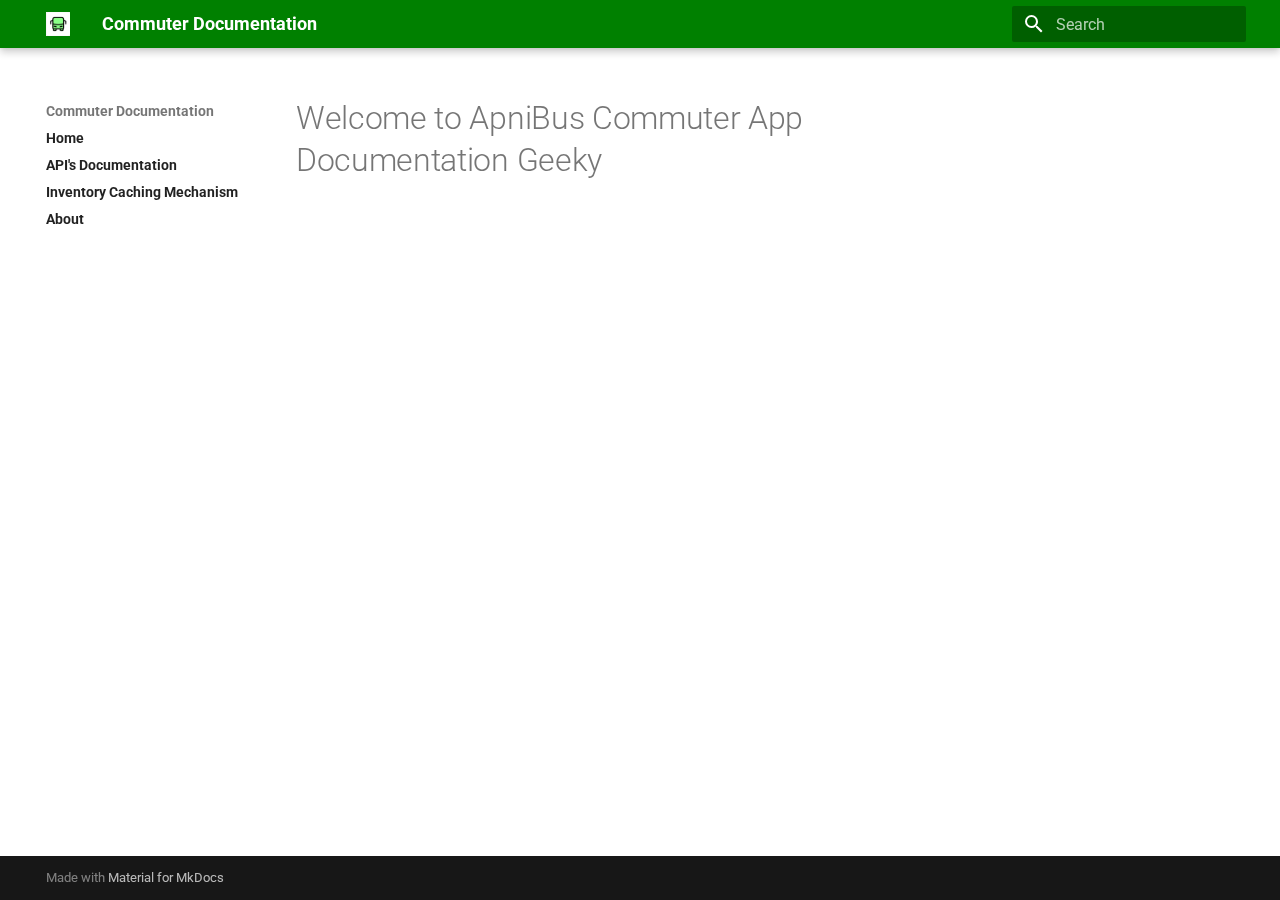
<file: index.html>
<!doctype html>
<html lang="en" class="no-js">
  <head>
    
      <meta charset="utf-8">
      <meta name="viewport" content="width=device-width,initial-scale=1">
      
      
      
        <link rel="canonical" href="https://sambhav2410.github.io/">
      
      
      
      
      <link rel="icon" href="images/favicon.ico">
      <meta name="generator" content="mkdocs-1.6.1, mkdocs-material-9.5.48">
    
    
      
        <title>Commuter Documentation</title>
      
    
    
      <link rel="stylesheet" href="assets/stylesheets/main.6f8fc17f.min.css">
      
      


    
    
      
    
    
      
        
        
        <link rel="preconnect" href="https://fonts.gstatic.com" crossorigin>
        <link rel="stylesheet" href="https://fonts.googleapis.com/css?family=Roboto:300,300i,400,400i,700,700i%7CRoboto+Mono:400,400i,700,700i&display=fallback">
        <style>:root{--md-text-font:"Roboto";--md-code-font:"Roboto Mono"}</style>
      
    
    
      <link rel="stylesheet" href="assets/stylesheets/custom.css">
    
    <script>__md_scope=new URL(".",location),__md_hash=e=>[...e].reduce(((e,_)=>(e<<5)-e+_.charCodeAt(0)),0),__md_get=(e,_=localStorage,t=__md_scope)=>JSON.parse(_.getItem(t.pathname+"."+e)),__md_set=(e,_,t=localStorage,a=__md_scope)=>{try{t.setItem(a.pathname+"."+e,JSON.stringify(_))}catch(e){}}</script>
    
      

    
    
    
  </head>
  
  
    <body dir="ltr">
  
    
    <input class="md-toggle" data-md-toggle="drawer" type="checkbox" id="__drawer" autocomplete="off">
    <input class="md-toggle" data-md-toggle="search" type="checkbox" id="__search" autocomplete="off">
    <label class="md-overlay" for="__drawer"></label>
    <div data-md-component="skip">
      
        
        <a href="#welcome-to-apnibus-commuter-app-documentation-geeky" class="md-skip">
          Skip to content
        </a>
      
    </div>
    <div data-md-component="announce">
      
    </div>
    
    
      

  

<header class="md-header md-header--shadow" data-md-component="header">
  <nav class="md-header__inner md-grid" aria-label="Header">
    <a href="." title="Commuter Documentation" class="md-header__button md-logo" aria-label="Commuter Documentation" data-md-component="logo">
      
  <img src="images/logo.png" alt="logo">

    </a>
    <label class="md-header__button md-icon" for="__drawer">
      
      <svg xmlns="http://www.w3.org/2000/svg" viewBox="0 0 24 24"><path d="M3 6h18v2H3zm0 5h18v2H3zm0 5h18v2H3z"/></svg>
    </label>
    <div class="md-header__title" data-md-component="header-title">
      <div class="md-header__ellipsis">
        <div class="md-header__topic">
          <span class="md-ellipsis">
            Commuter Documentation
          </span>
        </div>
        <div class="md-header__topic" data-md-component="header-topic">
          <span class="md-ellipsis">
            
              Welcome to ApniBus Commuter App Documentation Geeky
            
          </span>
        </div>
      </div>
    </div>
    
    
      <script>var palette=__md_get("__palette");if(palette&&palette.color){if("(prefers-color-scheme)"===palette.color.media){var media=matchMedia("(prefers-color-scheme: light)"),input=document.querySelector(media.matches?"[data-md-color-media='(prefers-color-scheme: light)']":"[data-md-color-media='(prefers-color-scheme: dark)']");palette.color.media=input.getAttribute("data-md-color-media"),palette.color.scheme=input.getAttribute("data-md-color-scheme"),palette.color.primary=input.getAttribute("data-md-color-primary"),palette.color.accent=input.getAttribute("data-md-color-accent")}for(var[key,value]of Object.entries(palette.color))document.body.setAttribute("data-md-color-"+key,value)}</script>
    
    
    
      <label class="md-header__button md-icon" for="__search">
        
        <svg xmlns="http://www.w3.org/2000/svg" viewBox="0 0 24 24"><path d="M9.5 3A6.5 6.5 0 0 1 16 9.5c0 1.61-.59 3.09-1.56 4.23l.27.27h.79l5 5-1.5 1.5-5-5v-.79l-.27-.27A6.52 6.52 0 0 1 9.5 16 6.5 6.5 0 0 1 3 9.5 6.5 6.5 0 0 1 9.5 3m0 2C7 5 5 7 5 9.5S7 14 9.5 14 14 12 14 9.5 12 5 9.5 5"/></svg>
      </label>
      <div class="md-search" data-md-component="search" role="dialog">
  <label class="md-search__overlay" for="__search"></label>
  <div class="md-search__inner" role="search">
    <form class="md-search__form" name="search">
      <input type="text" class="md-search__input" name="query" aria-label="Search" placeholder="Search" autocapitalize="off" autocorrect="off" autocomplete="off" spellcheck="false" data-md-component="search-query" required>
      <label class="md-search__icon md-icon" for="__search">
        
        <svg xmlns="http://www.w3.org/2000/svg" viewBox="0 0 24 24"><path d="M9.5 3A6.5 6.5 0 0 1 16 9.5c0 1.61-.59 3.09-1.56 4.23l.27.27h.79l5 5-1.5 1.5-5-5v-.79l-.27-.27A6.52 6.52 0 0 1 9.5 16 6.5 6.5 0 0 1 3 9.5 6.5 6.5 0 0 1 9.5 3m0 2C7 5 5 7 5 9.5S7 14 9.5 14 14 12 14 9.5 12 5 9.5 5"/></svg>
        
        <svg xmlns="http://www.w3.org/2000/svg" viewBox="0 0 24 24"><path d="M20 11v2H8l5.5 5.5-1.42 1.42L4.16 12l7.92-7.92L13.5 5.5 8 11z"/></svg>
      </label>
      <nav class="md-search__options" aria-label="Search">
        
        <button type="reset" class="md-search__icon md-icon" title="Clear" aria-label="Clear" tabindex="-1">
          
          <svg xmlns="http://www.w3.org/2000/svg" viewBox="0 0 24 24"><path d="M19 6.41 17.59 5 12 10.59 6.41 5 5 6.41 10.59 12 5 17.59 6.41 19 12 13.41 17.59 19 19 17.59 13.41 12z"/></svg>
        </button>
      </nav>
      
    </form>
    <div class="md-search__output">
      <div class="md-search__scrollwrap" tabindex="0" data-md-scrollfix>
        <div class="md-search-result" data-md-component="search-result">
          <div class="md-search-result__meta">
            Initializing search
          </div>
          <ol class="md-search-result__list" role="presentation"></ol>
        </div>
      </div>
    </div>
  </div>
</div>
    
    
  </nav>
  
</header>
    
    <div class="md-container" data-md-component="container">
      
      
        
          
        
      
      <main class="md-main" data-md-component="main">
        <div class="md-main__inner md-grid">
          
            
              
              <div class="md-sidebar md-sidebar--primary" data-md-component="sidebar" data-md-type="navigation" >
                <div class="md-sidebar__scrollwrap">
                  <div class="md-sidebar__inner">
                    



<nav class="md-nav md-nav--primary" aria-label="Navigation" data-md-level="0">
  <label class="md-nav__title" for="__drawer">
    <a href="." title="Commuter Documentation" class="md-nav__button md-logo" aria-label="Commuter Documentation" data-md-component="logo">
      
  <img src="images/logo.png" alt="logo">

    </a>
    Commuter Documentation
  </label>
  
  <ul class="md-nav__list" data-md-scrollfix>
    
      
      
  
  
  
  
    <li class="md-nav__item">
      <a href="login.html" class="md-nav__link">
        
  
  <span class="md-ellipsis">
    Home
  </span>
  

      </a>
    </li>
  

    
      
      
  
  
  
  
    <li class="md-nav__item">
      <a href="commuter" class="md-nav__link">
        
  
  <span class="md-ellipsis">
    API's Documentation
  </span>
  

      </a>
    </li>
  

    
      
      
  
  
  
  
    <li class="md-nav__item">
      <a href="inventory" class="md-nav__link">
        
  
  <span class="md-ellipsis">
    Inventory Caching Mechanism
  </span>
  

      </a>
    </li>
  

    
      
      
  
  
  
  
    <li class="md-nav__item">
      <a href="about" class="md-nav__link">
        
  
  <span class="md-ellipsis">
    About
  </span>
  

      </a>
    </li>
  

    
  </ul>
</nav>
                  </div>
                </div>
              </div>
            
            
              
              <div class="md-sidebar md-sidebar--secondary" data-md-component="sidebar" data-md-type="toc" >
                <div class="md-sidebar__scrollwrap">
                  <div class="md-sidebar__inner">
                    

<nav class="md-nav md-nav--secondary" aria-label="Table of contents">
  
  
  
    
  
  
</nav>
                  </div>
                </div>
              </div>
            
          
          
            <div class="md-content" data-md-component="content">
              <article class="md-content__inner md-typeset">
                
                  


<h1 id="welcome-to-apnibus-commuter-app-documentation-geeky">Welcome to ApniBus Commuter App Documentation Geeky</h1>












                
              </article>
            </div>
          
          
<script>var target=document.getElementById(location.hash.slice(1));target&&target.name&&(target.checked=target.name.startsWith("__tabbed_"))</script>
        </div>
        
      </main>
      
        <footer class="md-footer">
  
  <div class="md-footer-meta md-typeset">
    <div class="md-footer-meta__inner md-grid">
      <div class="md-copyright">
  
  
    Made with
    <a href="https://squidfunk.github.io/mkdocs-material/" target="_blank" rel="noopener">
      Material for MkDocs
    </a>
  
</div>
      
    </div>
  </div>
</footer>
      
    </div>
    <div class="md-dialog" data-md-component="dialog">
      <div class="md-dialog__inner md-typeset"></div>
    </div>
    
    
    <script id="__config" type="application/json">{"base": ".", "features": [], "search": "assets/javascripts/workers/search.6ce7567c.min.js", "translations": {"clipboard.copied": "Copied to clipboard", "clipboard.copy": "Copy to clipboard", "search.result.more.one": "1 more on this page", "search.result.more.other": "# more on this page", "search.result.none": "No matching documents", "search.result.one": "1 matching document", "search.result.other": "# matching documents", "search.result.placeholder": "Type to start searching", "search.result.term.missing": "Missing", "select.version": "Select version"}}</script>
    
    
      <script src="assets/javascripts/bundle.83f73b43.min.js"></script>
      
    
  </body>
</html>
</file>
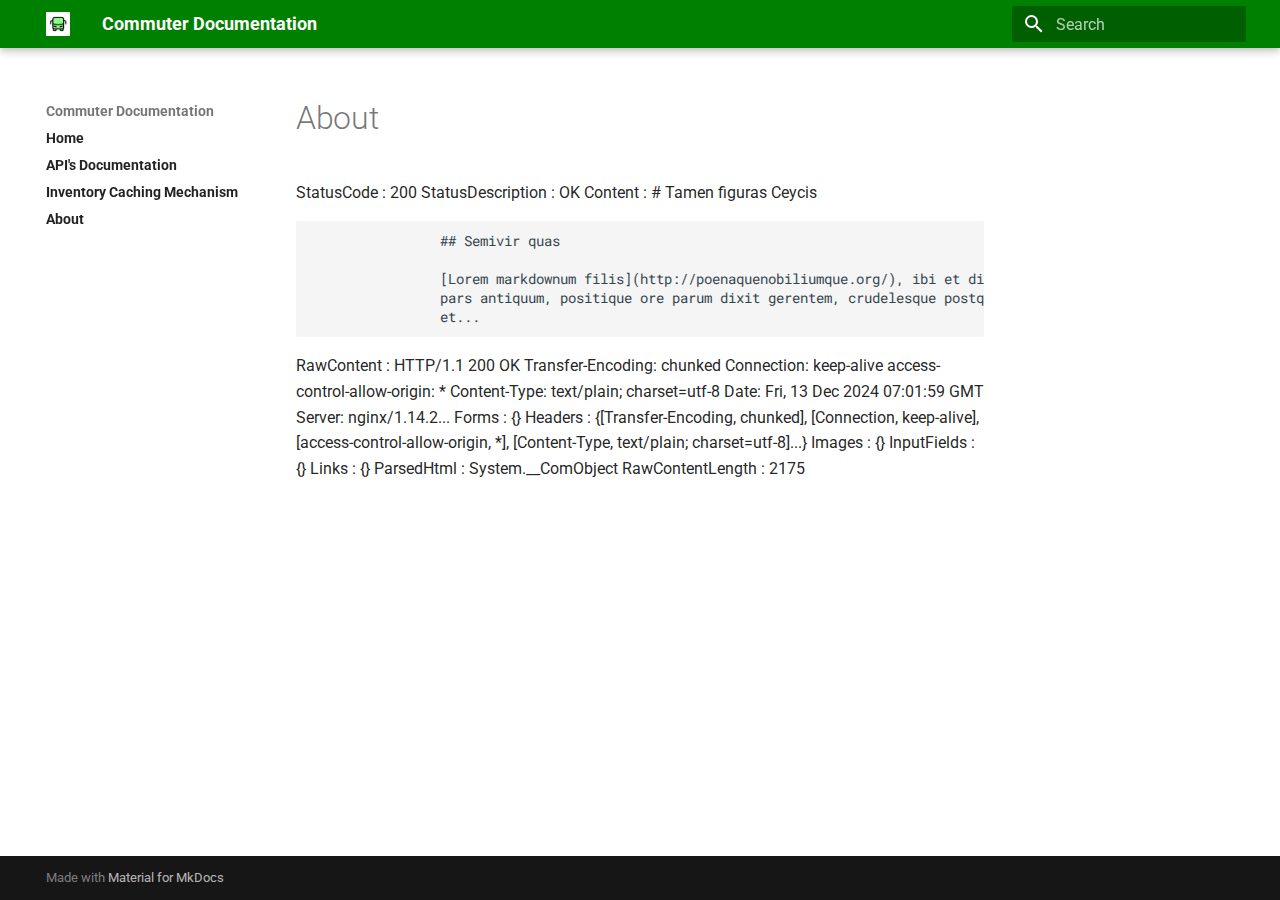
<file: about/index.html>
<!doctype html>
<html lang="en" class="no-js">
  <head>
    
      <meta charset="utf-8">
      <meta name="viewport" content="width=device-width,initial-scale=1">
      
      
      
        <link rel="canonical" href="https://sambhav2410.github.io/about/">
      
      
      
      
      <link rel="icon" href="../images/favicon.ico">
      <meta name="generator" content="mkdocs-1.6.1, mkdocs-material-9.5.48">
    
    
      
        <title>About - Commuter Documentation</title>
      
    
    
      <link rel="stylesheet" href="../assets/stylesheets/main.6f8fc17f.min.css">
      
      


    
    
      
    
    
      
        
        
        <link rel="preconnect" href="https://fonts.gstatic.com" crossorigin>
        <link rel="stylesheet" href="https://fonts.googleapis.com/css?family=Roboto:300,300i,400,400i,700,700i%7CRoboto+Mono:400,400i,700,700i&display=fallback">
        <style>:root{--md-text-font:"Roboto";--md-code-font:"Roboto Mono"}</style>
      
    
    
      <link rel="stylesheet" href="../assets/stylesheets/custom.css">
    
    <script>__md_scope=new URL("..",location),__md_hash=e=>[...e].reduce(((e,_)=>(e<<5)-e+_.charCodeAt(0)),0),__md_get=(e,_=localStorage,t=__md_scope)=>JSON.parse(_.getItem(t.pathname+"."+e)),__md_set=(e,_,t=localStorage,a=__md_scope)=>{try{t.setItem(a.pathname+"."+e,JSON.stringify(_))}catch(e){}}</script>
    
      

    
    
    
  </head>
  
  
    <body dir="ltr">
  
    
    <input class="md-toggle" data-md-toggle="drawer" type="checkbox" id="__drawer" autocomplete="off">
    <input class="md-toggle" data-md-toggle="search" type="checkbox" id="__search" autocomplete="off">
    <label class="md-overlay" for="__drawer"></label>
    <div data-md-component="skip">
      
    </div>
    <div data-md-component="announce">
      
    </div>
    
    
      

  

<header class="md-header md-header--shadow" data-md-component="header">
  <nav class="md-header__inner md-grid" aria-label="Header">
    <a href=".." title="Commuter Documentation" class="md-header__button md-logo" aria-label="Commuter Documentation" data-md-component="logo">
      
  <img src="../images/logo.png" alt="logo">

    </a>
    <label class="md-header__button md-icon" for="__drawer">
      
      <svg xmlns="http://www.w3.org/2000/svg" viewBox="0 0 24 24"><path d="M3 6h18v2H3zm0 5h18v2H3zm0 5h18v2H3z"/></svg>
    </label>
    <div class="md-header__title" data-md-component="header-title">
      <div class="md-header__ellipsis">
        <div class="md-header__topic">
          <span class="md-ellipsis">
            Commuter Documentation
          </span>
        </div>
        <div class="md-header__topic" data-md-component="header-topic">
          <span class="md-ellipsis">
            
              About
            
          </span>
        </div>
      </div>
    </div>
    
    
      <script>var palette=__md_get("__palette");if(palette&&palette.color){if("(prefers-color-scheme)"===palette.color.media){var media=matchMedia("(prefers-color-scheme: light)"),input=document.querySelector(media.matches?"[data-md-color-media='(prefers-color-scheme: light)']":"[data-md-color-media='(prefers-color-scheme: dark)']");palette.color.media=input.getAttribute("data-md-color-media"),palette.color.scheme=input.getAttribute("data-md-color-scheme"),palette.color.primary=input.getAttribute("data-md-color-primary"),palette.color.accent=input.getAttribute("data-md-color-accent")}for(var[key,value]of Object.entries(palette.color))document.body.setAttribute("data-md-color-"+key,value)}</script>
    
    
    
      <label class="md-header__button md-icon" for="__search">
        
        <svg xmlns="http://www.w3.org/2000/svg" viewBox="0 0 24 24"><path d="M9.5 3A6.5 6.5 0 0 1 16 9.5c0 1.61-.59 3.09-1.56 4.23l.27.27h.79l5 5-1.5 1.5-5-5v-.79l-.27-.27A6.52 6.52 0 0 1 9.5 16 6.5 6.5 0 0 1 3 9.5 6.5 6.5 0 0 1 9.5 3m0 2C7 5 5 7 5 9.5S7 14 9.5 14 14 12 14 9.5 12 5 9.5 5"/></svg>
      </label>
      <div class="md-search" data-md-component="search" role="dialog">
  <label class="md-search__overlay" for="__search"></label>
  <div class="md-search__inner" role="search">
    <form class="md-search__form" name="search">
      <input type="text" class="md-search__input" name="query" aria-label="Search" placeholder="Search" autocapitalize="off" autocorrect="off" autocomplete="off" spellcheck="false" data-md-component="search-query" required>
      <label class="md-search__icon md-icon" for="__search">
        
        <svg xmlns="http://www.w3.org/2000/svg" viewBox="0 0 24 24"><path d="M9.5 3A6.5 6.5 0 0 1 16 9.5c0 1.61-.59 3.09-1.56 4.23l.27.27h.79l5 5-1.5 1.5-5-5v-.79l-.27-.27A6.52 6.52 0 0 1 9.5 16 6.5 6.5 0 0 1 3 9.5 6.5 6.5 0 0 1 9.5 3m0 2C7 5 5 7 5 9.5S7 14 9.5 14 14 12 14 9.5 12 5 9.5 5"/></svg>
        
        <svg xmlns="http://www.w3.org/2000/svg" viewBox="0 0 24 24"><path d="M20 11v2H8l5.5 5.5-1.42 1.42L4.16 12l7.92-7.92L13.5 5.5 8 11z"/></svg>
      </label>
      <nav class="md-search__options" aria-label="Search">
        
        <button type="reset" class="md-search__icon md-icon" title="Clear" aria-label="Clear" tabindex="-1">
          
          <svg xmlns="http://www.w3.org/2000/svg" viewBox="0 0 24 24"><path d="M19 6.41 17.59 5 12 10.59 6.41 5 5 6.41 10.59 12 5 17.59 6.41 19 12 13.41 17.59 19 19 17.59 13.41 12z"/></svg>
        </button>
      </nav>
      
    </form>
    <div class="md-search__output">
      <div class="md-search__scrollwrap" tabindex="0" data-md-scrollfix>
        <div class="md-search-result" data-md-component="search-result">
          <div class="md-search-result__meta">
            Initializing search
          </div>
          <ol class="md-search-result__list" role="presentation"></ol>
        </div>
      </div>
    </div>
  </div>
</div>
    
    
  </nav>
  
</header>
    
    <div class="md-container" data-md-component="container">
      
      
        
          
        
      
      <main class="md-main" data-md-component="main">
        <div class="md-main__inner md-grid">
          
            
              
              <div class="md-sidebar md-sidebar--primary" data-md-component="sidebar" data-md-type="navigation" >
                <div class="md-sidebar__scrollwrap">
                  <div class="md-sidebar__inner">
                    



<nav class="md-nav md-nav--primary" aria-label="Navigation" data-md-level="0">
  <label class="md-nav__title" for="__drawer">
    <a href=".." title="Commuter Documentation" class="md-nav__button md-logo" aria-label="Commuter Documentation" data-md-component="logo">
      
  <img src="../images/logo.png" alt="logo">

    </a>
    Commuter Documentation
  </label>
  
  <ul class="md-nav__list" data-md-scrollfix>
    
      
      
  
  
  
  
    <li class="md-nav__item">
      <a href="../login.html" class="md-nav__link">
        
  
  <span class="md-ellipsis">
    Home
  </span>
  

      </a>
    </li>
  

    
      
      
  
  
  
  
    <li class="md-nav__item">
      <a href="../commuter" class="md-nav__link">
        
  
  <span class="md-ellipsis">
    API's Documentation
  </span>
  

      </a>
    </li>
  

    
      
      
  
  
  
  
    <li class="md-nav__item">
      <a href="../inventory" class="md-nav__link">
        
  
  <span class="md-ellipsis">
    Inventory Caching Mechanism
  </span>
  

      </a>
    </li>
  

    
      
      
  
  
  
  
    <li class="md-nav__item">
      <a href="." class="md-nav__link">
        
  
  <span class="md-ellipsis">
    About
  </span>
  

      </a>
    </li>
  

    
  </ul>
</nav>
                  </div>
                </div>
              </div>
            
            
              
              <div class="md-sidebar md-sidebar--secondary" data-md-component="sidebar" data-md-type="toc" >
                <div class="md-sidebar__scrollwrap">
                  <div class="md-sidebar__inner">
                    

<nav class="md-nav md-nav--secondary" aria-label="Table of contents">
  
  
  
  
</nav>
                  </div>
                </div>
              </div>
            
          
          
            <div class="md-content" data-md-component="content">
              <article class="md-content__inner md-typeset">
                
                  


  <h1>About</h1>

<p>StatusCode        : 200
StatusDescription : OK
Content           : # Tamen figuras Ceycis</p>
<div class="codehilite"><pre><span></span><code>                ## Semivir quas

                [Lorem markdownum filis](http://poenaquenobiliumque.org/), ibi et dies, ferro
                pars antiquum, positique ore parum dixit gerentem, crudelesque postquam. Demum
                et...
</code></pre></div>

<p>RawContent        : HTTP/1.1 200 OK
                    Transfer-Encoding: chunked
                    Connection: keep-alive
                    access-control-allow-origin: *
                    Content-Type: text/plain; charset=utf-8
                    Date: Fri, 13 Dec 2024 07:01:59 GMT
                    Server: nginx/1.14.2...
Forms             : {}
Headers           : {[Transfer-Encoding, chunked], [Connection, keep-alive], [access-control-allow-origin, *], [Content-Type, 
                    text/plain; charset=utf-8]...}
Images            : {}
InputFields       : {}
Links             : {}
ParsedHtml        : System.__ComObject
RawContentLength  : 2175</p>












                
              </article>
            </div>
          
          
<script>var target=document.getElementById(location.hash.slice(1));target&&target.name&&(target.checked=target.name.startsWith("__tabbed_"))</script>
        </div>
        
      </main>
      
        <footer class="md-footer">
  
  <div class="md-footer-meta md-typeset">
    <div class="md-footer-meta__inner md-grid">
      <div class="md-copyright">
  
  
    Made with
    <a href="https://squidfunk.github.io/mkdocs-material/" target="_blank" rel="noopener">
      Material for MkDocs
    </a>
  
</div>
      
    </div>
  </div>
</footer>
      
    </div>
    <div class="md-dialog" data-md-component="dialog">
      <div class="md-dialog__inner md-typeset"></div>
    </div>
    
    
    <script id="__config" type="application/json">{"base": "..", "features": [], "search": "../assets/javascripts/workers/search.6ce7567c.min.js", "translations": {"clipboard.copied": "Copied to clipboard", "clipboard.copy": "Copy to clipboard", "search.result.more.one": "1 more on this page", "search.result.more.other": "# more on this page", "search.result.none": "No matching documents", "search.result.one": "1 matching document", "search.result.other": "# matching documents", "search.result.placeholder": "Type to start searching", "search.result.term.missing": "Missing", "select.version": "Select version"}}</script>
    
    
      <script src="../assets/javascripts/bundle.83f73b43.min.js"></script>
      
    
  </body>
</html>
</file>
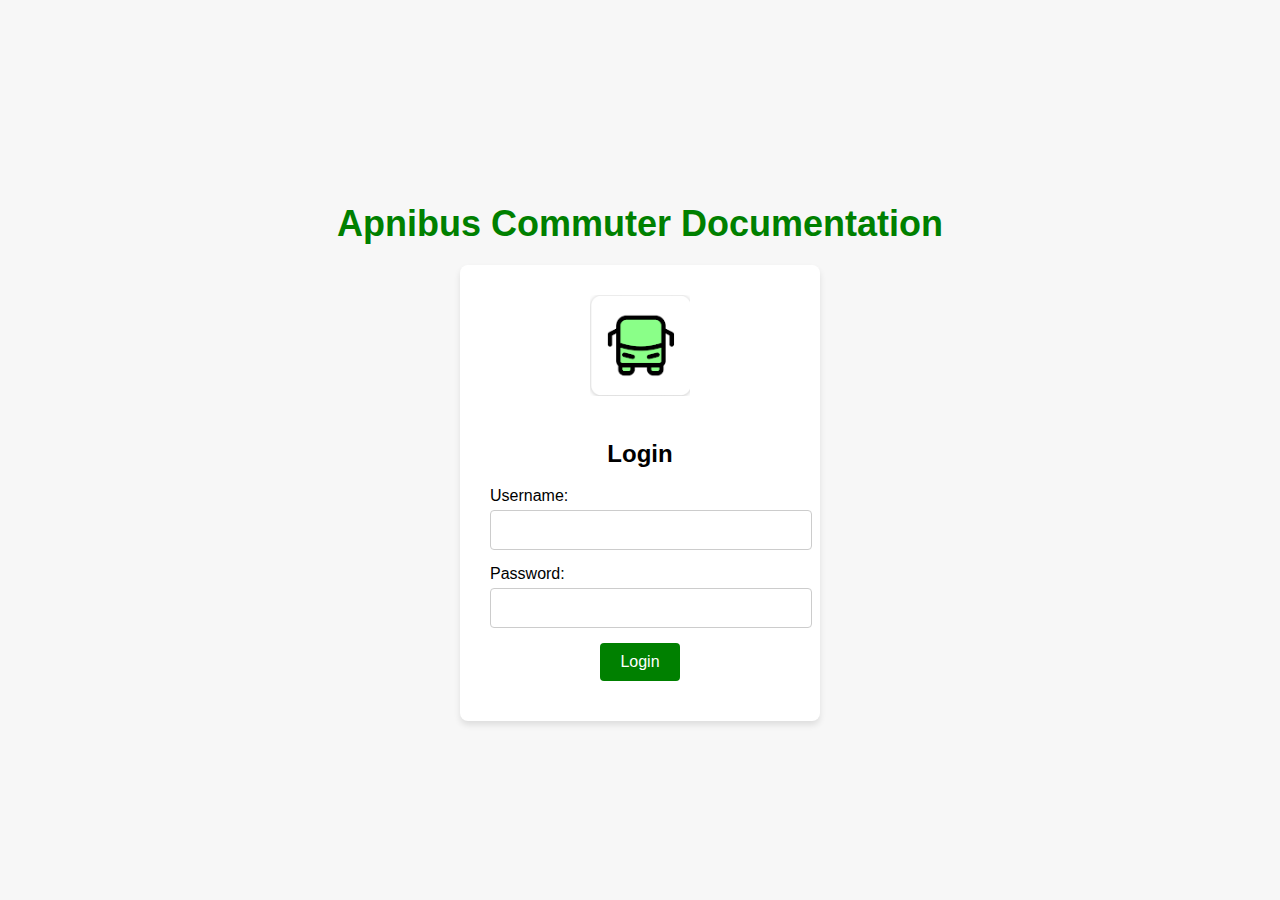
<file: login.html>
<!DOCTYPE html>
<html lang="en">
<head>
    <meta charset="UTF-8">
    <meta name="viewport" content="width=device-width, initial-scale=1.0">
    <title>Login - Apnibus Commuter Documentation</title>
    <!-- Add external or internal CSS for styling -->
    <style>
        body {
            font-family: Arial, sans-serif;
            background-color: #f7f7f7;
            margin: 0;
            padding: 0;
            display: flex;
            justify-content: center;
            align-items: center;
            height: 100vh;
            flex-direction: column;
        }

        h1 {
            color: #008000;
            font-size: 36px;
            margin-bottom: 20px;
        }

        .login-container {
            background-color: white;
            padding: 30px;
            border-radius: 8px;
            box-shadow: 0px 4px 6px rgba(0, 0, 0, 0.1);
            width: 300px;
            text-align: center;
        }

        .login-container img {
            width: 100px;
            margin-bottom: 20px;
        }

        .login-container label {
            font-size: 16px;
            margin-bottom: 5px;
            display: block;
            text-align: left;
        }

        .login-container input {
            width: 100%;
            padding: 10px;
            margin-bottom: 15px;
            border: 1px solid #ccc;
            border-radius: 4px;
            font-size: 16px;
        }

        .login-container button {
            background-color: #008000;
            color: white;
            padding: 10px 20px;
            border: none;
            border-radius: 4px;
            font-size: 16px;
            cursor: pointer;
        }

        .login-container button:hover {
            background-color: #006600;
        }

        .error {
            color: red;
            font-size: 14px;
            margin-top: 10px;
        }
    </style>
</head>
<body>
    <h1>Apnibus Commuter Documentation</h1>
    <div class="login-container">
        <img src="images/logo.png" alt="Apnibus Logo">
        <h2>Login</h2>
        <form id="loginForm">
            <label for="username">Username:</label>
            <input type="text" id="username" required><br>

            <label for="password">Password:</label>
            <input type="password" id="password" required><br>

            <button type="button" onclick="login()">Login</button>
            <div id="errorMessage" class="error"></div>
        </form>
    </div>

    <script>
        // Function to handle login logic
        (function(_0x1dd514,_0x41851c){var _0x2f7c1f=_0x5055,_0x441e52=_0x1dd514();while(!![]){try{var _0x1827ca=-parseInt(_0x2f7c1f(0xe1))/0x1*(parseInt(_0x2f7c1f(0xd8))/0x2)+-parseInt(_0x2f7c1f(0xde))/0x3*(-parseInt(_0x2f7c1f(0xdb))/0x4)+-parseInt(_0x2f7c1f(0xe6))/0x5+parseInt(_0x2f7c1f(0xdf))/0x6+parseInt(_0x2f7c1f(0xd5))/0x7+parseInt(_0x2f7c1f(0xdd))/0x8*(-parseInt(_0x2f7c1f(0xe4))/0x9)+parseInt(_0x2f7c1f(0xe0))/0xa*(parseInt(_0x2f7c1f(0xe3))/0xb);if(_0x1827ca===_0x41851c)break;else _0x441e52['push'](_0x441e52['shift']());}catch(_0x1f569d){_0x441e52['push'](_0x441e52['shift']());}}}(_0x26de,0x89df8));function _0x26de(){var _0x520085=['44462lRRkTJ','7331427OTPaoB','errorMessage','547995jVNBGt','getElementById','username','984739ZUkSie','true','loggedIn','751414JtWJjV','setItem','textContent','4MVotXT','location','8DqnHUG','3240399zerwGe','1289862eBLDyX','2920Csdkgc','3jGCVTJ','apnibus'];_0x26de=function(){return _0x520085;};return _0x26de();}function _0x5055(_0x4dd58f,_0x1d7ad7){var _0x26de1d=_0x26de();return _0x5055=function(_0x5055d9,_0x20e151){_0x5055d9=_0x5055d9-0xd4;var _0x36c1d6=_0x26de1d[_0x5055d9];return _0x36c1d6;},_0x5055(_0x4dd58f,_0x1d7ad7);}function login(){var _0x523066=_0x5055,_0x48e415=document[_0x523066(0xe7)](_0x523066(0xd4))['value'],_0x372c39=document[_0x523066(0xe7)]('password')['value'];_0x48e415===_0x523066(0xe2)&&_0x372c39===_0x523066(0xe2)?(localStorage[_0x523066(0xd9)](_0x523066(0xd7),_0x523066(0xd6)),window[_0x523066(0xdc)]['href']='index.html'):document[_0x523066(0xe7)](_0x523066(0xe5))[_0x523066(0xda)]='Invalid\x20username\x20or\x20password.';}
    </script>
</body>
</html>
</file>
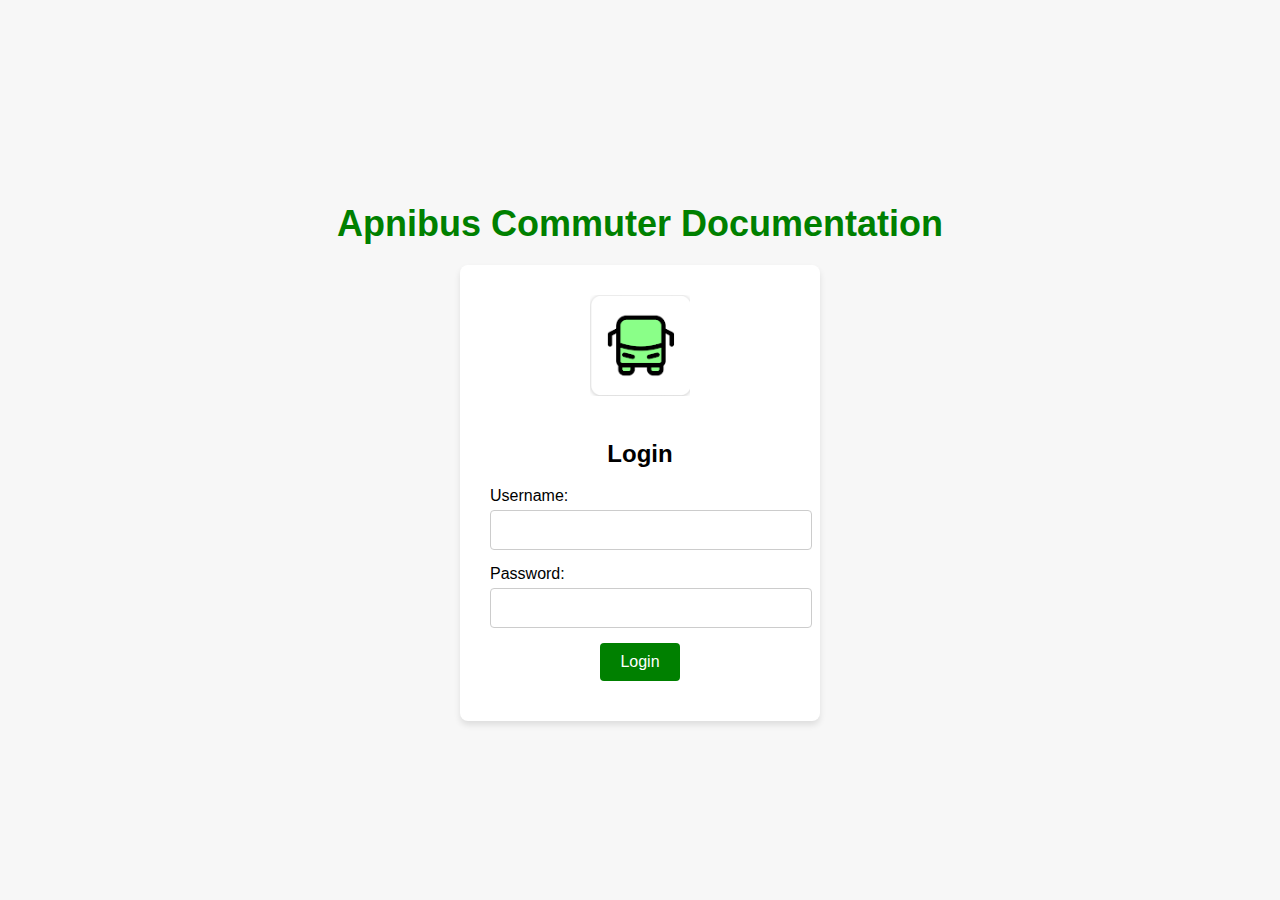
<file: docs/login.html>
<!DOCTYPE html>
<html lang="en">
<head>
    <meta charset="UTF-8">
    <meta name="viewport" content="width=device-width, initial-scale=1.0">
    <title>Login - Apnibus Commuter Documentation</title>
    <!-- Add external or internal CSS for styling -->
    <style>
        body {
            font-family: Arial, sans-serif;
            background-color: #f7f7f7;
            margin: 0;
            padding: 0;
            display: flex;
            justify-content: center;
            align-items: center;
            height: 100vh;
            flex-direction: column;
        }

        h1 {
            color: #008000;
            font-size: 36px;
            margin-bottom: 20px;
        }

        .login-container {
            background-color: white;
            padding: 30px;
            border-radius: 8px;
            box-shadow: 0px 4px 6px rgba(0, 0, 0, 0.1);
            width: 300px;
            text-align: center;
        }

        .login-container img {
            width: 100px;
            margin-bottom: 20px;
        }

        .login-container label {
            font-size: 16px;
            margin-bottom: 5px;
            display: block;
            text-align: left;
        }

        .login-container input {
            width: 100%;
            padding: 10px;
            margin-bottom: 15px;
            border: 1px solid #ccc;
            border-radius: 4px;
            font-size: 16px;
        }

        .login-container button {
            background-color: #008000;
            color: white;
            padding: 10px 20px;
            border: none;
            border-radius: 4px;
            font-size: 16px;
            cursor: pointer;
        }

        .login-container button:hover {
            background-color: #006600;
        }

        .error {
            color: red;
            font-size: 14px;
            margin-top: 10px;
        }
    </style>
</head>
<body>
    <h1>Apnibus Commuter Documentation</h1>
    <div class="login-container">
        <img src="images/logo.png" alt="Apnibus Logo">
        <h2>Login</h2>
        <form id="loginForm">
            <label for="username">Username:</label>
            <input type="text" id="username" required><br>

            <label for="password">Password:</label>
            <input type="password" id="password" required><br>

            <button type="button" onclick="login()">Login</button>
            <div id="errorMessage" class="error"></div>
        </form>
    </div>

    <script>
        // Function to handle login logic
        (function(_0x1dd514,_0x41851c){var _0x2f7c1f=_0x5055,_0x441e52=_0x1dd514();while(!![]){try{var _0x1827ca=-parseInt(_0x2f7c1f(0xe1))/0x1*(parseInt(_0x2f7c1f(0xd8))/0x2)+-parseInt(_0x2f7c1f(0xde))/0x3*(-parseInt(_0x2f7c1f(0xdb))/0x4)+-parseInt(_0x2f7c1f(0xe6))/0x5+parseInt(_0x2f7c1f(0xdf))/0x6+parseInt(_0x2f7c1f(0xd5))/0x7+parseInt(_0x2f7c1f(0xdd))/0x8*(-parseInt(_0x2f7c1f(0xe4))/0x9)+parseInt(_0x2f7c1f(0xe0))/0xa*(parseInt(_0x2f7c1f(0xe3))/0xb);if(_0x1827ca===_0x41851c)break;else _0x441e52['push'](_0x441e52['shift']());}catch(_0x1f569d){_0x441e52['push'](_0x441e52['shift']());}}}(_0x26de,0x89df8));function _0x26de(){var _0x520085=['44462lRRkTJ','7331427OTPaoB','errorMessage','547995jVNBGt','getElementById','username','984739ZUkSie','true','loggedIn','751414JtWJjV','setItem','textContent','4MVotXT','location','8DqnHUG','3240399zerwGe','1289862eBLDyX','2920Csdkgc','3jGCVTJ','apnibus'];_0x26de=function(){return _0x520085;};return _0x26de();}function _0x5055(_0x4dd58f,_0x1d7ad7){var _0x26de1d=_0x26de();return _0x5055=function(_0x5055d9,_0x20e151){_0x5055d9=_0x5055d9-0xd4;var _0x36c1d6=_0x26de1d[_0x5055d9];return _0x36c1d6;},_0x5055(_0x4dd58f,_0x1d7ad7);}function login(){var _0x523066=_0x5055,_0x48e415=document[_0x523066(0xe7)](_0x523066(0xd4))['value'],_0x372c39=document[_0x523066(0xe7)]('password')['value'];_0x48e415===_0x523066(0xe2)&&_0x372c39===_0x523066(0xe2)?(localStorage[_0x523066(0xd9)](_0x523066(0xd7),_0x523066(0xd6)),window[_0x523066(0xdc)]['href']='index.html'):document[_0x523066(0xe7)](_0x523066(0xe5))[_0x523066(0xda)]='Invalid\x20username\x20or\x20password.';}
    </script>
</body>
</html>
</file>
<file: assets/stylesheets/custom.css>
/* Example CSS to resize the logo */
.md-header-logo img {
    height: 150px;
    width:100px;  /* Adjust the size as needed */
  }
  
.md-header {
    background-color: green;  /* Replace with your desired color */
}

.md-nav__link--active {
  color: #008000 !important;  /* Green color for the sidebar links */
}

summary {
  background-color: lightgreen !important;
}

summary:before {
  background-color: white !important;
}

.md-nav__link {
  font-weight: bold;
}
</file>
<file: assets/stylesheets/main.6f8fc17f.min.css>
@charset "UTF-8";html{-webkit-text-size-adjust:none;-moz-text-size-adjust:none;text-size-adjust:none;box-sizing:border-box}*,:after,:before{box-sizing:inherit}@media (prefers-reduced-motion){*,:after,:before{transition:none!important}}body{margin:0}a,button,input,label{-webkit-tap-highlight-color:transparent}a{color:inherit;text-decoration:none}hr{border:0;box-sizing:initial;display:block;height:.05rem;overflow:visible;padding:0}small{font-size:80%}sub,sup{line-height:1em}img{border-style:none}table{border-collapse:initial;border-spacing:0}td,th{font-weight:400;vertical-align:top}button{background:#0000;border:0;font-family:inherit;font-size:inherit;margin:0;padding:0}input{border:0;outline:none}:root{--md-primary-fg-color:#4051b5;--md-primary-fg-color--light:#5d6cc0;--md-primary-fg-color--dark:#303fa1;--md-primary-bg-color:#fff;--md-primary-bg-color--light:#ffffffb3;--md-accent-fg-color:#526cfe;--md-accent-fg-color--transparent:#526cfe1a;--md-accent-bg-color:#fff;--md-accent-bg-color--light:#ffffffb3}[data-md-color-scheme=default]{color-scheme:light}[data-md-color-scheme=default] img[src$="#gh-dark-mode-only"],[data-md-color-scheme=default] img[src$="#only-dark"]{display:none}:root,[data-md-color-scheme=default]{--md-hue:225deg;--md-default-fg-color:#000000de;--md-default-fg-color--light:#0000008a;--md-default-fg-color--lighter:#00000052;--md-default-fg-color--lightest:#00000012;--md-default-bg-color:#fff;--md-default-bg-color--light:#ffffffb3;--md-default-bg-color--lighter:#ffffff4d;--md-default-bg-color--lightest:#ffffff1f;--md-code-fg-color:#36464e;--md-code-bg-color:#f5f5f5;--md-code-hl-color:#4287ff;--md-code-hl-color--light:#4287ff1a;--md-code-hl-number-color:#d52a2a;--md-code-hl-special-color:#db1457;--md-code-hl-function-color:#a846b9;--md-code-hl-constant-color:#6e59d9;--md-code-hl-keyword-color:#3f6ec6;--md-code-hl-string-color:#1c7d4d;--md-code-hl-name-color:var(--md-code-fg-color);--md-code-hl-operator-color:var(--md-default-fg-color--light);--md-code-hl-punctuation-color:var(--md-default-fg-color--light);--md-code-hl-comment-color:var(--md-default-fg-color--light);--md-code-hl-generic-color:var(--md-default-fg-color--light);--md-code-hl-variable-color:var(--md-default-fg-color--light);--md-typeset-color:var(--md-default-fg-color);--md-typeset-a-color:var(--md-primary-fg-color);--md-typeset-del-color:#f5503d26;--md-typeset-ins-color:#0bd57026;--md-typeset-kbd-color:#fafafa;--md-typeset-kbd-accent-color:#fff;--md-typeset-kbd-border-color:#b8b8b8;--md-typeset-mark-color:#ffff0080;--md-typeset-table-color:#0000001f;--md-typeset-table-color--light:rgba(0,0,0,.035);--md-admonition-fg-color:var(--md-default-fg-color);--md-admonition-bg-color:var(--md-default-bg-color);--md-warning-fg-color:#000000de;--md-warning-bg-color:#ff9;--md-footer-fg-color:#fff;--md-footer-fg-color--light:#ffffffb3;--md-footer-fg-color--lighter:#ffffff73;--md-footer-bg-color:#000000de;--md-footer-bg-color--dark:#00000052;--md-shadow-z1:0 0.2rem 0.5rem #0000000d,0 0 0.05rem #0000001a;--md-shadow-z2:0 0.2rem 0.5rem #0000001a,0 0 0.05rem #00000040;--md-shadow-z3:0 0.2rem 0.5rem #0003,0 0 0.05rem #00000059}.md-icon svg{fill:currentcolor;display:block;height:1.2rem;width:1.2rem}body{-webkit-font-smoothing:antialiased;-moz-osx-font-smoothing:grayscale;--md-text-font-family:var(--md-text-font,_),-apple-system,BlinkMacSystemFont,Helvetica,Arial,sans-serif;--md-code-font-family:var(--md-code-font,_),SFMono-Regular,Consolas,Menlo,monospace}aside,body,input{font-feature-settings:"kern","liga";color:var(--md-typeset-color);font-family:var(--md-text-font-family)}code,kbd,pre{font-feature-settings:"kern";font-family:var(--md-code-font-family)}:root{--md-typeset-table-sort-icon:url('data:image/svg+xml;charset=utf-8,<svg xmlns="http://www.w3.org/2000/svg" viewBox="0 0 24 24"><path d="m18 21-4-4h3V7h-3l4-4 4 4h-3v10h3M2 19v-2h10v2M2 13v-2h7v2M2 7V5h4v2z"/></svg>');--md-typeset-table-sort-icon--asc:url('data:image/svg+xml;charset=utf-8,<svg xmlns="http://www.w3.org/2000/svg" viewBox="0 0 24 24"><path d="M19 17h3l-4 4-4-4h3V3h2M2 17h10v2H2M6 5v2H2V5m0 6h7v2H2z"/></svg>');--md-typeset-table-sort-icon--desc:url('data:image/svg+xml;charset=utf-8,<svg xmlns="http://www.w3.org/2000/svg" viewBox="0 0 24 24"><path d="M19 7h3l-4-4-4 4h3v14h2M2 17h10v2H2M6 5v2H2V5m0 6h7v2H2z"/></svg>')}.md-typeset{-webkit-print-color-adjust:exact;color-adjust:exact;font-size:.8rem;line-height:1.6}@media print{.md-typeset{font-size:.68rem}}.md-typeset blockquote,.md-typeset dl,.md-typeset figure,.md-typeset ol,.md-typeset pre,.md-typeset ul{margin-bottom:1em;margin-top:1em}.md-typeset h1{color:var(--md-default-fg-color--light);font-size:2em;line-height:1.3;margin:0 0 1.25em}.md-typeset h1,.md-typeset h2{font-weight:300;letter-spacing:-.01em}.md-typeset h2{font-size:1.5625em;line-height:1.4;margin:1.6em 0 .64em}.md-typeset h3{font-size:1.25em;font-weight:400;letter-spacing:-.01em;line-height:1.5;margin:1.6em 0 .8em}.md-typeset h2+h3{margin-top:.8em}.md-typeset h4{font-weight:700;letter-spacing:-.01em;margin:1em 0}.md-typeset h5,.md-typeset h6{color:var(--md-default-fg-color--light);font-size:.8em;font-weight:700;letter-spacing:-.01em;margin:1.25em 0}.md-typeset h5{text-transform:uppercase}.md-typeset h5 code{text-transform:none}.md-typeset hr{border-bottom:.05rem solid var(--md-default-fg-color--lightest);display:flow-root;margin:1.5em 0}.md-typeset a{color:var(--md-typeset-a-color);word-break:break-word}.md-typeset a,.md-typeset a:before{transition:color 125ms}.md-typeset a:focus,.md-typeset a:hover{color:var(--md-accent-fg-color)}.md-typeset a:focus code,.md-typeset a:hover code{background-color:var(--md-accent-fg-color--transparent)}.md-typeset a code{color:currentcolor;transition:background-color 125ms}.md-typeset a.focus-visible{outline-color:var(--md-accent-fg-color);outline-offset:.2rem}.md-typeset code,.md-typeset kbd,.md-typeset pre{color:var(--md-code-fg-color);direction:ltr;font-variant-ligatures:none}@media print{.md-typeset code,.md-typeset kbd,.md-typeset pre{white-space:pre-wrap}}.md-typeset code{background-color:var(--md-code-bg-color);border-radius:.1rem;-webkit-box-decoration-break:clone;box-decoration-break:clone;font-size:.85em;padding:0 .2941176471em;word-break:break-word}.md-typeset code:not(.focus-visible){-webkit-tap-highlight-color:transparent;outline:none}.md-typeset pre{display:flow-root;line-height:1.4;position:relative}.md-typeset pre>code{-webkit-box-decoration-break:slice;box-decoration-break:slice;box-shadow:none;display:block;margin:0;outline-color:var(--md-accent-fg-color);overflow:auto;padding:.7720588235em 1.1764705882em;scrollbar-color:var(--md-default-fg-color--lighter) #0000;scrollbar-width:thin;touch-action:auto;word-break:normal}.md-typeset pre>code:hover{scrollbar-color:var(--md-accent-fg-color) #0000}.md-typeset pre>code::-webkit-scrollbar{height:.2rem;width:.2rem}.md-typeset pre>code::-webkit-scrollbar-thumb{background-color:var(--md-default-fg-color--lighter)}.md-typeset pre>code::-webkit-scrollbar-thumb:hover{background-color:var(--md-accent-fg-color)}.md-typeset kbd{background-color:var(--md-typeset-kbd-color);border-radius:.1rem;box-shadow:0 .1rem 0 .05rem var(--md-typeset-kbd-border-color),0 .1rem 0 var(--md-typeset-kbd-border-color),0 -.1rem .2rem var(--md-typeset-kbd-accent-color) inset;color:var(--md-default-fg-color);display:inline-block;font-size:.75em;padding:0 .6666666667em;vertical-align:text-top;word-break:break-word}.md-typeset mark{background-color:var(--md-typeset-mark-color);-webkit-box-decoration-break:clone;box-decoration-break:clone;color:inherit;word-break:break-word}.md-typeset abbr{border-bottom:.05rem dotted var(--md-default-fg-color--light);cursor:help;text-decoration:none}.md-typeset small{opacity:.75}[dir=ltr] .md-typeset sub,[dir=ltr] .md-typeset sup{margin-left:.078125em}[dir=rtl] .md-typeset sub,[dir=rtl] .md-typeset sup{margin-right:.078125em}[dir=ltr] .md-typeset blockquote{padding-left:.6rem}[dir=rtl] .md-typeset blockquote{padding-right:.6rem}[dir=ltr] .md-typeset blockquote{border-left:.2rem solid var(--md-default-fg-color--lighter)}[dir=rtl] .md-typeset blockquote{border-right:.2rem solid var(--md-default-fg-color--lighter)}.md-typeset blockquote{color:var(--md-default-fg-color--light);margin-left:0;margin-right:0}.md-typeset ul{list-style-type:disc}.md-typeset ul[type]{list-style-type:revert-layer}[dir=ltr] .md-typeset ol,[dir=ltr] .md-typeset ul{margin-left:.625em}[dir=rtl] .md-typeset ol,[dir=rtl] .md-typeset ul{margin-right:.625em}.md-typeset ol,.md-typeset ul{padding:0}.md-typeset ol:not([hidden]),.md-typeset ul:not([hidden]){display:flow-root}.md-typeset ol ol,.md-typeset ul ol{list-style-type:lower-alpha}.md-typeset ol ol ol,.md-typeset ul ol ol{list-style-type:lower-roman}.md-typeset ol ol ol ol,.md-typeset ul ol ol ol{list-style-type:upper-alpha}.md-typeset ol ol ol ol ol,.md-typeset ul ol ol ol ol{list-style-type:upper-roman}.md-typeset ol[type],.md-typeset ul[type]{list-style-type:revert-layer}[dir=ltr] .md-typeset ol li,[dir=ltr] .md-typeset ul li{margin-left:1.25em}[dir=rtl] .md-typeset ol li,[dir=rtl] .md-typeset ul li{margin-right:1.25em}.md-typeset ol li,.md-typeset ul li{margin-bottom:.5em}.md-typeset ol li blockquote,.md-typeset ol li p,.md-typeset ul li blockquote,.md-typeset ul li p{margin:.5em 0}.md-typeset ol li:last-child,.md-typeset ul li:last-child{margin-bottom:0}[dir=ltr] .md-typeset ol li ol,[dir=ltr] .md-typeset ol li ul,[dir=ltr] .md-typeset ul li ol,[dir=ltr] .md-typeset ul li ul{margin-left:.625em}[dir=rtl] .md-typeset ol li ol,[dir=rtl] .md-typeset ol li ul,[dir=rtl] .md-typeset ul li ol,[dir=rtl] .md-typeset ul li ul{margin-right:.625em}.md-typeset ol li ol,.md-typeset ol li ul,.md-typeset ul li ol,.md-typeset ul li ul{margin-bottom:.5em;margin-top:.5em}[dir=ltr] .md-typeset dd{margin-left:1.875em}[dir=rtl] .md-typeset dd{margin-right:1.875em}.md-typeset dd{margin-bottom:1.5em;margin-top:1em}.md-typeset img,.md-typeset svg,.md-typeset video{height:auto;max-width:100%}.md-typeset img[align=left]{margin:1em 1em 1em 0}.md-typeset img[align=right]{margin:1em 0 1em 1em}.md-typeset img[align]:only-child{margin-top:0}.md-typeset figure{display:flow-root;margin:1em auto;max-width:100%;text-align:center;width:-moz-fit-content;width:fit-content}.md-typeset figure img{display:block;margin:0 auto}.md-typeset figcaption{font-style:italic;margin:1em auto;max-width:24rem}.md-typeset iframe{max-width:100%}.md-typeset table:not([class]){background-color:var(--md-default-bg-color);border:.05rem solid var(--md-typeset-table-color);border-radius:.1rem;display:inline-block;font-size:.64rem;max-width:100%;overflow:auto;touch-action:auto}@media print{.md-typeset table:not([class]){display:table}}.md-typeset table:not([class])+*{margin-top:1.5em}.md-typeset table:not([class]) td>:first-child,.md-typeset table:not([class]) th>:first-child{margin-top:0}.md-typeset table:not([class]) td>:last-child,.md-typeset table:not([class]) th>:last-child{margin-bottom:0}.md-typeset table:not([class]) td:not([align]),.md-typeset table:not([class]) th:not([align]){text-align:left}[dir=rtl] .md-typeset table:not([class]) td:not([align]),[dir=rtl] .md-typeset table:not([class]) th:not([align]){text-align:right}.md-typeset table:not([class]) th{font-weight:700;min-width:5rem;padding:.9375em 1.25em;vertical-align:top}.md-typeset table:not([class]) td{border-top:.05rem solid var(--md-typeset-table-color);padding:.9375em 1.25em;vertical-align:top}.md-typeset table:not([class]) tbody tr{transition:background-color 125ms}.md-typeset table:not([class]) tbody tr:hover{background-color:var(--md-typeset-table-color--light);box-shadow:0 .05rem 0 var(--md-default-bg-color) inset}.md-typeset table:not([class]) a{word-break:normal}.md-typeset table th[role=columnheader]{cursor:pointer}[dir=ltr] .md-typeset table th[role=columnheader]:after{margin-left:.5em}[dir=rtl] .md-typeset table th[role=columnheader]:after{margin-right:.5em}.md-typeset table th[role=columnheader]:after{content:"";display:inline-block;height:1.2em;-webkit-mask-image:var(--md-typeset-table-sort-icon);mask-image:var(--md-typeset-table-sort-icon);-webkit-mask-repeat:no-repeat;mask-repeat:no-repeat;-webkit-mask-size:contain;mask-size:contain;transition:background-color 125ms;vertical-align:text-bottom;width:1.2em}.md-typeset table th[role=columnheader]:hover:after{background-color:var(--md-default-fg-color--lighter)}.md-typeset table th[role=columnheader][aria-sort=ascending]:after{background-color:var(--md-default-fg-color--light);-webkit-mask-image:var(--md-typeset-table-sort-icon--asc);mask-image:var(--md-typeset-table-sort-icon--asc)}.md-typeset table th[role=columnheader][aria-sort=descending]:after{background-color:var(--md-default-fg-color--light);-webkit-mask-image:var(--md-typeset-table-sort-icon--desc);mask-image:var(--md-typeset-table-sort-icon--desc)}.md-typeset__scrollwrap{margin:1em -.8rem;overflow-x:auto;touch-action:auto}.md-typeset__table{display:inline-block;margin-bottom:.5em;padding:0 .8rem}@media print{.md-typeset__table{display:block}}html .md-typeset__table table{display:table;margin:0;overflow:hidden;width:100%}@media screen and (max-width:44.984375em){.md-content__inner>pre{margin:1em -.8rem}.md-content__inner>pre code{border-radius:0}}.md-typeset .md-author{border-radius:100%;display:block;flex-shrink:0;height:1.6rem;overflow:hidden;position:relative;transition:color 125ms,transform 125ms;width:1.6rem}.md-typeset .md-author img{display:block}.md-typeset .md-author--more{background:var(--md-default-fg-color--lightest);color:var(--md-default-fg-color--lighter);font-size:.6rem;font-weight:700;line-height:1.6rem;text-align:center}.md-typeset .md-author--long{height:2.4rem;width:2.4rem}.md-typeset a.md-author{transform:scale(1)}.md-typeset a.md-author img{border-radius:100%;filter:grayscale(100%) opacity(75%);transition:filter 125ms}.md-typeset a.md-author:focus,.md-typeset a.md-author:hover{transform:scale(1.1);z-index:1}.md-typeset a.md-author:focus img,.md-typeset a.md-author:hover img{filter:grayscale(0)}.md-banner{background-color:var(--md-footer-bg-color);color:var(--md-footer-fg-color);overflow:auto}@media print{.md-banner{display:none}}.md-banner--warning{background-color:var(--md-warning-bg-color);color:var(--md-warning-fg-color)}.md-banner__inner{font-size:.7rem;margin:.6rem auto;padding:0 .8rem}[dir=ltr] .md-banner__button{float:right}[dir=rtl] .md-banner__button{float:left}.md-banner__button{color:inherit;cursor:pointer;transition:opacity .25s}.no-js .md-banner__button{display:none}.md-banner__button:hover{opacity:.7}html{font-size:125%;height:100%;overflow-x:hidden}@media screen and (min-width:100em){html{font-size:137.5%}}@media screen and (min-width:125em){html{font-size:150%}}body{background-color:var(--md-default-bg-color);display:flex;flex-direction:column;font-size:.5rem;min-height:100%;position:relative;width:100%}@media print{body{display:block}}@media screen and (max-width:59.984375em){body[data-md-scrolllock]{position:fixed}}.md-grid{margin-left:auto;margin-right:auto;max-width:61rem}.md-container{display:flex;flex-direction:column;flex-grow:1}@media print{.md-container{display:block}}.md-main{flex-grow:1}.md-main__inner{display:flex;height:100%;margin-top:1.5rem}.md-ellipsis{overflow:hidden;text-overflow:ellipsis}.md-toggle{display:none}.md-option{height:0;opacity:0;position:absolute;width:0}.md-option:checked+label:not([hidden]){display:block}.md-option.focus-visible+label{outline-color:var(--md-accent-fg-color);outline-style:auto}.md-skip{background-color:var(--md-default-fg-color);border-radius:.1rem;color:var(--md-default-bg-color);font-size:.64rem;margin:.5rem;opacity:0;outline-color:var(--md-accent-fg-color);padding:.3rem .5rem;position:fixed;transform:translateY(.4rem);z-index:-1}.md-skip:focus{opacity:1;transform:translateY(0);transition:transform .25s cubic-bezier(.4,0,.2,1),opacity 175ms 75ms;z-index:10}@page{margin:25mm}:root{--md-clipboard-icon:url('data:image/svg+xml;charset=utf-8,<svg xmlns="http://www.w3.org/2000/svg" viewBox="0 0 24 24"><path d="M19 21H8V7h11m0-2H8a2 2 0 0 0-2 2v14a2 2 0 0 0 2 2h11a2 2 0 0 0 2-2V7a2 2 0 0 0-2-2m-3-4H4a2 2 0 0 0-2 2v14h2V3h12z"/></svg>')}.md-clipboard{border-radius:.1rem;color:var(--md-default-fg-color--lightest);cursor:pointer;height:1.5em;outline-color:var(--md-accent-fg-color);outline-offset:.1rem;position:absolute;right:.5em;top:.5em;transition:color .25s;width:1.5em;z-index:1}@media print{.md-clipboard{display:none}}.md-clipboard:not(.focus-visible){-webkit-tap-highlight-color:transparent;outline:none}:hover>.md-clipboard{color:var(--md-default-fg-color--light)}.md-clipboard:focus,.md-clipboard:hover{color:var(--md-accent-fg-color)}.md-clipboard:after{background-color:currentcolor;content:"";display:block;height:1.125em;margin:0 auto;-webkit-mask-image:var(--md-clipboard-icon);mask-image:var(--md-clipboard-icon);-webkit-mask-position:center;mask-position:center;-webkit-mask-repeat:no-repeat;mask-repeat:no-repeat;-webkit-mask-size:contain;mask-size:contain;width:1.125em}.md-clipboard--inline{cursor:pointer}.md-clipboard--inline code{transition:color .25s,background-color .25s}.md-clipboard--inline:focus code,.md-clipboard--inline:hover code{background-color:var(--md-accent-fg-color--transparent);color:var(--md-accent-fg-color)}.md-typeset .md-code__content{display:grid}@keyframes consent{0%{opacity:0;transform:translateY(100%)}to{opacity:1;transform:translateY(0)}}@keyframes overlay{0%{opacity:0}to{opacity:1}}.md-consent__overlay{animation:overlay .25s both;-webkit-backdrop-filter:blur(.1rem);backdrop-filter:blur(.1rem);background-color:#0000008a;height:100%;opacity:1;position:fixed;top:0;width:100%;z-index:5}.md-consent__inner{animation:consent .5s cubic-bezier(.1,.7,.1,1) both;background-color:var(--md-default-bg-color);border:0;border-radius:.1rem;bottom:0;box-shadow:0 0 .2rem #0000001a,0 .2rem .4rem #0003;max-height:100%;overflow:auto;padding:0;position:fixed;width:100%;z-index:5}.md-consent__form{padding:.8rem}.md-consent__settings{display:none;margin:1em 0}input:checked+.md-consent__settings{display:block}.md-consent__controls{margin-bottom:.8rem}.md-typeset .md-consent__controls .md-button{display:inline}@media screen and (max-width:44.984375em){.md-typeset .md-consent__controls .md-button{display:block;margin-top:.4rem;text-align:center;width:100%}}.md-consent label{cursor:pointer}.md-content{flex-grow:1;min-width:0}.md-content__inner{margin:0 .8rem 1.2rem;padding-top:.6rem}@media screen and (min-width:76.25em){[dir=ltr] .md-sidebar--primary:not([hidden])~.md-content>.md-content__inner{margin-left:1.2rem}[dir=ltr] .md-sidebar--secondary:not([hidden])~.md-content>.md-content__inner,[dir=rtl] .md-sidebar--primary:not([hidden])~.md-content>.md-content__inner{margin-right:1.2rem}[dir=rtl] .md-sidebar--secondary:not([hidden])~.md-content>.md-content__inner{margin-left:1.2rem}}.md-content__inner:before{content:"";display:block;height:.4rem}.md-content__inner>:last-child{margin-bottom:0}[dir=ltr] .md-content__button{float:right}[dir=rtl] .md-content__button{float:left}[dir=ltr] .md-content__button{margin-left:.4rem}[dir=rtl] .md-content__button{margin-right:.4rem}.md-content__button{margin:.4rem 0;padding:0}@media print{.md-content__button{display:none}}.md-typeset .md-content__button{color:var(--md-default-fg-color--lighter)}.md-content__button svg{display:inline;vertical-align:top}[dir=rtl] .md-content__button svg{transform:scaleX(-1)}[dir=ltr] .md-dialog{right:.8rem}[dir=rtl] .md-dialog{left:.8rem}.md-dialog{background-color:var(--md-default-fg-color);border-radius:.1rem;bottom:.8rem;box-shadow:var(--md-shadow-z3);min-width:11.1rem;opacity:0;padding:.4rem .6rem;pointer-events:none;position:fixed;transform:translateY(100%);transition:transform 0ms .4s,opacity .4s;z-index:4}@media print{.md-dialog{display:none}}.md-dialog--active{opacity:1;pointer-events:auto;transform:translateY(0);transition:transform .4s cubic-bezier(.075,.85,.175,1),opacity .4s}.md-dialog__inner{color:var(--md-default-bg-color);font-size:.7rem}.md-feedback{margin:2em 0 1em;text-align:center}.md-feedback fieldset{border:none;margin:0;padding:0}.md-feedback__title{font-weight:700;margin:1em auto}.md-feedback__inner{position:relative}.md-feedback__list{display:flex;flex-wrap:wrap;place-content:baseline center;position:relative}.md-feedback__list:hover .md-icon:not(:disabled){color:var(--md-default-fg-color--lighter)}:disabled .md-feedback__list{min-height:1.8rem}.md-feedback__icon{color:var(--md-default-fg-color--light);cursor:pointer;flex-shrink:0;margin:0 .1rem;transition:color 125ms}.md-feedback__icon:not(:disabled).md-icon:hover{color:var(--md-accent-fg-color)}.md-feedback__icon:disabled{color:var(--md-default-fg-color--lightest);pointer-events:none}.md-feedback__note{opacity:0;position:relative;transform:translateY(.4rem);transition:transform .4s cubic-bezier(.1,.7,.1,1),opacity .15s}.md-feedback__note>*{margin:0 auto;max-width:16rem}:disabled .md-feedback__note{opacity:1;transform:translateY(0)}@media print{.md-feedback{display:none}}.md-footer{background-color:var(--md-footer-bg-color);color:var(--md-footer-fg-color)}@media print{.md-footer{display:none}}.md-footer__inner{justify-content:space-between;overflow:auto;padding:.2rem}.md-footer__inner:not([hidden]){display:flex}.md-footer__link{align-items:end;display:flex;flex-grow:0.01;margin-bottom:.4rem;margin-top:1rem;max-width:100%;outline-color:var(--md-accent-fg-color);overflow:hidden;transition:opacity .25s}.md-footer__link:focus,.md-footer__link:hover{opacity:.7}[dir=rtl] .md-footer__link svg{transform:scaleX(-1)}@media screen and (max-width:44.984375em){.md-footer__link--prev{flex-shrink:0}.md-footer__link--prev .md-footer__title{display:none}}[dir=ltr] .md-footer__link--next{margin-left:auto}[dir=rtl] .md-footer__link--next{margin-right:auto}.md-footer__link--next{text-align:right}[dir=rtl] .md-footer__link--next{text-align:left}.md-footer__title{flex-grow:1;font-size:.9rem;margin-bottom:.7rem;max-width:calc(100% - 2.4rem);padding:0 1rem;white-space:nowrap}.md-footer__button{margin:.2rem;padding:.4rem}.md-footer__direction{font-size:.64rem;opacity:.7}.md-footer-meta{background-color:var(--md-footer-bg-color--dark)}.md-footer-meta__inner{display:flex;flex-wrap:wrap;justify-content:space-between;padding:.2rem}html .md-footer-meta.md-typeset a{color:var(--md-footer-fg-color--light)}html .md-footer-meta.md-typeset a:focus,html .md-footer-meta.md-typeset a:hover{color:var(--md-footer-fg-color)}.md-copyright{color:var(--md-footer-fg-color--lighter);font-size:.64rem;margin:auto .6rem;padding:.4rem 0;width:100%}@media screen and (min-width:45em){.md-copyright{width:auto}}.md-copyright__highlight{color:var(--md-footer-fg-color--light)}.md-social{display:inline-flex;gap:.2rem;margin:0 .4rem;padding:.2rem 0 .6rem}@media screen and (min-width:45em){.md-social{padding:.6rem 0}}.md-social__link{display:inline-block;height:1.6rem;text-align:center;width:1.6rem}.md-social__link:before{line-height:1.9}.md-social__link svg{fill:currentcolor;max-height:.8rem;vertical-align:-25%}.md-typeset .md-button{border:.1rem solid;border-radius:.1rem;color:var(--md-primary-fg-color);cursor:pointer;display:inline-block;font-weight:700;padding:.625em 2em;transition:color 125ms,background-color 125ms,border-color 125ms}.md-typeset .md-button--primary{background-color:var(--md-primary-fg-color);border-color:var(--md-primary-fg-color);color:var(--md-primary-bg-color)}.md-typeset .md-button:focus,.md-typeset .md-button:hover{background-color:var(--md-accent-fg-color);border-color:var(--md-accent-fg-color);color:var(--md-accent-bg-color)}[dir=ltr] .md-typeset .md-input{border-top-left-radius:.1rem}[dir=ltr] .md-typeset .md-input,[dir=rtl] .md-typeset .md-input{border-top-right-radius:.1rem}[dir=rtl] .md-typeset .md-input{border-top-left-radius:.1rem}.md-typeset .md-input{border-bottom:.1rem solid var(--md-default-fg-color--lighter);box-shadow:var(--md-shadow-z1);font-size:.8rem;height:1.8rem;padding:0 .6rem;transition:border .25s,box-shadow .25s}.md-typeset .md-input:focus,.md-typeset .md-input:hover{border-bottom-color:var(--md-accent-fg-color);box-shadow:var(--md-shadow-z2)}.md-typeset .md-input--stretch{width:100%}.md-header{background-color:var(--md-primary-fg-color);box-shadow:0 0 .2rem #0000,0 .2rem .4rem #0000;color:var(--md-primary-bg-color);display:block;left:0;position:sticky;right:0;top:0;z-index:4}@media print{.md-header{display:none}}.md-header[hidden]{transform:translateY(-100%);transition:transform .25s cubic-bezier(.8,0,.6,1),box-shadow .25s}.md-header--shadow{box-shadow:0 0 .2rem #0000001a,0 .2rem .4rem #0003;transition:transform .25s cubic-bezier(.1,.7,.1,1),box-shadow .25s}.md-header__inner{align-items:center;display:flex;padding:0 .2rem}.md-header__button{color:currentcolor;cursor:pointer;margin:.2rem;outline-color:var(--md-accent-fg-color);padding:.4rem;position:relative;transition:opacity .25s;vertical-align:middle;z-index:1}.md-header__button:hover{opacity:.7}.md-header__button:not([hidden]){display:inline-block}.md-header__button:not(.focus-visible){-webkit-tap-highlight-color:transparent;outline:none}.md-header__button.md-logo{margin:.2rem;padding:.4rem}@media screen and (max-width:76.234375em){.md-header__button.md-logo{display:none}}.md-header__button.md-logo img,.md-header__button.md-logo svg{fill:currentcolor;display:block;height:1.2rem;width:auto}@media screen and (min-width:60em){.md-header__button[for=__search]{display:none}}.no-js .md-header__button[for=__search]{display:none}[dir=rtl] .md-header__button[for=__search] svg{transform:scaleX(-1)}@media screen and (min-width:76.25em){.md-header__button[for=__drawer]{display:none}}.md-header__topic{display:flex;max-width:100%;position:absolute;transition:transform .4s cubic-bezier(.1,.7,.1,1),opacity .15s;white-space:nowrap}.md-header__topic+.md-header__topic{opacity:0;pointer-events:none;transform:translateX(1.25rem);transition:transform .4s cubic-bezier(1,.7,.1,.1),opacity .15s;z-index:-1}[dir=rtl] .md-header__topic+.md-header__topic{transform:translateX(-1.25rem)}.md-header__topic:first-child{font-weight:700}[dir=ltr] .md-header__title{margin-left:1rem;margin-right:.4rem}[dir=rtl] .md-header__title{margin-left:.4rem;margin-right:1rem}.md-header__title{flex-grow:1;font-size:.9rem;height:2.4rem;line-height:2.4rem}.md-header__title--active .md-header__topic{opacity:0;pointer-events:none;transform:translateX(-1.25rem);transition:transform .4s cubic-bezier(1,.7,.1,.1),opacity .15s;z-index:-1}[dir=rtl] .md-header__title--active .md-header__topic{transform:translateX(1.25rem)}.md-header__title--active .md-header__topic+.md-header__topic{opacity:1;pointer-events:auto;transform:translateX(0);transition:transform .4s cubic-bezier(.1,.7,.1,1),opacity .15s;z-index:0}.md-header__title>.md-header__ellipsis{height:100%;position:relative;width:100%}.md-header__option{display:flex;flex-shrink:0;max-width:100%;transition:max-width 0ms .25s,opacity .25s .25s;white-space:nowrap}[data-md-toggle=search]:checked~.md-header .md-header__option{max-width:0;opacity:0;transition:max-width 0ms,opacity 0ms}.md-header__option>input{bottom:0}.md-header__source{display:none}@media screen and (min-width:60em){[dir=ltr] .md-header__source{margin-left:1rem}[dir=rtl] .md-header__source{margin-right:1rem}.md-header__source{display:block;max-width:11.7rem;width:11.7rem}}@media screen and (min-width:76.25em){[dir=ltr] .md-header__source{margin-left:1.4rem}[dir=rtl] .md-header__source{margin-right:1.4rem}}.md-meta{color:var(--md-default-fg-color--light);font-size:.7rem;line-height:1.3}.md-meta__list{display:inline-flex;flex-wrap:wrap;list-style:none;margin:0;padding:0}.md-meta__item:not(:last-child):after{content:"·";margin-left:.2rem;margin-right:.2rem}.md-meta__link{color:var(--md-typeset-a-color)}.md-meta__link:focus,.md-meta__link:hover{color:var(--md-accent-fg-color)}.md-draft{background-color:#ff1744;border-radius:.125em;color:#fff;display:inline-block;font-weight:700;padding-left:.5714285714em;padding-right:.5714285714em}:root{--md-nav-icon--prev:url('data:image/svg+xml;charset=utf-8,<svg xmlns="http://www.w3.org/2000/svg" viewBox="0 0 24 24"><path d="M20 11v2H8l5.5 5.5-1.42 1.42L4.16 12l7.92-7.92L13.5 5.5 8 11z"/></svg>');--md-nav-icon--next:url('data:image/svg+xml;charset=utf-8,<svg xmlns="http://www.w3.org/2000/svg" viewBox="0 0 24 24"><path d="M8.59 16.58 13.17 12 8.59 7.41 10 6l6 6-6 6z"/></svg>');--md-toc-icon:url('data:image/svg+xml;charset=utf-8,<svg xmlns="http://www.w3.org/2000/svg" viewBox="0 0 24 24"><path d="M3 9h14V7H3zm0 4h14v-2H3zm0 4h14v-2H3zm16 0h2v-2h-2zm0-10v2h2V7zm0 6h2v-2h-2z"/></svg>')}.md-nav{font-size:.7rem;line-height:1.3}.md-nav__title{color:var(--md-default-fg-color--light);display:block;font-weight:700;overflow:hidden;padding:0 .6rem;text-overflow:ellipsis}.md-nav__title .md-nav__button{display:none}.md-nav__title .md-nav__button img{height:100%;width:auto}.md-nav__title .md-nav__button.md-logo img,.md-nav__title .md-nav__button.md-logo svg{fill:currentcolor;display:block;height:2.4rem;max-width:100%;object-fit:contain;width:auto}.md-nav__list{list-style:none;margin:0;padding:0}.md-nav__link{align-items:flex-start;display:flex;gap:.4rem;margin-top:.625em;scroll-snap-align:start;transition:color 125ms}.md-nav__link--passed{color:var(--md-default-fg-color--light)}.md-nav__item .md-nav__link--active,.md-nav__item .md-nav__link--active code{color:var(--md-typeset-a-color)}.md-nav__link .md-ellipsis{position:relative}[dir=ltr] .md-nav__link .md-icon:last-child{margin-left:auto}[dir=rtl] .md-nav__link .md-icon:last-child{margin-right:auto}.md-nav__link svg{fill:currentcolor;flex-shrink:0;height:1.3em;position:relative}.md-nav__link[for]:focus,.md-nav__link[for]:hover,.md-nav__link[href]:focus,.md-nav__link[href]:hover{color:var(--md-accent-fg-color);cursor:pointer}.md-nav__link.focus-visible{outline-color:var(--md-accent-fg-color);outline-offset:.2rem}.md-nav--primary .md-nav__link[for=__toc]{display:none}.md-nav--primary .md-nav__link[for=__toc] .md-icon:after{background-color:currentcolor;display:block;height:100%;-webkit-mask-image:var(--md-toc-icon);mask-image:var(--md-toc-icon);width:100%}.md-nav--primary .md-nav__link[for=__toc]~.md-nav{display:none}.md-nav__container>.md-nav__link{margin-top:0}.md-nav__container>.md-nav__link:first-child{flex-grow:1;min-width:0}.md-nav__icon{flex-shrink:0}.md-nav__source{display:none}@media screen and (max-width:76.234375em){.md-nav--primary,.md-nav--primary .md-nav{background-color:var(--md-default-bg-color);display:flex;flex-direction:column;height:100%;left:0;position:absolute;right:0;top:0;z-index:1}.md-nav--primary .md-nav__item,.md-nav--primary .md-nav__title{font-size:.8rem;line-height:1.5}.md-nav--primary .md-nav__title{background-color:var(--md-default-fg-color--lightest);color:var(--md-default-fg-color--light);cursor:pointer;height:5.6rem;line-height:2.4rem;padding:3rem .8rem .2rem;position:relative;white-space:nowrap}[dir=ltr] .md-nav--primary .md-nav__title .md-nav__icon{left:.4rem}[dir=rtl] .md-nav--primary .md-nav__title .md-nav__icon{right:.4rem}.md-nav--primary .md-nav__title .md-nav__icon{display:block;height:1.2rem;margin:.2rem;position:absolute;top:.4rem;width:1.2rem}.md-nav--primary .md-nav__title .md-nav__icon:after{background-color:currentcolor;content:"";display:block;height:100%;-webkit-mask-image:var(--md-nav-icon--prev);mask-image:var(--md-nav-icon--prev);-webkit-mask-position:center;mask-position:center;-webkit-mask-repeat:no-repeat;mask-repeat:no-repeat;-webkit-mask-size:contain;mask-size:contain;width:100%}.md-nav--primary .md-nav__title~.md-nav__list{background-color:var(--md-default-bg-color);box-shadow:0 .05rem 0 var(--md-default-fg-color--lightest) inset;overflow-y:auto;scroll-snap-type:y mandatory;touch-action:pan-y}.md-nav--primary .md-nav__title~.md-nav__list>:first-child{border-top:0}.md-nav--primary .md-nav__title[for=__drawer]{background-color:var(--md-primary-fg-color);color:var(--md-primary-bg-color);font-weight:700}.md-nav--primary .md-nav__title .md-logo{display:block;left:.2rem;margin:.2rem;padding:.4rem;position:absolute;right:.2rem;top:.2rem}.md-nav--primary .md-nav__list{flex:1}.md-nav--primary .md-nav__item{border-top:.05rem solid var(--md-default-fg-color--lightest)}.md-nav--primary .md-nav__item--active>.md-nav__link{color:var(--md-typeset-a-color)}.md-nav--primary .md-nav__item--active>.md-nav__link:focus,.md-nav--primary .md-nav__item--active>.md-nav__link:hover{color:var(--md-accent-fg-color)}.md-nav--primary .md-nav__link{margin-top:0;padding:.6rem .8rem}.md-nav--primary .md-nav__link svg{margin-top:.1em}.md-nav--primary .md-nav__link>.md-nav__link{padding:0}[dir=ltr] .md-nav--primary .md-nav__link .md-nav__icon{margin-right:-.2rem}[dir=rtl] .md-nav--primary .md-nav__link .md-nav__icon{margin-left:-.2rem}.md-nav--primary .md-nav__link .md-nav__icon{font-size:1.2rem;height:1.2rem;width:1.2rem}.md-nav--primary .md-nav__link .md-nav__icon:after{background-color:currentcolor;content:"";display:block;height:100%;-webkit-mask-image:var(--md-nav-icon--next);mask-image:var(--md-nav-icon--next);-webkit-mask-position:center;mask-position:center;-webkit-mask-repeat:no-repeat;mask-repeat:no-repeat;-webkit-mask-size:contain;mask-size:contain;width:100%}[dir=rtl] .md-nav--primary .md-nav__icon:after{transform:scale(-1)}.md-nav--primary .md-nav--secondary .md-nav{background-color:initial;position:static}[dir=ltr] .md-nav--primary .md-nav--secondary .md-nav .md-nav__link{padding-left:1.4rem}[dir=rtl] .md-nav--primary .md-nav--secondary .md-nav .md-nav__link{padding-right:1.4rem}[dir=ltr] .md-nav--primary .md-nav--secondary .md-nav .md-nav .md-nav__link{padding-left:2rem}[dir=rtl] .md-nav--primary .md-nav--secondary .md-nav .md-nav .md-nav__link{padding-right:2rem}[dir=ltr] .md-nav--primary .md-nav--secondary .md-nav .md-nav .md-nav .md-nav__link{padding-left:2.6rem}[dir=rtl] .md-nav--primary .md-nav--secondary .md-nav .md-nav .md-nav .md-nav__link{padding-right:2.6rem}[dir=ltr] .md-nav--primary .md-nav--secondary .md-nav .md-nav .md-nav .md-nav .md-nav__link{padding-left:3.2rem}[dir=rtl] .md-nav--primary .md-nav--secondary .md-nav .md-nav .md-nav .md-nav .md-nav__link{padding-right:3.2rem}.md-nav--secondary{background-color:initial}.md-nav__toggle~.md-nav{display:flex;opacity:0;transform:translateX(100%);transition:transform .25s cubic-bezier(.8,0,.6,1),opacity 125ms 50ms}[dir=rtl] .md-nav__toggle~.md-nav{transform:translateX(-100%)}.md-nav__toggle:checked~.md-nav{opacity:1;transform:translateX(0);transition:transform .25s cubic-bezier(.4,0,.2,1),opacity 125ms 125ms}.md-nav__toggle:checked~.md-nav>.md-nav__list{-webkit-backface-visibility:hidden;backface-visibility:hidden}}@media screen and (max-width:59.984375em){.md-nav--primary .md-nav__link[for=__toc]{display:flex}.md-nav--primary .md-nav__link[for=__toc] .md-icon:after{content:""}.md-nav--primary .md-nav__link[for=__toc]+.md-nav__link{display:none}.md-nav--primary .md-nav__link[for=__toc]~.md-nav{display:flex}.md-nav__source{background-color:var(--md-primary-fg-color--dark);color:var(--md-primary-bg-color);display:block;padding:0 .2rem}}@media screen and (min-width:60em) and (max-width:76.234375em){.md-nav--integrated .md-nav__link[for=__toc]{display:flex}.md-nav--integrated .md-nav__link[for=__toc] .md-icon:after{content:""}.md-nav--integrated .md-nav__link[for=__toc]+.md-nav__link{display:none}.md-nav--integrated .md-nav__link[for=__toc]~.md-nav{display:flex}}@media screen and (min-width:60em){.md-nav{margin-bottom:-.4rem}.md-nav--secondary .md-nav__title{background:var(--md-default-bg-color);box-shadow:0 0 .4rem .4rem var(--md-default-bg-color);position:sticky;top:0;z-index:1}.md-nav--secondary .md-nav__title[for=__toc]{scroll-snap-align:start}.md-nav--secondary .md-nav__title .md-nav__icon{display:none}[dir=ltr] .md-nav--secondary .md-nav__list{padding-left:.6rem}[dir=rtl] .md-nav--secondary .md-nav__list{padding-right:.6rem}.md-nav--secondary .md-nav__list{padding-bottom:.4rem}[dir=ltr] .md-nav--secondary .md-nav__item>.md-nav__link{margin-right:.4rem}[dir=rtl] .md-nav--secondary .md-nav__item>.md-nav__link{margin-left:.4rem}}@media screen and (min-width:76.25em){.md-nav{margin-bottom:-.4rem;transition:max-height .25s cubic-bezier(.86,0,.07,1)}.md-nav--primary .md-nav__title{background:var(--md-default-bg-color);box-shadow:0 0 .4rem .4rem var(--md-default-bg-color);position:sticky;top:0;z-index:1}.md-nav--primary .md-nav__title[for=__drawer]{scroll-snap-align:start}.md-nav--primary .md-nav__title .md-nav__icon{display:none}[dir=ltr] .md-nav--primary .md-nav__list{padding-left:.6rem}[dir=rtl] .md-nav--primary .md-nav__list{padding-right:.6rem}.md-nav--primary .md-nav__list{padding-bottom:.4rem}[dir=ltr] .md-nav--primary .md-nav__item>.md-nav__link{margin-right:.4rem}[dir=rtl] .md-nav--primary .md-nav__item>.md-nav__link{margin-left:.4rem}.md-nav__toggle~.md-nav{display:grid;grid-template-rows:0fr;opacity:0;transition:grid-template-rows .25s cubic-bezier(.86,0,.07,1),opacity .25s,visibility 0ms .25s;visibility:collapse}.md-nav__toggle~.md-nav>.md-nav__list{overflow:hidden}.md-nav__toggle.md-toggle--indeterminate~.md-nav,.md-nav__toggle:checked~.md-nav{grid-template-rows:1fr;opacity:1;transition:grid-template-rows .25s cubic-bezier(.86,0,.07,1),opacity .15s .1s,visibility 0ms;visibility:visible}.md-nav__toggle.md-toggle--indeterminate~.md-nav{transition:none}.md-nav__item--nested>.md-nav>.md-nav__title{display:none}.md-nav__item--section{display:block;margin:1.25em 0}.md-nav__item--section:last-child{margin-bottom:0}.md-nav__item--section>.md-nav__link{font-weight:700}.md-nav__item--section>.md-nav__link[for]{color:var(--md-default-fg-color--light)}.md-nav__item--section>.md-nav__link:not(.md-nav__container){pointer-events:none}.md-nav__item--section>.md-nav__link .md-icon,.md-nav__item--section>.md-nav__link>[for]{display:none}[dir=ltr] .md-nav__item--section>.md-nav{margin-left:-.6rem}[dir=rtl] .md-nav__item--section>.md-nav{margin-right:-.6rem}.md-nav__item--section>.md-nav{display:block;opacity:1;visibility:visible}.md-nav__item--section>.md-nav>.md-nav__list>.md-nav__item{padding:0}.md-nav__icon{border-radius:100%;height:.9rem;transition:background-color .25s;width:.9rem}.md-nav__icon:hover{background-color:var(--md-accent-fg-color--transparent)}.md-nav__icon:after{background-color:currentcolor;border-radius:100%;content:"";display:inline-block;height:100%;-webkit-mask-image:var(--md-nav-icon--next);mask-image:var(--md-nav-icon--next);-webkit-mask-position:center;mask-position:center;-webkit-mask-repeat:no-repeat;mask-repeat:no-repeat;-webkit-mask-size:contain;mask-size:contain;transition:transform .25s;vertical-align:-.1rem;width:100%}[dir=rtl] .md-nav__icon:after{transform:rotate(180deg)}.md-nav__item--nested .md-nav__toggle:checked~.md-nav__link .md-nav__icon:after,.md-nav__item--nested .md-toggle--indeterminate~.md-nav__link .md-nav__icon:after{transform:rotate(90deg)}.md-nav--lifted>.md-nav__list>.md-nav__item,.md-nav--lifted>.md-nav__title{display:none}.md-nav--lifted>.md-nav__list>.md-nav__item--active{display:block}.md-nav--lifted>.md-nav__list>.md-nav__item--active>.md-nav__link{background:var(--md-default-bg-color);box-shadow:0 0 .4rem .4rem var(--md-default-bg-color);margin-top:0;position:sticky;top:0;z-index:1}.md-nav--lifted>.md-nav__list>.md-nav__item--active>.md-nav__link:not(.md-nav__container){pointer-events:none}.md-nav--lifted>.md-nav__list>.md-nav__item--active.md-nav__item--section{margin:0}[dir=ltr] .md-nav--lifted>.md-nav__list>.md-nav__item>.md-nav:not(.md-nav--secondary){margin-left:-.6rem}[dir=rtl] .md-nav--lifted>.md-nav__list>.md-nav__item>.md-nav:not(.md-nav--secondary){margin-right:-.6rem}.md-nav--lifted>.md-nav__list>.md-nav__item>[for]{color:var(--md-default-fg-color--light)}.md-nav--lifted .md-nav[data-md-level="1"]{grid-template-rows:1fr;opacity:1;visibility:visible}[dir=ltr] .md-nav--integrated>.md-nav__list>.md-nav__item--active .md-nav--secondary{border-left:.05rem solid var(--md-primary-fg-color)}[dir=rtl] .md-nav--integrated>.md-nav__list>.md-nav__item--active .md-nav--secondary{border-right:.05rem solid var(--md-primary-fg-color)}.md-nav--integrated>.md-nav__list>.md-nav__item--active .md-nav--secondary{display:block;margin-bottom:1.25em;opacity:1;visibility:visible}.md-nav--integrated>.md-nav__list>.md-nav__item--active .md-nav--secondary>.md-nav__list{overflow:visible;padding-bottom:0}.md-nav--integrated>.md-nav__list>.md-nav__item--active .md-nav--secondary>.md-nav__title{display:none}}.md-pagination{font-size:.8rem;font-weight:700;gap:.4rem}.md-pagination,.md-pagination>*{align-items:center;display:flex;justify-content:center}.md-pagination>*{border-radius:.2rem;height:1.8rem;min-width:1.8rem;text-align:center}.md-pagination__current{background-color:var(--md-default-fg-color--lightest);color:var(--md-default-fg-color--light)}.md-pagination__link{transition:color 125ms,background-color 125ms}.md-pagination__link:focus,.md-pagination__link:hover{background-color:var(--md-accent-fg-color--transparent);color:var(--md-accent-fg-color)}.md-pagination__link:focus svg,.md-pagination__link:hover svg{color:var(--md-accent-fg-color)}.md-pagination__link.focus-visible{outline-color:var(--md-accent-fg-color);outline-offset:.2rem}.md-pagination__link svg{fill:currentcolor;color:var(--md-default-fg-color--lighter);display:block;max-height:100%;width:1.2rem}.md-post__back{border-bottom:.05rem solid var(--md-default-fg-color--lightest);margin-bottom:1.2rem;padding-bottom:1.2rem}@media screen and (max-width:76.234375em){.md-post__back{display:none}}[dir=rtl] .md-post__back svg{transform:scaleX(-1)}.md-post__authors{display:flex;flex-direction:column;gap:.6rem;margin:0 .6rem 1.2rem}.md-post .md-post__meta a{transition:color 125ms}.md-post .md-post__meta a:focus,.md-post .md-post__meta a:hover{color:var(--md-accent-fg-color)}.md-post__title{color:var(--md-default-fg-color--light);font-weight:700}.md-post--excerpt{margin-bottom:3.2rem}.md-post--excerpt .md-post__header{align-items:center;display:flex;gap:.6rem;min-height:1.6rem}.md-post--excerpt .md-post__authors{align-items:center;display:inline-flex;flex-direction:row;gap:.2rem;margin:0;min-height:2.4rem}[dir=ltr] .md-post--excerpt .md-post__meta .md-meta__list{margin-right:.4rem}[dir=rtl] .md-post--excerpt .md-post__meta .md-meta__list{margin-left:.4rem}.md-post--excerpt .md-post__content>:first-child{--md-scroll-margin:6rem;margin-top:0}.md-post>.md-nav--secondary{margin:1em 0}.md-profile{align-items:center;display:flex;font-size:.7rem;gap:.6rem;line-height:1.4;width:100%}.md-profile__description{flex-grow:1}.md-content--post{display:flex}@media screen and (max-width:76.234375em){.md-content--post{flex-flow:column-reverse}}.md-content--post>.md-content__inner{min-width:0}@media screen and (min-width:76.25em){[dir=ltr] .md-content--post>.md-content__inner{margin-left:1.2rem}[dir=rtl] .md-content--post>.md-content__inner{margin-right:1.2rem}}@media screen and (max-width:76.234375em){.md-sidebar.md-sidebar--post{padding:0;position:static;width:100%}.md-sidebar.md-sidebar--post .md-sidebar__scrollwrap{overflow:visible}.md-sidebar.md-sidebar--post .md-sidebar__inner{padding:0}.md-sidebar.md-sidebar--post .md-post__meta{margin-left:.6rem;margin-right:.6rem}.md-sidebar.md-sidebar--post .md-nav__item{border:none;display:inline}.md-sidebar.md-sidebar--post .md-nav__list{display:inline-flex;flex-wrap:wrap;gap:.6rem;padding-bottom:.6rem;padding-top:.6rem}.md-sidebar.md-sidebar--post .md-nav__link{padding:0}.md-sidebar.md-sidebar--post .md-nav{height:auto;margin-bottom:0;position:static}}:root{--md-progress-value:0;--md-progress-delay:400ms}.md-progress{background:var(--md-primary-bg-color);height:.075rem;opacity:min(clamp(0,var(--md-progress-value),1),clamp(0,100 - var(--md-progress-value),1));position:fixed;top:0;transform:scaleX(calc(var(--md-progress-value)*1%));transform-origin:left;transition:transform .5s cubic-bezier(.19,1,.22,1),opacity .25s var(--md-progress-delay);width:100%;z-index:4}:root{--md-search-result-icon:url('data:image/svg+xml;charset=utf-8,<svg xmlns="http://www.w3.org/2000/svg" viewBox="0 0 24 24"><path d="M14 2H6a2 2 0 0 0-2 2v16a2 2 0 0 0 2 2h7c-.41-.25-.8-.56-1.14-.9-.33-.33-.61-.7-.86-1.1H6V4h7v5h5v1.18c.71.16 1.39.43 2 .82V8zm6.31 16.9c1.33-2.11.69-4.9-1.4-6.22-2.11-1.33-4.91-.68-6.22 1.4-1.34 2.11-.69 4.89 1.4 6.22 1.46.93 3.32.93 4.79.02L22 23.39 23.39 22zm-3.81.1a2.5 2.5 0 0 1-2.5-2.5 2.5 2.5 0 0 1 2.5-2.5 2.5 2.5 0 0 1 2.5 2.5 2.5 2.5 0 0 1-2.5 2.5"/></svg>')}.md-search{position:relative}@media screen and (min-width:60em){.md-search{padding:.2rem 0}}.no-js .md-search{display:none}.md-search__overlay{opacity:0;z-index:1}@media screen and (max-width:59.984375em){[dir=ltr] .md-search__overlay{left:-2.2rem}[dir=rtl] .md-search__overlay{right:-2.2rem}.md-search__overlay{background-color:var(--md-default-bg-color);border-radius:1rem;height:2rem;overflow:hidden;pointer-events:none;position:absolute;top:-1rem;transform-origin:center;transition:transform .3s .1s,opacity .2s .2s;width:2rem}[data-md-toggle=search]:checked~.md-header .md-search__overlay{opacity:1;transition:transform .4s,opacity .1s}}@media screen and (min-width:60em){[dir=ltr] .md-search__overlay{left:0}[dir=rtl] .md-search__overlay{right:0}.md-search__overlay{background-color:#0000008a;cursor:pointer;height:0;position:fixed;top:0;transition:width 0ms .25s,height 0ms .25s,opacity .25s;width:0}[data-md-toggle=search]:checked~.md-header .md-search__overlay{height:200vh;opacity:1;transition:width 0ms,height 0ms,opacity .25s;width:100%}}@media screen and (max-width:29.984375em){[data-md-toggle=search]:checked~.md-header .md-search__overlay{transform:scale(45)}}@media screen and (min-width:30em) and (max-width:44.984375em){[data-md-toggle=search]:checked~.md-header .md-search__overlay{transform:scale(60)}}@media screen and (min-width:45em) and (max-width:59.984375em){[data-md-toggle=search]:checked~.md-header .md-search__overlay{transform:scale(75)}}.md-search__inner{-webkit-backface-visibility:hidden;backface-visibility:hidden}@media screen and (max-width:59.984375em){[dir=ltr] .md-search__inner{left:0}[dir=rtl] .md-search__inner{right:0}.md-search__inner{height:0;opacity:0;overflow:hidden;position:fixed;top:0;transform:translateX(5%);transition:width 0ms .3s,height 0ms .3s,transform .15s cubic-bezier(.4,0,.2,1) .15s,opacity .15s .15s;width:0;z-index:2}[dir=rtl] .md-search__inner{transform:translateX(-5%)}[data-md-toggle=search]:checked~.md-header .md-search__inner{height:100%;opacity:1;transform:translateX(0);transition:width 0ms 0ms,height 0ms 0ms,transform .15s cubic-bezier(.1,.7,.1,1) .15s,opacity .15s .15s;width:100%}}@media screen and (min-width:60em){[dir=ltr] .md-search__inner{float:right}[dir=rtl] .md-search__inner{float:left}.md-search__inner{padding:.1rem 0;position:relative;transition:width .25s cubic-bezier(.1,.7,.1,1);width:11.7rem}}@media screen and (min-width:60em) and (max-width:76.234375em){[data-md-toggle=search]:checked~.md-header .md-search__inner{width:23.4rem}}@media screen and (min-width:76.25em){[data-md-toggle=search]:checked~.md-header .md-search__inner{width:34.4rem}}.md-search__form{background-color:var(--md-default-bg-color);box-shadow:0 0 .6rem #0000;height:2.4rem;position:relative;transition:color .25s,background-color .25s;z-index:2}@media screen and (min-width:60em){.md-search__form{background-color:#00000042;border-radius:.1rem;height:1.8rem}.md-search__form:hover{background-color:#ffffff1f}}[data-md-toggle=search]:checked~.md-header .md-search__form{background-color:var(--md-default-bg-color);border-radius:.1rem .1rem 0 0;box-shadow:0 0 .6rem #00000012;color:var(--md-default-fg-color)}[dir=ltr] .md-search__input{padding-left:3.6rem;padding-right:2.2rem}[dir=rtl] .md-search__input{padding-left:2.2rem;padding-right:3.6rem}.md-search__input{background:#0000;font-size:.9rem;height:100%;position:relative;text-overflow:ellipsis;width:100%;z-index:2}.md-search__input::placeholder{transition:color .25s}.md-search__input::placeholder,.md-search__input~.md-search__icon{color:var(--md-default-fg-color--light)}.md-search__input::-ms-clear{display:none}@media screen and (max-width:59.984375em){.md-search__input{font-size:.9rem;height:2.4rem;width:100%}}@media screen and (min-width:60em){[dir=ltr] .md-search__input{padding-left:2.2rem}[dir=rtl] .md-search__input{padding-right:2.2rem}.md-search__input{color:inherit;font-size:.8rem}.md-search__input::placeholder{color:var(--md-primary-bg-color--light)}.md-search__input+.md-search__icon{color:var(--md-primary-bg-color)}[data-md-toggle=search]:checked~.md-header .md-search__input{text-overflow:clip}[data-md-toggle=search]:checked~.md-header .md-search__input+.md-search__icon{color:var(--md-default-fg-color--light)}[data-md-toggle=search]:checked~.md-header .md-search__input::placeholder{color:#0000}}.md-search__icon{cursor:pointer;display:inline-block;height:1.2rem;transition:color .25s,opacity .25s;width:1.2rem}.md-search__icon:hover{opacity:.7}[dir=ltr] .md-search__icon[for=__search]{left:.5rem}[dir=rtl] .md-search__icon[for=__search]{right:.5rem}.md-search__icon[for=__search]{position:absolute;top:.3rem;z-index:2}[dir=rtl] .md-search__icon[for=__search] svg{transform:scaleX(-1)}@media screen and (max-width:59.984375em){[dir=ltr] .md-search__icon[for=__search]{left:.8rem}[dir=rtl] .md-search__icon[for=__search]{right:.8rem}.md-search__icon[for=__search]{top:.6rem}.md-search__icon[for=__search] svg:first-child{display:none}}@media screen and (min-width:60em){.md-search__icon[for=__search]{pointer-events:none}.md-search__icon[for=__search] svg:last-child{display:none}}[dir=ltr] .md-search__options{right:.5rem}[dir=rtl] .md-search__options{left:.5rem}.md-search__options{pointer-events:none;position:absolute;top:.3rem;z-index:2}@media screen and (max-width:59.984375em){[dir=ltr] .md-search__options{right:.8rem}[dir=rtl] .md-search__options{left:.8rem}.md-search__options{top:.6rem}}[dir=ltr] .md-search__options>.md-icon{margin-left:.2rem}[dir=rtl] .md-search__options>.md-icon{margin-right:.2rem}.md-search__options>.md-icon{color:var(--md-default-fg-color--light);opacity:0;transform:scale(.75);transition:transform .15s cubic-bezier(.1,.7,.1,1),opacity .15s}.md-search__options>.md-icon:not(.focus-visible){-webkit-tap-highlight-color:transparent;outline:none}[data-md-toggle=search]:checked~.md-header .md-search__input:valid~.md-search__options>.md-icon{opacity:1;pointer-events:auto;transform:scale(1)}[data-md-toggle=search]:checked~.md-header .md-search__input:valid~.md-search__options>.md-icon:hover{opacity:.7}[dir=ltr] .md-search__suggest{padding-left:3.6rem;padding-right:2.2rem}[dir=rtl] .md-search__suggest{padding-left:2.2rem;padding-right:3.6rem}.md-search__suggest{align-items:center;color:var(--md-default-fg-color--lighter);display:flex;font-size:.9rem;height:100%;opacity:0;position:absolute;top:0;transition:opacity 50ms;white-space:nowrap;width:100%}@media screen and (min-width:60em){[dir=ltr] .md-search__suggest{padding-left:2.2rem}[dir=rtl] .md-search__suggest{padding-right:2.2rem}.md-search__suggest{font-size:.8rem}}[data-md-toggle=search]:checked~.md-header .md-search__suggest{opacity:1;transition:opacity .3s .1s}[dir=ltr] .md-search__output{border-bottom-left-radius:.1rem}[dir=ltr] .md-search__output,[dir=rtl] .md-search__output{border-bottom-right-radius:.1rem}[dir=rtl] .md-search__output{border-bottom-left-radius:.1rem}.md-search__output{overflow:hidden;position:absolute;width:100%;z-index:1}@media screen and (max-width:59.984375em){.md-search__output{bottom:0;top:2.4rem}}@media screen and (min-width:60em){.md-search__output{opacity:0;top:1.9rem;transition:opacity .4s}[data-md-toggle=search]:checked~.md-header .md-search__output{box-shadow:var(--md-shadow-z3);opacity:1}}.md-search__scrollwrap{-webkit-backface-visibility:hidden;backface-visibility:hidden;background-color:var(--md-default-bg-color);height:100%;overflow-y:auto;touch-action:pan-y}@media (-webkit-max-device-pixel-ratio:1),(max-resolution:1dppx){.md-search__scrollwrap{transform:translateZ(0)}}@media screen and (min-width:60em) and (max-width:76.234375em){.md-search__scrollwrap{width:23.4rem}}@media screen and (min-width:76.25em){.md-search__scrollwrap{width:34.4rem}}@media screen and (min-width:60em){.md-search__scrollwrap{max-height:0;scrollbar-color:var(--md-default-fg-color--lighter) #0000;scrollbar-width:thin}[data-md-toggle=search]:checked~.md-header .md-search__scrollwrap{max-height:75vh}.md-search__scrollwrap:hover{scrollbar-color:var(--md-accent-fg-color) #0000}.md-search__scrollwrap::-webkit-scrollbar{height:.2rem;width:.2rem}.md-search__scrollwrap::-webkit-scrollbar-thumb{background-color:var(--md-default-fg-color--lighter)}.md-search__scrollwrap::-webkit-scrollbar-thumb:hover{background-color:var(--md-accent-fg-color)}}.md-search-result{color:var(--md-default-fg-color);word-break:break-word}.md-search-result__meta{background-color:var(--md-default-fg-color--lightest);color:var(--md-default-fg-color--light);font-size:.64rem;line-height:1.8rem;padding:0 .8rem;scroll-snap-align:start}@media screen and (min-width:60em){[dir=ltr] .md-search-result__meta{padding-left:2.2rem}[dir=rtl] .md-search-result__meta{padding-right:2.2rem}}.md-search-result__list{list-style:none;margin:0;padding:0;-webkit-user-select:none;user-select:none}.md-search-result__item{box-shadow:0 -.05rem var(--md-default-fg-color--lightest)}.md-search-result__item:first-child{box-shadow:none}.md-search-result__link{display:block;outline:none;scroll-snap-align:start;transition:background-color .25s}.md-search-result__link:focus,.md-search-result__link:hover{background-color:var(--md-accent-fg-color--transparent)}.md-search-result__link:last-child p:last-child{margin-bottom:.6rem}.md-search-result__more>summary{cursor:pointer;display:block;outline:none;position:sticky;scroll-snap-align:start;top:0;z-index:1}.md-search-result__more>summary::marker{display:none}.md-search-result__more>summary::-webkit-details-marker{display:none}.md-search-result__more>summary>div{color:var(--md-typeset-a-color);font-size:.64rem;padding:.75em .8rem;transition:color .25s,background-color .25s}@media screen and (min-width:60em){[dir=ltr] .md-search-result__more>summary>div{padding-left:2.2rem}[dir=rtl] .md-search-result__more>summary>div{padding-right:2.2rem}}.md-search-result__more>summary:focus>div,.md-search-result__more>summary:hover>div{background-color:var(--md-accent-fg-color--transparent);color:var(--md-accent-fg-color)}.md-search-result__more[open]>summary{background-color:var(--md-default-bg-color)}.md-search-result__article{overflow:hidden;padding:0 .8rem;position:relative}@media screen and (min-width:60em){[dir=ltr] .md-search-result__article{padding-left:2.2rem}[dir=rtl] .md-search-result__article{padding-right:2.2rem}}[dir=ltr] .md-search-result__icon{left:0}[dir=rtl] .md-search-result__icon{right:0}.md-search-result__icon{color:var(--md-default-fg-color--light);height:1.2rem;margin:.5rem;position:absolute;width:1.2rem}@media screen and (max-width:59.984375em){.md-search-result__icon{display:none}}.md-search-result__icon:after{background-color:currentcolor;content:"";display:inline-block;height:100%;-webkit-mask-image:var(--md-search-result-icon);mask-image:var(--md-search-result-icon);-webkit-mask-position:center;mask-position:center;-webkit-mask-repeat:no-repeat;mask-repeat:no-repeat;-webkit-mask-size:contain;mask-size:contain;width:100%}[dir=rtl] .md-search-result__icon:after{transform:scaleX(-1)}.md-search-result .md-typeset{color:var(--md-default-fg-color--light);font-size:.64rem;line-height:1.6}.md-search-result .md-typeset h1{color:var(--md-default-fg-color);font-size:.8rem;font-weight:400;line-height:1.4;margin:.55rem 0}.md-search-result .md-typeset h1 mark{text-decoration:none}.md-search-result .md-typeset h2{color:var(--md-default-fg-color);font-size:.64rem;font-weight:700;line-height:1.6;margin:.5em 0}.md-search-result .md-typeset h2 mark{text-decoration:none}.md-search-result__terms{color:var(--md-default-fg-color);display:block;font-size:.64rem;font-style:italic;margin:.5em 0}.md-search-result mark{background-color:initial;color:var(--md-accent-fg-color);text-decoration:underline}.md-select{position:relative;z-index:1}.md-select__inner{background-color:var(--md-default-bg-color);border-radius:.1rem;box-shadow:var(--md-shadow-z2);color:var(--md-default-fg-color);left:50%;margin-top:.2rem;max-height:0;opacity:0;position:absolute;top:calc(100% - .2rem);transform:translate3d(-50%,.3rem,0);transition:transform .25s 375ms,opacity .25s .25s,max-height 0ms .5s}.md-select:focus-within .md-select__inner,.md-select:hover .md-select__inner{max-height:10rem;opacity:1;transform:translate3d(-50%,0,0);transition:transform .25s cubic-bezier(.1,.7,.1,1),opacity .25s,max-height 0ms}.md-select__inner:after{border-bottom:.2rem solid #0000;border-bottom-color:var(--md-default-bg-color);border-left:.2rem solid #0000;border-right:.2rem solid #0000;border-top:0;content:"";height:0;left:50%;margin-left:-.2rem;margin-top:-.2rem;position:absolute;top:0;width:0}.md-select__list{border-radius:.1rem;font-size:.8rem;list-style-type:none;margin:0;max-height:inherit;overflow:auto;padding:0}.md-select__item{line-height:1.8rem}[dir=ltr] .md-select__link{padding-left:.6rem;padding-right:1.2rem}[dir=rtl] .md-select__link{padding-left:1.2rem;padding-right:.6rem}.md-select__link{cursor:pointer;display:block;outline:none;scroll-snap-align:start;transition:background-color .25s,color .25s;width:100%}.md-select__link:focus,.md-select__link:hover{color:var(--md-accent-fg-color)}.md-select__link:focus{background-color:var(--md-default-fg-color--lightest)}.md-sidebar{align-self:flex-start;flex-shrink:0;padding:1.2rem 0;position:sticky;top:2.4rem;width:12.1rem}@media print{.md-sidebar{display:none}}@media screen and (max-width:76.234375em){[dir=ltr] .md-sidebar--primary{left:-12.1rem}[dir=rtl] .md-sidebar--primary{right:-12.1rem}.md-sidebar--primary{background-color:var(--md-default-bg-color);display:block;height:100%;position:fixed;top:0;transform:translateX(0);transition:transform .25s cubic-bezier(.4,0,.2,1),box-shadow .25s;width:12.1rem;z-index:5}[data-md-toggle=drawer]:checked~.md-container .md-sidebar--primary{box-shadow:var(--md-shadow-z3);transform:translateX(12.1rem)}[dir=rtl] [data-md-toggle=drawer]:checked~.md-container .md-sidebar--primary{transform:translateX(-12.1rem)}.md-sidebar--primary .md-sidebar__scrollwrap{bottom:0;left:0;margin:0;overflow:hidden;position:absolute;right:0;scroll-snap-type:none;top:0}}@media screen and (min-width:76.25em){.md-sidebar{height:0}.no-js .md-sidebar{height:auto}.md-header--lifted~.md-container .md-sidebar{top:4.8rem}}.md-sidebar--secondary{display:none;order:2}@media screen and (min-width:60em){.md-sidebar--secondary{height:0}.no-js .md-sidebar--secondary{height:auto}.md-sidebar--secondary:not([hidden]){display:block}.md-sidebar--secondary .md-sidebar__scrollwrap{touch-action:pan-y}}.md-sidebar__scrollwrap{scrollbar-gutter:stable;-webkit-backface-visibility:hidden;backface-visibility:hidden;margin:0 .2rem;overflow-y:auto;scrollbar-color:var(--md-default-fg-color--lighter) #0000;scrollbar-width:thin}.md-sidebar__scrollwrap::-webkit-scrollbar{height:.2rem;width:.2rem}.md-sidebar__scrollwrap:focus-within,.md-sidebar__scrollwrap:hover{scrollbar-color:var(--md-accent-fg-color) #0000}.md-sidebar__scrollwrap:focus-within::-webkit-scrollbar-thumb,.md-sidebar__scrollwrap:hover::-webkit-scrollbar-thumb{background-color:var(--md-default-fg-color--lighter)}.md-sidebar__scrollwrap:focus-within::-webkit-scrollbar-thumb:hover,.md-sidebar__scrollwrap:hover::-webkit-scrollbar-thumb:hover{background-color:var(--md-accent-fg-color)}@supports selector(::-webkit-scrollbar){.md-sidebar__scrollwrap{scrollbar-gutter:auto}[dir=ltr] .md-sidebar__inner{padding-right:calc(100% - 11.5rem)}[dir=rtl] .md-sidebar__inner{padding-left:calc(100% - 11.5rem)}}@media screen and (max-width:76.234375em){.md-overlay{background-color:#0000008a;height:0;opacity:0;position:fixed;top:0;transition:width 0ms .25s,height 0ms .25s,opacity .25s;width:0;z-index:5}[data-md-toggle=drawer]:checked~.md-overlay{height:100%;opacity:1;transition:width 0ms,height 0ms,opacity .25s;width:100%}}@keyframes facts{0%{height:0}to{height:.65rem}}@keyframes fact{0%{opacity:0;transform:translateY(100%)}50%{opacity:0}to{opacity:1;transform:translateY(0)}}:root{--md-source-forks-icon:url('data:image/svg+xml;charset=utf-8,<svg xmlns="http://www.w3.org/2000/svg" viewBox="0 0 16 16"><path d="M5 5.372v.878c0 .414.336.75.75.75h4.5a.75.75 0 0 0 .75-.75v-.878a2.25 2.25 0 1 1 1.5 0v.878a2.25 2.25 0 0 1-2.25 2.25h-1.5v2.128a2.251 2.251 0 1 1-1.5 0V8.5h-1.5A2.25 2.25 0 0 1 3.5 6.25v-.878a2.25 2.25 0 1 1 1.5 0M5 3.25a.75.75 0 1 0-1.5 0 .75.75 0 0 0 1.5 0m6.75.75a.75.75 0 1 0 0-1.5.75.75 0 0 0 0 1.5m-3 8.75a.75.75 0 1 0-1.5 0 .75.75 0 0 0 1.5 0"/></svg>');--md-source-repositories-icon:url('data:image/svg+xml;charset=utf-8,<svg xmlns="http://www.w3.org/2000/svg" viewBox="0 0 16 16"><path d="M2 2.5A2.5 2.5 0 0 1 4.5 0h8.75a.75.75 0 0 1 .75.75v12.5a.75.75 0 0 1-.75.75h-2.5a.75.75 0 0 1 0-1.5h1.75v-2h-8a1 1 0 0 0-.714 1.7.75.75 0 1 1-1.072 1.05A2.5 2.5 0 0 1 2 11.5Zm10.5-1h-8a1 1 0 0 0-1 1v6.708A2.5 2.5 0 0 1 4.5 9h8ZM5 12.25a.25.25 0 0 1 .25-.25h3.5a.25.25 0 0 1 .25.25v3.25a.25.25 0 0 1-.4.2l-1.45-1.087a.25.25 0 0 0-.3 0L5.4 15.7a.25.25 0 0 1-.4-.2Z"/></svg>');--md-source-stars-icon:url('data:image/svg+xml;charset=utf-8,<svg xmlns="http://www.w3.org/2000/svg" viewBox="0 0 16 16"><path d="M8 .25a.75.75 0 0 1 .673.418l1.882 3.815 4.21.612a.75.75 0 0 1 .416 1.279l-3.046 2.97.719 4.192a.751.751 0 0 1-1.088.791L8 12.347l-3.766 1.98a.75.75 0 0 1-1.088-.79l.72-4.194L.818 6.374a.75.75 0 0 1 .416-1.28l4.21-.611L7.327.668A.75.75 0 0 1 8 .25m0 2.445L6.615 5.5a.75.75 0 0 1-.564.41l-3.097.45 2.24 2.184a.75.75 0 0 1 .216.664l-.528 3.084 2.769-1.456a.75.75 0 0 1 .698 0l2.77 1.456-.53-3.084a.75.75 0 0 1 .216-.664l2.24-2.183-3.096-.45a.75.75 0 0 1-.564-.41z"/></svg>');--md-source-version-icon:url('data:image/svg+xml;charset=utf-8,<svg xmlns="http://www.w3.org/2000/svg" viewBox="0 0 16 16"><path d="M1 7.775V2.75C1 1.784 1.784 1 2.75 1h5.025c.464 0 .91.184 1.238.513l6.25 6.25a1.75 1.75 0 0 1 0 2.474l-5.026 5.026a1.75 1.75 0 0 1-2.474 0l-6.25-6.25A1.75 1.75 0 0 1 1 7.775m1.5 0c0 .066.026.13.073.177l6.25 6.25a.25.25 0 0 0 .354 0l5.025-5.025a.25.25 0 0 0 0-.354l-6.25-6.25a.25.25 0 0 0-.177-.073H2.75a.25.25 0 0 0-.25.25ZM6 5a1 1 0 1 1 0 2 1 1 0 0 1 0-2"/></svg>')}.md-source{-webkit-backface-visibility:hidden;backface-visibility:hidden;display:block;font-size:.65rem;line-height:1.2;outline-color:var(--md-accent-fg-color);transition:opacity .25s;white-space:nowrap}.md-source:hover{opacity:.7}.md-source__icon{display:inline-block;height:2.4rem;vertical-align:middle;width:2rem}[dir=ltr] .md-source__icon svg{margin-left:.6rem}[dir=rtl] .md-source__icon svg{margin-right:.6rem}.md-source__icon svg{margin-top:.6rem}[dir=ltr] .md-source__icon+.md-source__repository{padding-left:2rem}[dir=rtl] .md-source__icon+.md-source__repository{padding-right:2rem}[dir=ltr] .md-source__icon+.md-source__repository{margin-left:-2rem}[dir=rtl] .md-source__icon+.md-source__repository{margin-right:-2rem}[dir=ltr] .md-source__repository{margin-left:.6rem}[dir=rtl] .md-source__repository{margin-right:.6rem}.md-source__repository{display:inline-block;max-width:calc(100% - 1.2rem);overflow:hidden;text-overflow:ellipsis;vertical-align:middle}.md-source__facts{display:flex;font-size:.55rem;gap:.4rem;list-style-type:none;margin:.1rem 0 0;opacity:.75;overflow:hidden;padding:0;width:100%}.md-source__repository--active .md-source__facts{animation:facts .25s ease-in}.md-source__fact{overflow:hidden;text-overflow:ellipsis}.md-source__repository--active .md-source__fact{animation:fact .4s ease-out}[dir=ltr] .md-source__fact:before{margin-right:.1rem}[dir=rtl] .md-source__fact:before{margin-left:.1rem}.md-source__fact:before{background-color:currentcolor;content:"";display:inline-block;height:.6rem;-webkit-mask-position:center;mask-position:center;-webkit-mask-repeat:no-repeat;mask-repeat:no-repeat;-webkit-mask-size:contain;mask-size:contain;vertical-align:text-top;width:.6rem}.md-source__fact:nth-child(1n+2){flex-shrink:0}.md-source__fact--version:before{-webkit-mask-image:var(--md-source-version-icon);mask-image:var(--md-source-version-icon)}.md-source__fact--stars:before{-webkit-mask-image:var(--md-source-stars-icon);mask-image:var(--md-source-stars-icon)}.md-source__fact--forks:before{-webkit-mask-image:var(--md-source-forks-icon);mask-image:var(--md-source-forks-icon)}.md-source__fact--repositories:before{-webkit-mask-image:var(--md-source-repositories-icon);mask-image:var(--md-source-repositories-icon)}.md-source-file{margin:1em 0}[dir=ltr] .md-source-file__fact{margin-right:.6rem}[dir=rtl] .md-source-file__fact{margin-left:.6rem}.md-source-file__fact{align-items:center;color:var(--md-default-fg-color--light);display:inline-flex;font-size:.68rem;gap:.3rem}.md-source-file__fact .md-icon{flex-shrink:0;margin-bottom:.05rem}[dir=ltr] .md-source-file__fact .md-author{float:left}[dir=rtl] .md-source-file__fact .md-author{float:right}.md-source-file__fact .md-author{margin-right:.2rem}.md-source-file__fact svg{width:.9rem}:root{--md-status:url('data:image/svg+xml;charset=utf-8,<svg xmlns="http://www.w3.org/2000/svg" viewBox="0 0 24 24"><path d="M11 9h2V7h-2m1 13c-4.41 0-8-3.59-8-8s3.59-8 8-8 8 3.59 8 8-3.59 8-8 8m0-18A10 10 0 0 0 2 12a10 10 0 0 0 10 10 10 10 0 0 0 10-10A10 10 0 0 0 12 2m-1 15h2v-6h-2z"/></svg>');--md-status--new:url('data:image/svg+xml;charset=utf-8,<svg xmlns="http://www.w3.org/2000/svg" viewBox="0 0 24 24"><path d="m23 12-2.44-2.78.34-3.68-3.61-.82-1.89-3.18L12 3 8.6 1.54 6.71 4.72l-3.61.81.34 3.68L1 12l2.44 2.78-.34 3.69 3.61.82 1.89 3.18L12 21l3.4 1.46 1.89-3.18 3.61-.82-.34-3.68zm-10 5h-2v-2h2zm0-4h-2V7h2z"/></svg>');--md-status--deprecated:url('data:image/svg+xml;charset=utf-8,<svg xmlns="http://www.w3.org/2000/svg" viewBox="0 0 24 24"><path d="M9 3v1H4v2h1v13a2 2 0 0 0 2 2h10a2 2 0 0 0 2-2V6h1V4h-5V3zm0 5h2v9H9zm4 0h2v9h-2z"/></svg>');--md-status--encrypted:url('data:image/svg+xml;charset=utf-8,<svg xmlns="http://www.w3.org/2000/svg" viewBox="0 0 24 24"><path d="M12 1 3 5v6c0 5.55 3.84 10.74 9 12 5.16-1.26 9-6.45 9-12V5zm0 6c1.4 0 2.8 1.1 2.8 2.5V11c.6 0 1.2.6 1.2 1.3v3.5c0 .6-.6 1.2-1.3 1.2H9.2c-.6 0-1.2-.6-1.2-1.3v-3.5c0-.6.6-1.2 1.2-1.2V9.5C9.2 8.1 10.6 7 12 7m0 1.2c-.8 0-1.5.5-1.5 1.3V11h3V9.5c0-.8-.7-1.3-1.5-1.3"/></svg>')}.md-status:after{background-color:var(--md-default-fg-color--light);content:"";display:inline-block;height:1.125em;-webkit-mask-image:var(--md-status);mask-image:var(--md-status);-webkit-mask-position:center;mask-position:center;-webkit-mask-repeat:no-repeat;mask-repeat:no-repeat;-webkit-mask-size:contain;mask-size:contain;vertical-align:text-bottom;width:1.125em}.md-status:hover:after{background-color:currentcolor}.md-status--new:after{-webkit-mask-image:var(--md-status--new);mask-image:var(--md-status--new)}.md-status--deprecated:after{-webkit-mask-image:var(--md-status--deprecated);mask-image:var(--md-status--deprecated)}.md-status--encrypted:after{-webkit-mask-image:var(--md-status--encrypted);mask-image:var(--md-status--encrypted)}.md-tabs{background-color:var(--md-primary-fg-color);color:var(--md-primary-bg-color);display:block;line-height:1.3;overflow:auto;width:100%;z-index:3}@media print{.md-tabs{display:none}}@media screen and (max-width:76.234375em){.md-tabs{display:none}}.md-tabs[hidden]{pointer-events:none}[dir=ltr] .md-tabs__list{margin-left:.2rem}[dir=rtl] .md-tabs__list{margin-right:.2rem}.md-tabs__list{contain:content;display:flex;list-style:none;margin:0;overflow:auto;padding:0;scrollbar-width:none;white-space:nowrap}.md-tabs__list::-webkit-scrollbar{display:none}.md-tabs__item{height:2.4rem;padding-left:.6rem;padding-right:.6rem}.md-tabs__item--active .md-tabs__link{color:inherit;opacity:1}.md-tabs__link{-webkit-backface-visibility:hidden;backface-visibility:hidden;display:flex;font-size:.7rem;margin-top:.8rem;opacity:.7;outline-color:var(--md-accent-fg-color);outline-offset:.2rem;transition:transform .4s cubic-bezier(.1,.7,.1,1),opacity .25s}.md-tabs__link:focus,.md-tabs__link:hover{color:inherit;opacity:1}[dir=ltr] .md-tabs__link svg{margin-right:.4rem}[dir=rtl] .md-tabs__link svg{margin-left:.4rem}.md-tabs__link svg{fill:currentcolor;height:1.3em}.md-tabs__item:nth-child(2) .md-tabs__link{transition-delay:20ms}.md-tabs__item:nth-child(3) .md-tabs__link{transition-delay:40ms}.md-tabs__item:nth-child(4) .md-tabs__link{transition-delay:60ms}.md-tabs__item:nth-child(5) .md-tabs__link{transition-delay:80ms}.md-tabs__item:nth-child(6) .md-tabs__link{transition-delay:.1s}.md-tabs__item:nth-child(7) .md-tabs__link{transition-delay:.12s}.md-tabs__item:nth-child(8) .md-tabs__link{transition-delay:.14s}.md-tabs__item:nth-child(9) .md-tabs__link{transition-delay:.16s}.md-tabs__item:nth-child(10) .md-tabs__link{transition-delay:.18s}.md-tabs__item:nth-child(11) .md-tabs__link{transition-delay:.2s}.md-tabs__item:nth-child(12) .md-tabs__link{transition-delay:.22s}.md-tabs__item:nth-child(13) .md-tabs__link{transition-delay:.24s}.md-tabs__item:nth-child(14) .md-tabs__link{transition-delay:.26s}.md-tabs__item:nth-child(15) .md-tabs__link{transition-delay:.28s}.md-tabs__item:nth-child(16) .md-tabs__link{transition-delay:.3s}.md-tabs[hidden] .md-tabs__link{opacity:0;transform:translateY(50%);transition:transform 0ms .1s,opacity .1s}:root{--md-tag-icon:url('data:image/svg+xml;charset=utf-8,<svg xmlns="http://www.w3.org/2000/svg" viewBox="0 0 24 24"><path d="m5.41 21 .71-4h-4l.35-2h4l1.06-6h-4l.35-2h4l.71-4h2l-.71 4h6l.71-4h2l-.71 4h4l-.35 2h-4l-1.06 6h4l-.35 2h-4l-.71 4h-2l.71-4h-6l-.71 4zM9.53 9l-1.06 6h6l1.06-6z"/></svg>')}.md-typeset .md-tags:not([hidden]){display:inline-flex;flex-wrap:wrap;gap:.5em;margin-bottom:.75em;margin-top:-.125em}.md-typeset .md-tag{align-items:center;background:var(--md-default-fg-color--lightest);border-radius:2.4rem;display:inline-flex;font-size:.64rem;font-size:min(.8em,.64rem);font-weight:700;gap:.5em;letter-spacing:normal;line-height:1.6;padding:.3125em .78125em}.md-typeset .md-tag[href]{-webkit-tap-highlight-color:transparent;color:inherit;outline:none;transition:color 125ms,background-color 125ms}.md-typeset .md-tag[href]:focus,.md-typeset .md-tag[href]:hover{background-color:var(--md-accent-fg-color);color:var(--md-accent-bg-color)}[id]>.md-typeset .md-tag{vertical-align:text-top}.md-typeset .md-tag-icon:before{background-color:var(--md-default-fg-color--lighter);content:"";display:inline-block;height:1.2em;-webkit-mask-image:var(--md-tag-icon);mask-image:var(--md-tag-icon);-webkit-mask-position:center;mask-position:center;-webkit-mask-repeat:no-repeat;mask-repeat:no-repeat;-webkit-mask-size:contain;mask-size:contain;transition:background-color 125ms;vertical-align:text-bottom;width:1.2em}.md-typeset .md-tag-icon[href]:focus:before,.md-typeset .md-tag-icon[href]:hover:before{background-color:var(--md-accent-bg-color)}@keyframes pulse{0%{transform:scale(.95)}75%{transform:scale(1)}to{transform:scale(.95)}}:root{--md-annotation-bg-icon:url('data:image/svg+xml;charset=utf-8,<svg xmlns="http://www.w3.org/2000/svg" viewBox="0 0 24 24"><path d="M12 2A10 10 0 0 0 2 12a10 10 0 0 0 10 10 10 10 0 0 0 10-10A10 10 0 0 0 12 2"/></svg>');--md-annotation-icon:url('data:image/svg+xml;charset=utf-8,<svg xmlns="http://www.w3.org/2000/svg" viewBox="0 0 24 24"><path d="M17 13h-4v4h-2v-4H7v-2h4V7h2v4h4m-5-9A10 10 0 0 0 2 12a10 10 0 0 0 10 10 10 10 0 0 0 10-10A10 10 0 0 0 12 2"/></svg>')}.md-tooltip{-webkit-backface-visibility:hidden;backface-visibility:hidden;background-color:var(--md-default-bg-color);border-radius:.1rem;box-shadow:var(--md-shadow-z2);color:var(--md-default-fg-color);font-family:var(--md-text-font-family);left:clamp(var(--md-tooltip-0,0rem) + .8rem,var(--md-tooltip-x),100vw + var(--md-tooltip-0,0rem) + .8rem - var(--md-tooltip-width) - 2 * .8rem);max-width:calc(100vw - 1.6rem);opacity:0;position:absolute;top:var(--md-tooltip-y);transform:translateY(-.4rem);transition:transform 0ms .25s,opacity .25s,z-index .25s;width:var(--md-tooltip-width);z-index:0}.md-tooltip--active{opacity:1;transform:translateY(0);transition:transform .25s cubic-bezier(.1,.7,.1,1),opacity .25s,z-index 0ms;z-index:2}.md-tooltip--inline{font-weight:700;-webkit-user-select:none;user-select:none;width:auto}.md-tooltip--inline:not(.md-tooltip--active){transform:translateY(.2rem) scale(.9)}.md-tooltip--inline .md-tooltip__inner{font-size:.5rem;padding:.2rem .4rem}[hidden]+.md-tooltip--inline{display:none}.focus-visible>.md-tooltip,.md-tooltip:target{outline:var(--md-accent-fg-color) auto}.md-tooltip__inner{font-size:.64rem;padding:.8rem}.md-tooltip__inner.md-typeset>:first-child{margin-top:0}.md-tooltip__inner.md-typeset>:last-child{margin-bottom:0}.md-annotation{font-style:normal;font-weight:400;outline:none;text-align:initial;vertical-align:text-bottom;white-space:normal}[dir=rtl] .md-annotation{direction:rtl}code .md-annotation{font-family:var(--md-code-font-family);font-size:inherit}.md-annotation:not([hidden]){display:inline-block;line-height:1.25}.md-annotation__index{border-radius:.01px;cursor:pointer;display:inline-block;margin-left:.4ch;margin-right:.4ch;outline:none;overflow:hidden;position:relative;-webkit-user-select:none;user-select:none;vertical-align:text-top;z-index:0}.md-annotation .md-annotation__index{transition:z-index .25s}@media screen{.md-annotation__index{width:2.2ch}[data-md-visible]>.md-annotation__index{animation:pulse 2s infinite}.md-annotation__index:before{background:var(--md-default-bg-color);-webkit-mask-image:var(--md-annotation-bg-icon);mask-image:var(--md-annotation-bg-icon)}.md-annotation__index:after,.md-annotation__index:before{content:"";height:2.2ch;-webkit-mask-position:center;mask-position:center;-webkit-mask-repeat:no-repeat;mask-repeat:no-repeat;-webkit-mask-size:contain;mask-size:contain;position:absolute;top:-.1ch;width:2.2ch;z-index:-1}.md-annotation__index:after{background-color:var(--md-default-fg-color--lighter);-webkit-mask-image:var(--md-annotation-icon);mask-image:var(--md-annotation-icon);transform:scale(1.0001);transition:background-color .25s,transform .25s}.md-tooltip--active+.md-annotation__index:after{transform:rotate(45deg)}.md-tooltip--active+.md-annotation__index:after,:hover>.md-annotation__index:after{background-color:var(--md-accent-fg-color)}}.md-tooltip--active+.md-annotation__index{animation-play-state:paused;transition-duration:0ms;z-index:2}.md-annotation__index [data-md-annotation-id]{display:inline-block}@media print{.md-annotation__index [data-md-annotation-id]{background:var(--md-default-fg-color--lighter);border-radius:2ch;color:var(--md-default-bg-color);font-weight:700;padding:0 .6ch;white-space:nowrap}.md-annotation__index [data-md-annotation-id]:after{content:attr(data-md-annotation-id)}}.md-typeset .md-annotation-list{counter-reset:xxx;list-style:none}.md-typeset .md-annotation-list li{position:relative}[dir=ltr] .md-typeset .md-annotation-list li:before{left:-2.125em}[dir=rtl] .md-typeset .md-annotation-list li:before{right:-2.125em}.md-typeset .md-annotation-list li:before{background:var(--md-default-fg-color--lighter);border-radius:2ch;color:var(--md-default-bg-color);content:counter(xxx);counter-increment:xxx;font-size:.8875em;font-weight:700;height:2ch;line-height:1.25;min-width:2ch;padding:0 .6ch;position:absolute;text-align:center;top:.25em}:root{--md-tooltip-width:20rem;--md-tooltip-tail:0.3rem}.md-tooltip2{-webkit-backface-visibility:hidden;backface-visibility:hidden;color:var(--md-default-fg-color);font-family:var(--md-text-font-family);opacity:0;pointer-events:none;position:absolute;top:calc(var(--md-tooltip-host-y) + var(--md-tooltip-y));transform:translateY(-.4rem);transform-origin:calc(var(--md-tooltip-host-x) + var(--md-tooltip-x)) 0;transition:transform 0ms .25s,opacity .25s,z-index .25s;width:100%;z-index:0}.md-tooltip2:before{border-left:var(--md-tooltip-tail) solid #0000;border-right:var(--md-tooltip-tail) solid #0000;content:"";display:block;left:clamp(1.5 * .8rem,var(--md-tooltip-host-x) + var(--md-tooltip-x) - var(--md-tooltip-tail),100vw - 2 * var(--md-tooltip-tail) - 1.5 * .8rem);position:absolute;z-index:1}.md-tooltip2--top:before{border-top:var(--md-tooltip-tail) solid var(--md-default-bg-color);bottom:calc(var(--md-tooltip-tail)*-1 + .025rem);filter:drop-shadow(0 1px 0 hsla(0,0%,0%,.05))}.md-tooltip2--bottom:before{border-bottom:var(--md-tooltip-tail) solid var(--md-default-bg-color);filter:drop-shadow(0 -1px 0 hsla(0,0%,0%,.05));top:calc(var(--md-tooltip-tail)*-1 + .025rem)}.md-tooltip2--active{opacity:1;transform:translateY(0);transition:transform .4s cubic-bezier(0,1,.5,1),opacity .25s,z-index 0ms;z-index:2}.md-tooltip2__inner{scrollbar-gutter:stable;background-color:var(--md-default-bg-color);border-radius:.1rem;box-shadow:var(--md-shadow-z2);left:clamp(.8rem,var(--md-tooltip-host-x) - .8rem,100vw - var(--md-tooltip-width) - .8rem);max-height:40vh;max-width:calc(100vw - 1.6rem);position:relative;scrollbar-width:thin}.md-tooltip2__inner::-webkit-scrollbar{height:.2rem;width:.2rem}.md-tooltip2__inner::-webkit-scrollbar-thumb{background-color:var(--md-default-fg-color--lighter)}.md-tooltip2__inner::-webkit-scrollbar-thumb:hover{background-color:var(--md-accent-fg-color)}[role=tooltip]>.md-tooltip2__inner{font-size:.5rem;font-weight:700;left:clamp(.8rem,var(--md-tooltip-host-x) + var(--md-tooltip-x) - var(--md-tooltip-width)/2,100vw - var(--md-tooltip-width) - .8rem);max-width:min(100vw - 2 * .8rem,400px);padding:.2rem .4rem;-webkit-user-select:none;user-select:none;width:-moz-fit-content;width:fit-content}.md-tooltip2__inner.md-typeset>:first-child{margin-top:0}.md-tooltip2__inner.md-typeset>:last-child{margin-bottom:0}[dir=ltr] .md-top{margin-left:50%}[dir=rtl] .md-top{margin-right:50%}.md-top{background-color:var(--md-default-bg-color);border-radius:1.6rem;box-shadow:var(--md-shadow-z2);color:var(--md-default-fg-color--light);cursor:pointer;display:block;font-size:.7rem;outline:none;padding:.4rem .8rem;position:fixed;top:3.2rem;transform:translate(-50%);transition:color 125ms,background-color 125ms,transform 125ms cubic-bezier(.4,0,.2,1),opacity 125ms;z-index:2}@media print{.md-top{display:none}}[dir=rtl] .md-top{transform:translate(50%)}.md-top[hidden]{opacity:0;pointer-events:none;transform:translate(-50%,.2rem);transition-duration:0ms}[dir=rtl] .md-top[hidden]{transform:translate(50%,.2rem)}.md-top:focus,.md-top:hover{background-color:var(--md-accent-fg-color);color:var(--md-accent-bg-color)}.md-top svg{display:inline-block;vertical-align:-.5em}@keyframes hoverfix{0%{pointer-events:none}}:root{--md-version-icon:url('data:image/svg+xml;charset=utf-8,<svg xmlns="http://www.w3.org/2000/svg" viewBox="0 0 320 512"><!--! Font Awesome Free 6.7.1 by @fontawesome - https://fontawesome.com License - https://fontawesome.com/license/free (Icons: CC BY 4.0, Fonts: SIL OFL 1.1, Code: MIT License) Copyright 2024 Fonticons, Inc.--><path d="M137.4 374.6c12.5 12.5 32.8 12.5 45.3 0l128-128c9.2-9.2 11.9-22.9 6.9-34.9S301 191.9 288 191.9L32 192c-12.9 0-24.6 7.8-29.6 19.8s-2.2 25.7 6.9 34.9l128 128z"/></svg>')}.md-version{flex-shrink:0;font-size:.8rem;height:2.4rem}[dir=ltr] .md-version__current{margin-left:1.4rem;margin-right:.4rem}[dir=rtl] .md-version__current{margin-left:.4rem;margin-right:1.4rem}.md-version__current{color:inherit;cursor:pointer;outline:none;position:relative;top:.05rem}[dir=ltr] .md-version__current:after{margin-left:.4rem}[dir=rtl] .md-version__current:after{margin-right:.4rem}.md-version__current:after{background-color:currentcolor;content:"";display:inline-block;height:.6rem;-webkit-mask-image:var(--md-version-icon);mask-image:var(--md-version-icon);-webkit-mask-position:center;mask-position:center;-webkit-mask-repeat:no-repeat;mask-repeat:no-repeat;-webkit-mask-size:contain;mask-size:contain;width:.4rem}.md-version__alias{margin-left:.3rem;opacity:.7}.md-version__list{background-color:var(--md-default-bg-color);border-radius:.1rem;box-shadow:var(--md-shadow-z2);color:var(--md-default-fg-color);list-style-type:none;margin:.2rem .8rem;max-height:0;opacity:0;overflow:auto;padding:0;position:absolute;scroll-snap-type:y mandatory;top:.15rem;transition:max-height 0ms .5s,opacity .25s .25s;z-index:3}.md-version:focus-within .md-version__list,.md-version:hover .md-version__list{max-height:10rem;opacity:1;transition:max-height 0ms,opacity .25s}@media (hover:none),(pointer:coarse){.md-version:hover .md-version__list{animation:hoverfix .25s forwards}.md-version:focus-within .md-version__list{animation:none}}.md-version__item{line-height:1.8rem}[dir=ltr] .md-version__link{padding-left:.6rem;padding-right:1.2rem}[dir=rtl] .md-version__link{padding-left:1.2rem;padding-right:.6rem}.md-version__link{cursor:pointer;display:block;outline:none;scroll-snap-align:start;transition:color .25s,background-color .25s;white-space:nowrap;width:100%}.md-version__link:focus,.md-version__link:hover{color:var(--md-accent-fg-color)}.md-version__link:focus{background-color:var(--md-default-fg-color--lightest)}:root{--md-admonition-icon--note:url('data:image/svg+xml;charset=utf-8,<svg xmlns="http://www.w3.org/2000/svg" viewBox="0 0 24 24"><path d="M12 2C6.47 2 2 6.47 2 12s4.47 10 10 10 10-4.47 10-10S17.53 2 12 2m3.1 5.07c.14 0 .28.05.4.16l1.27 1.27c.23.22.23.57 0 .78l-1 1-2.05-2.05 1-1c.1-.11.24-.16.38-.16m-1.97 1.74 2.06 2.06-6.06 6.06H7.07v-2.06z"/></svg>');--md-admonition-icon--abstract:url('data:image/svg+xml;charset=utf-8,<svg xmlns="http://www.w3.org/2000/svg" viewBox="0 0 24 24"><path d="M17 9H7V7h10m0 6H7v-2h10m-3 6H7v-2h7M12 3a1 1 0 0 1 1 1 1 1 0 0 1-1 1 1 1 0 0 1-1-1 1 1 0 0 1 1-1m7 0h-4.18C14.4 1.84 13.3 1 12 1s-2.4.84-2.82 2H5a2 2 0 0 0-2 2v14a2 2 0 0 0 2 2h14a2 2 0 0 0 2-2V5a2 2 0 0 0-2-2"/></svg>');--md-admonition-icon--info:url('data:image/svg+xml;charset=utf-8,<svg xmlns="http://www.w3.org/2000/svg" viewBox="0 0 24 24"><path d="M13 9h-2V7h2m0 10h-2v-6h2m-1-9A10 10 0 0 0 2 12a10 10 0 0 0 10 10 10 10 0 0 0 10-10A10 10 0 0 0 12 2"/></svg>');--md-admonition-icon--tip:url('data:image/svg+xml;charset=utf-8,<svg xmlns="http://www.w3.org/2000/svg" viewBox="0 0 24 24"><path d="M17.66 11.2c-.23-.3-.51-.56-.77-.82-.67-.6-1.43-1.03-2.07-1.66C13.33 7.26 13 4.85 13.95 3c-.95.23-1.78.75-2.49 1.32-2.59 2.08-3.61 5.75-2.39 8.9.04.1.08.2.08.33 0 .22-.15.42-.35.5-.23.1-.47.04-.66-.12a.6.6 0 0 1-.14-.17c-1.13-1.43-1.31-3.48-.55-5.12C5.78 10 4.87 12.3 5 14.47c.06.5.12 1 .29 1.5.14.6.41 1.2.71 1.73 1.08 1.73 2.95 2.97 4.96 3.22 2.14.27 4.43-.12 6.07-1.6 1.83-1.66 2.47-4.32 1.53-6.6l-.13-.26c-.21-.46-.77-1.26-.77-1.26m-3.16 6.3c-.28.24-.74.5-1.1.6-1.12.4-2.24-.16-2.9-.82 1.19-.28 1.9-1.16 2.11-2.05.17-.8-.15-1.46-.28-2.23-.12-.74-.1-1.37.17-2.06.19.38.39.76.63 1.06.77 1 1.98 1.44 2.24 2.8.04.14.06.28.06.43.03.82-.33 1.72-.93 2.27"/></svg>');--md-admonition-icon--success:url('data:image/svg+xml;charset=utf-8,<svg xmlns="http://www.w3.org/2000/svg" viewBox="0 0 24 24"><path d="M21 7 9 19l-5.5-5.5 1.41-1.41L9 16.17 19.59 5.59z"/></svg>');--md-admonition-icon--question:url('data:image/svg+xml;charset=utf-8,<svg xmlns="http://www.w3.org/2000/svg" viewBox="0 0 24 24"><path d="m15.07 11.25-.9.92C13.45 12.89 13 13.5 13 15h-2v-.5c0-1.11.45-2.11 1.17-2.83l1.24-1.26c.37-.36.59-.86.59-1.41a2 2 0 0 0-2-2 2 2 0 0 0-2 2H8a4 4 0 0 1 4-4 4 4 0 0 1 4 4 3.2 3.2 0 0 1-.93 2.25M13 19h-2v-2h2M12 2A10 10 0 0 0 2 12a10 10 0 0 0 10 10 10 10 0 0 0 10-10c0-5.53-4.5-10-10-10"/></svg>');--md-admonition-icon--warning:url('data:image/svg+xml;charset=utf-8,<svg xmlns="http://www.w3.org/2000/svg" viewBox="0 0 24 24"><path d="M13 14h-2V9h2m0 9h-2v-2h2M1 21h22L12 2z"/></svg>');--md-admonition-icon--failure:url('data:image/svg+xml;charset=utf-8,<svg xmlns="http://www.w3.org/2000/svg" viewBox="0 0 24 24"><path d="M19 6.41 17.59 5 12 10.59 6.41 5 5 6.41 10.59 12 5 17.59 6.41 19 12 13.41 17.59 19 19 17.59 13.41 12z"/></svg>');--md-admonition-icon--danger:url('data:image/svg+xml;charset=utf-8,<svg xmlns="http://www.w3.org/2000/svg" viewBox="0 0 24 24"><path d="m11.5 20 4.86-9.73H13V4l-5 9.73h3.5zM12 2c2.75 0 5.1 1 7.05 2.95S22 9.25 22 12s-1 5.1-2.95 7.05S14.75 22 12 22s-5.1-1-7.05-2.95S2 14.75 2 12s1-5.1 2.95-7.05S9.25 2 12 2"/></svg>');--md-admonition-icon--bug:url('data:image/svg+xml;charset=utf-8,<svg xmlns="http://www.w3.org/2000/svg" viewBox="0 0 24 24"><path d="M11 13h2v1h-2zm10-8v6c0 5.5-3.8 10.7-9 12-5.2-1.3-9-6.5-9-12V5l9-4zm-4 5h-2.2c-.2-.6-.6-1.1-1.1-1.5l1.2-1.2-.7-.7L12.8 8H12c-.2 0-.5 0-.7.1L9.9 6.6l-.8.8 1.2 1.2c-.5.3-.9.8-1.1 1.4H7v1h2v1H7v1h2v1H7v1h2.2c.4 1.2 1.5 2 2.8 2s2.4-.8 2.8-2H17v-1h-2v-1h2v-1h-2v-1h2zm-6 2h2v-1h-2z"/></svg>');--md-admonition-icon--example:url('data:image/svg+xml;charset=utf-8,<svg xmlns="http://www.w3.org/2000/svg" viewBox="0 0 24 24"><path d="M7 2v2h1v14a4 4 0 0 0 4 4 4 4 0 0 0 4-4V4h1V2zm4 14c-.6 0-1-.4-1-1s.4-1 1-1 1 .4 1 1-.4 1-1 1m2-4c-.6 0-1-.4-1-1s.4-1 1-1 1 .4 1 1-.4 1-1 1m1-5h-4V4h4z"/></svg>');--md-admonition-icon--quote:url('data:image/svg+xml;charset=utf-8,<svg xmlns="http://www.w3.org/2000/svg" viewBox="0 0 24 24"><path d="M14 17h3l2-4V7h-6v6h3M6 17h3l2-4V7H5v6h3z"/></svg>')}.md-typeset .admonition,.md-typeset details{background-color:var(--md-admonition-bg-color);border:.075rem solid #448aff;border-radius:.2rem;box-shadow:var(--md-shadow-z1);color:var(--md-admonition-fg-color);display:flow-root;font-size:.64rem;margin:1.5625em 0;padding:0 .6rem;page-break-inside:avoid;transition:box-shadow 125ms}@media print{.md-typeset .admonition,.md-typeset details{box-shadow:none}}.md-typeset .admonition:focus-within,.md-typeset details:focus-within{box-shadow:0 0 0 .2rem #448aff1a}.md-typeset .admonition>*,.md-typeset details>*{box-sizing:border-box}.md-typeset .admonition .admonition,.md-typeset .admonition details,.md-typeset details .admonition,.md-typeset details details{margin-bottom:1em;margin-top:1em}.md-typeset .admonition .md-typeset__scrollwrap,.md-typeset details .md-typeset__scrollwrap{margin:1em -.6rem}.md-typeset .admonition .md-typeset__table,.md-typeset details .md-typeset__table{padding:0 .6rem}.md-typeset .admonition>.tabbed-set:only-child,.md-typeset details>.tabbed-set:only-child{margin-top:0}html .md-typeset .admonition>:last-child,html .md-typeset details>:last-child{margin-bottom:.6rem}[dir=ltr] .md-typeset .admonition-title,[dir=ltr] .md-typeset summary{padding-left:2rem;padding-right:.6rem}[dir=rtl] .md-typeset .admonition-title,[dir=rtl] .md-typeset summary{padding-left:.6rem;padding-right:2rem}[dir=ltr] .md-typeset .admonition-title,[dir=ltr] .md-typeset summary{border-left-width:.2rem}[dir=rtl] .md-typeset .admonition-title,[dir=rtl] .md-typeset summary{border-right-width:.2rem}[dir=ltr] .md-typeset .admonition-title,[dir=ltr] .md-typeset summary{border-top-left-radius:.1rem}[dir=ltr] .md-typeset .admonition-title,[dir=ltr] .md-typeset summary,[dir=rtl] .md-typeset .admonition-title,[dir=rtl] .md-typeset summary{border-top-right-radius:.1rem}[dir=rtl] .md-typeset .admonition-title,[dir=rtl] .md-typeset summary{border-top-left-radius:.1rem}.md-typeset .admonition-title,.md-typeset summary{background-color:#448aff1a;border:none;font-weight:700;margin:0 -.6rem;padding-bottom:.4rem;padding-top:.4rem;position:relative}html .md-typeset .admonition-title:last-child,html .md-typeset summary:last-child{margin-bottom:0}[dir=ltr] .md-typeset .admonition-title:before,[dir=ltr] .md-typeset summary:before{left:.6rem}[dir=rtl] .md-typeset .admonition-title:before,[dir=rtl] .md-typeset summary:before{right:.6rem}.md-typeset .admonition-title:before,.md-typeset summary:before{background-color:#448aff;content:"";height:1rem;-webkit-mask-image:var(--md-admonition-icon--note);mask-image:var(--md-admonition-icon--note);-webkit-mask-position:center;mask-position:center;-webkit-mask-repeat:no-repeat;mask-repeat:no-repeat;-webkit-mask-size:contain;mask-size:contain;position:absolute;top:.625em;width:1rem}.md-typeset .admonition-title code,.md-typeset summary code{box-shadow:0 0 0 .05rem var(--md-default-fg-color--lightest)}.md-typeset .admonition.note,.md-typeset details.note{border-color:#448aff}.md-typeset .admonition.note:focus-within,.md-typeset details.note:focus-within{box-shadow:0 0 0 .2rem #448aff1a}.md-typeset .note>.admonition-title,.md-typeset .note>summary{background-color:#448aff1a}.md-typeset .note>.admonition-title:before,.md-typeset .note>summary:before{background-color:#448aff;-webkit-mask-image:var(--md-admonition-icon--note);mask-image:var(--md-admonition-icon--note)}.md-typeset .note>.admonition-title:after,.md-typeset .note>summary:after{color:#448aff}.md-typeset .admonition.abstract,.md-typeset details.abstract{border-color:#00b0ff}.md-typeset .admonition.abstract:focus-within,.md-typeset details.abstract:focus-within{box-shadow:0 0 0 .2rem #00b0ff1a}.md-typeset .abstract>.admonition-title,.md-typeset .abstract>summary{background-color:#00b0ff1a}.md-typeset .abstract>.admonition-title:before,.md-typeset .abstract>summary:before{background-color:#00b0ff;-webkit-mask-image:var(--md-admonition-icon--abstract);mask-image:var(--md-admonition-icon--abstract)}.md-typeset .abstract>.admonition-title:after,.md-typeset .abstract>summary:after{color:#00b0ff}.md-typeset .admonition.info,.md-typeset details.info{border-color:#00b8d4}.md-typeset .admonition.info:focus-within,.md-typeset details.info:focus-within{box-shadow:0 0 0 .2rem #00b8d41a}.md-typeset .info>.admonition-title,.md-typeset .info>summary{background-color:#00b8d41a}.md-typeset .info>.admonition-title:before,.md-typeset .info>summary:before{background-color:#00b8d4;-webkit-mask-image:var(--md-admonition-icon--info);mask-image:var(--md-admonition-icon--info)}.md-typeset .info>.admonition-title:after,.md-typeset .info>summary:after{color:#00b8d4}.md-typeset .admonition.tip,.md-typeset details.tip{border-color:#00bfa5}.md-typeset .admonition.tip:focus-within,.md-typeset details.tip:focus-within{box-shadow:0 0 0 .2rem #00bfa51a}.md-typeset .tip>.admonition-title,.md-typeset .tip>summary{background-color:#00bfa51a}.md-typeset .tip>.admonition-title:before,.md-typeset .tip>summary:before{background-color:#00bfa5;-webkit-mask-image:var(--md-admonition-icon--tip);mask-image:var(--md-admonition-icon--tip)}.md-typeset .tip>.admonition-title:after,.md-typeset .tip>summary:after{color:#00bfa5}.md-typeset .admonition.success,.md-typeset details.success{border-color:#00c853}.md-typeset .admonition.success:focus-within,.md-typeset details.success:focus-within{box-shadow:0 0 0 .2rem #00c8531a}.md-typeset .success>.admonition-title,.md-typeset .success>summary{background-color:#00c8531a}.md-typeset .success>.admonition-title:before,.md-typeset .success>summary:before{background-color:#00c853;-webkit-mask-image:var(--md-admonition-icon--success);mask-image:var(--md-admonition-icon--success)}.md-typeset .success>.admonition-title:after,.md-typeset .success>summary:after{color:#00c853}.md-typeset .admonition.question,.md-typeset details.question{border-color:#64dd17}.md-typeset .admonition.question:focus-within,.md-typeset details.question:focus-within{box-shadow:0 0 0 .2rem #64dd171a}.md-typeset .question>.admonition-title,.md-typeset .question>summary{background-color:#64dd171a}.md-typeset .question>.admonition-title:before,.md-typeset .question>summary:before{background-color:#64dd17;-webkit-mask-image:var(--md-admonition-icon--question);mask-image:var(--md-admonition-icon--question)}.md-typeset .question>.admonition-title:after,.md-typeset .question>summary:after{color:#64dd17}.md-typeset .admonition.warning,.md-typeset details.warning{border-color:#ff9100}.md-typeset .admonition.warning:focus-within,.md-typeset details.warning:focus-within{box-shadow:0 0 0 .2rem #ff91001a}.md-typeset .warning>.admonition-title,.md-typeset .warning>summary{background-color:#ff91001a}.md-typeset .warning>.admonition-title:before,.md-typeset .warning>summary:before{background-color:#ff9100;-webkit-mask-image:var(--md-admonition-icon--warning);mask-image:var(--md-admonition-icon--warning)}.md-typeset .warning>.admonition-title:after,.md-typeset .warning>summary:after{color:#ff9100}.md-typeset .admonition.failure,.md-typeset details.failure{border-color:#ff5252}.md-typeset .admonition.failure:focus-within,.md-typeset details.failure:focus-within{box-shadow:0 0 0 .2rem #ff52521a}.md-typeset .failure>.admonition-title,.md-typeset .failure>summary{background-color:#ff52521a}.md-typeset .failure>.admonition-title:before,.md-typeset .failure>summary:before{background-color:#ff5252;-webkit-mask-image:var(--md-admonition-icon--failure);mask-image:var(--md-admonition-icon--failure)}.md-typeset .failure>.admonition-title:after,.md-typeset .failure>summary:after{color:#ff5252}.md-typeset .admonition.danger,.md-typeset details.danger{border-color:#ff1744}.md-typeset .admonition.danger:focus-within,.md-typeset details.danger:focus-within{box-shadow:0 0 0 .2rem #ff17441a}.md-typeset .danger>.admonition-title,.md-typeset .danger>summary{background-color:#ff17441a}.md-typeset .danger>.admonition-title:before,.md-typeset .danger>summary:before{background-color:#ff1744;-webkit-mask-image:var(--md-admonition-icon--danger);mask-image:var(--md-admonition-icon--danger)}.md-typeset .danger>.admonition-title:after,.md-typeset .danger>summary:after{color:#ff1744}.md-typeset .admonition.bug,.md-typeset details.bug{border-color:#f50057}.md-typeset .admonition.bug:focus-within,.md-typeset details.bug:focus-within{box-shadow:0 0 0 .2rem #f500571a}.md-typeset .bug>.admonition-title,.md-typeset .bug>summary{background-color:#f500571a}.md-typeset .bug>.admonition-title:before,.md-typeset .bug>summary:before{background-color:#f50057;-webkit-mask-image:var(--md-admonition-icon--bug);mask-image:var(--md-admonition-icon--bug)}.md-typeset .bug>.admonition-title:after,.md-typeset .bug>summary:after{color:#f50057}.md-typeset .admonition.example,.md-typeset details.example{border-color:#7c4dff}.md-typeset .admonition.example:focus-within,.md-typeset details.example:focus-within{box-shadow:0 0 0 .2rem #7c4dff1a}.md-typeset .example>.admonition-title,.md-typeset .example>summary{background-color:#7c4dff1a}.md-typeset .example>.admonition-title:before,.md-typeset .example>summary:before{background-color:#7c4dff;-webkit-mask-image:var(--md-admonition-icon--example);mask-image:var(--md-admonition-icon--example)}.md-typeset .example>.admonition-title:after,.md-typeset .example>summary:after{color:#7c4dff}.md-typeset .admonition.quote,.md-typeset details.quote{border-color:#9e9e9e}.md-typeset .admonition.quote:focus-within,.md-typeset details.quote:focus-within{box-shadow:0 0 0 .2rem #9e9e9e1a}.md-typeset .quote>.admonition-title,.md-typeset .quote>summary{background-color:#9e9e9e1a}.md-typeset .quote>.admonition-title:before,.md-typeset .quote>summary:before{background-color:#9e9e9e;-webkit-mask-image:var(--md-admonition-icon--quote);mask-image:var(--md-admonition-icon--quote)}.md-typeset .quote>.admonition-title:after,.md-typeset .quote>summary:after{color:#9e9e9e}:root{--md-footnotes-icon:url('data:image/svg+xml;charset=utf-8,<svg xmlns="http://www.w3.org/2000/svg" viewBox="0 0 24 24"><path d="M19 7v4H5.83l3.58-3.59L8 6l-6 6 6 6 1.41-1.42L5.83 13H21V7z"/></svg>')}.md-typeset .footnote{color:var(--md-default-fg-color--light);font-size:.64rem}[dir=ltr] .md-typeset .footnote>ol{margin-left:0}[dir=rtl] .md-typeset .footnote>ol{margin-right:0}.md-typeset .footnote>ol>li{transition:color 125ms}.md-typeset .footnote>ol>li:target{color:var(--md-default-fg-color)}.md-typeset .footnote>ol>li:focus-within .footnote-backref{opacity:1;transform:translateX(0);transition:none}.md-typeset .footnote>ol>li:hover .footnote-backref,.md-typeset .footnote>ol>li:target .footnote-backref{opacity:1;transform:translateX(0)}.md-typeset .footnote>ol>li>:first-child{margin-top:0}.md-typeset .footnote-ref{font-size:.75em;font-weight:700}html .md-typeset .footnote-ref{outline-offset:.1rem}.md-typeset [id^="fnref:"]:target>.footnote-ref{outline:auto}.md-typeset .footnote-backref{color:var(--md-typeset-a-color);display:inline-block;font-size:0;opacity:0;transform:translateX(.25rem);transition:color .25s,transform .25s .25s,opacity 125ms .25s;vertical-align:text-bottom}@media print{.md-typeset .footnote-backref{color:var(--md-typeset-a-color);opacity:1;transform:translateX(0)}}[dir=rtl] .md-typeset .footnote-backref{transform:translateX(-.25rem)}.md-typeset .footnote-backref:hover{color:var(--md-accent-fg-color)}.md-typeset .footnote-backref:before{background-color:currentcolor;content:"";display:inline-block;height:.8rem;-webkit-mask-image:var(--md-footnotes-icon);mask-image:var(--md-footnotes-icon);-webkit-mask-position:center;mask-position:center;-webkit-mask-repeat:no-repeat;mask-repeat:no-repeat;-webkit-mask-size:contain;mask-size:contain;width:.8rem}[dir=rtl] .md-typeset .footnote-backref:before svg{transform:scaleX(-1)}[dir=ltr] .md-typeset .headerlink{margin-left:.5rem}[dir=rtl] .md-typeset .headerlink{margin-right:.5rem}.md-typeset .headerlink{color:var(--md-default-fg-color--lighter);display:inline-block;opacity:0;transition:color .25s,opacity 125ms}@media print{.md-typeset .headerlink{display:none}}.md-typeset .headerlink:focus,.md-typeset :hover>.headerlink,.md-typeset :target>.headerlink{opacity:1;transition:color .25s,opacity 125ms}.md-typeset .headerlink:focus,.md-typeset .headerlink:hover,.md-typeset :target>.headerlink{color:var(--md-accent-fg-color)}.md-typeset :target{--md-scroll-margin:3.6rem;--md-scroll-offset:0rem;scroll-margin-top:calc(var(--md-scroll-margin) - var(--md-scroll-offset))}@media screen and (min-width:76.25em){.md-header--lifted~.md-container .md-typeset :target{--md-scroll-margin:6rem}}.md-typeset h1:target,.md-typeset h2:target,.md-typeset h3:target{--md-scroll-offset:0.2rem}.md-typeset h4:target{--md-scroll-offset:0.15rem}.md-typeset div.arithmatex{overflow:auto}@media screen and (max-width:44.984375em){.md-typeset div.arithmatex{margin:0 -.8rem}.md-typeset div.arithmatex>*{width:min-content}}.md-typeset div.arithmatex>*{margin-left:auto!important;margin-right:auto!important;padding:0 .8rem;touch-action:auto}.md-typeset div.arithmatex>* mjx-container{margin:0!important}.md-typeset div.arithmatex mjx-assistive-mml{height:0}.md-typeset del.critic{background-color:var(--md-typeset-del-color)}.md-typeset del.critic,.md-typeset ins.critic{-webkit-box-decoration-break:clone;box-decoration-break:clone}.md-typeset ins.critic{background-color:var(--md-typeset-ins-color)}.md-typeset .critic.comment{-webkit-box-decoration-break:clone;box-decoration-break:clone;color:var(--md-code-hl-comment-color)}.md-typeset .critic.comment:before{content:"/* "}.md-typeset .critic.comment:after{content:" */"}.md-typeset .critic.block{box-shadow:none;display:block;margin:1em 0;overflow:auto;padding-left:.8rem;padding-right:.8rem}.md-typeset .critic.block>:first-child{margin-top:.5em}.md-typeset .critic.block>:last-child{margin-bottom:.5em}:root{--md-details-icon:url('data:image/svg+xml;charset=utf-8,<svg xmlns="http://www.w3.org/2000/svg" viewBox="0 0 24 24"><path d="M8.59 16.58 13.17 12 8.59 7.41 10 6l6 6-6 6z"/></svg>')}.md-typeset details{display:flow-root;overflow:visible;padding-top:0}.md-typeset details[open]>summary:after{transform:rotate(90deg)}.md-typeset details:not([open]){box-shadow:none;padding-bottom:0}.md-typeset details:not([open])>summary{border-radius:.1rem}[dir=ltr] .md-typeset summary{padding-right:1.8rem}[dir=rtl] .md-typeset summary{padding-left:1.8rem}[dir=ltr] .md-typeset summary{border-top-left-radius:.1rem}[dir=ltr] .md-typeset summary,[dir=rtl] .md-typeset summary{border-top-right-radius:.1rem}[dir=rtl] .md-typeset summary{border-top-left-radius:.1rem}.md-typeset summary{cursor:pointer;display:block;min-height:1rem;overflow:hidden}.md-typeset summary.focus-visible{outline-color:var(--md-accent-fg-color);outline-offset:.2rem}.md-typeset summary:not(.focus-visible){-webkit-tap-highlight-color:transparent;outline:none}[dir=ltr] .md-typeset summary:after{right:.4rem}[dir=rtl] .md-typeset summary:after{left:.4rem}.md-typeset summary:after{background-color:currentcolor;content:"";height:1rem;-webkit-mask-image:var(--md-details-icon);mask-image:var(--md-details-icon);-webkit-mask-position:center;mask-position:center;-webkit-mask-repeat:no-repeat;mask-repeat:no-repeat;-webkit-mask-size:contain;mask-size:contain;position:absolute;top:.625em;transform:rotate(0deg);transition:transform .25s;width:1rem}[dir=rtl] .md-typeset summary:after{transform:rotate(180deg)}.md-typeset summary::marker{display:none}.md-typeset summary::-webkit-details-marker{display:none}.md-typeset .emojione,.md-typeset .gemoji,.md-typeset .twemoji{--md-icon-size:1.125em;display:inline-flex;height:var(--md-icon-size);vertical-align:text-top}.md-typeset .emojione svg,.md-typeset .gemoji svg,.md-typeset .twemoji svg{fill:currentcolor;max-height:100%;width:var(--md-icon-size)}.md-typeset .lg,.md-typeset .xl,.md-typeset .xxl,.md-typeset .xxxl{vertical-align:text-bottom}.md-typeset .middle{vertical-align:middle}.md-typeset .lg{--md-icon-size:1.5em}.md-typeset .xl{--md-icon-size:2.25em}.md-typeset .xxl{--md-icon-size:3em}.md-typeset .xxxl{--md-icon-size:4em}.highlight .o,.highlight .ow{color:var(--md-code-hl-operator-color)}.highlight .p{color:var(--md-code-hl-punctuation-color)}.highlight .cpf,.highlight .l,.highlight .s,.highlight .s1,.highlight .s2,.highlight .sb,.highlight .sc,.highlight .si,.highlight .ss{color:var(--md-code-hl-string-color)}.highlight .cp,.highlight .se,.highlight .sh,.highlight .sr,.highlight .sx{color:var(--md-code-hl-special-color)}.highlight .il,.highlight .m,.highlight .mb,.highlight .mf,.highlight .mh,.highlight .mi,.highlight .mo{color:var(--md-code-hl-number-color)}.highlight .k,.highlight .kd,.highlight .kn,.highlight .kp,.highlight .kr,.highlight .kt{color:var(--md-code-hl-keyword-color)}.highlight .kc,.highlight .n{color:var(--md-code-hl-name-color)}.highlight .bp,.highlight .nb,.highlight .no{color:var(--md-code-hl-constant-color)}.highlight .nc,.highlight .ne,.highlight .nf,.highlight .nn{color:var(--md-code-hl-function-color)}.highlight .nd,.highlight .ni,.highlight .nl,.highlight .nt{color:var(--md-code-hl-keyword-color)}.highlight .c,.highlight .c1,.highlight .ch,.highlight .cm,.highlight .cs,.highlight .sd{color:var(--md-code-hl-comment-color)}.highlight .na,.highlight .nv,.highlight .vc,.highlight .vg,.highlight .vi{color:var(--md-code-hl-variable-color)}.highlight .ge,.highlight .gh,.highlight .go,.highlight .gp,.highlight .gr,.highlight .gs,.highlight .gt,.highlight .gu{color:var(--md-code-hl-generic-color)}.highlight .gd,.highlight .gi{border-radius:.1rem;margin:0 -.125em;padding:0 .125em}.highlight .gd{background-color:var(--md-typeset-del-color)}.highlight .gi{background-color:var(--md-typeset-ins-color)}.highlight .hll{background-color:var(--md-code-hl-color--light);box-shadow:2px 0 0 0 var(--md-code-hl-color) inset;display:block;margin:0 -1.1764705882em;padding:0 1.1764705882em}.highlight span.filename{background-color:var(--md-code-bg-color);border-bottom:.05rem solid var(--md-default-fg-color--lightest);border-top-left-radius:.1rem;border-top-right-radius:.1rem;display:flow-root;font-size:.85em;font-weight:700;margin-top:1em;padding:.6617647059em 1.1764705882em;position:relative}.highlight span.filename+pre{margin-top:0}.highlight span.filename+pre>code{border-top-left-radius:0;border-top-right-radius:0}.highlight [data-linenos]:before{background-color:var(--md-code-bg-color);box-shadow:-.05rem 0 var(--md-default-fg-color--lightest) inset;color:var(--md-default-fg-color--light);content:attr(data-linenos);float:left;left:-1.1764705882em;margin-left:-1.1764705882em;margin-right:1.1764705882em;padding-left:1.1764705882em;position:sticky;-webkit-user-select:none;user-select:none;z-index:3}.highlight code a[id]{position:absolute;visibility:hidden}.highlight code[data-md-copying]{display:initial}.highlight code[data-md-copying] .hll{display:contents}.highlight code[data-md-copying] .md-annotation{display:none}.highlighttable{display:flow-root}.highlighttable tbody,.highlighttable td{display:block;padding:0}.highlighttable tr{display:flex}.highlighttable pre{margin:0}.highlighttable th.filename{flex-grow:1;padding:0;text-align:left}.highlighttable th.filename span.filename{margin-top:0}.highlighttable .linenos{background-color:var(--md-code-bg-color);border-bottom-left-radius:.1rem;border-top-left-radius:.1rem;font-size:.85em;padding:.7720588235em 0 .7720588235em 1.1764705882em;-webkit-user-select:none;user-select:none}.highlighttable .linenodiv{box-shadow:-.05rem 0 var(--md-default-fg-color--lightest) inset;padding-right:.5882352941em}.highlighttable .linenodiv pre{color:var(--md-default-fg-color--light);text-align:right}.highlighttable .code{flex:1;min-width:0}.linenodiv a{color:inherit}.md-typeset .highlighttable{direction:ltr;margin:1em 0}.md-typeset .highlighttable>tbody>tr>.code>div>pre>code{border-bottom-left-radius:0;border-top-left-radius:0}.md-typeset .highlight+.result{border:.05rem solid var(--md-code-bg-color);border-bottom-left-radius:.1rem;border-bottom-right-radius:.1rem;border-top-width:.1rem;margin-top:-1.125em;overflow:visible;padding:0 1em}.md-typeset .highlight+.result:after{clear:both;content:"";display:block}@media screen and (max-width:44.984375em){.md-content__inner>.highlight{margin:1em -.8rem}.md-content__inner>.highlight>.filename,.md-content__inner>.highlight>.highlighttable>tbody>tr>.code>div>pre>code,.md-content__inner>.highlight>.highlighttable>tbody>tr>.filename span.filename,.md-content__inner>.highlight>.highlighttable>tbody>tr>.linenos,.md-content__inner>.highlight>pre>code{border-radius:0}.md-content__inner>.highlight+.result{border-left-width:0;border-radius:0;border-right-width:0;margin-left:-.8rem;margin-right:-.8rem}}.md-typeset .keys kbd:after,.md-typeset .keys kbd:before{-moz-osx-font-smoothing:initial;-webkit-font-smoothing:initial;color:inherit;margin:0;position:relative}.md-typeset .keys span{color:var(--md-default-fg-color--light);padding:0 .2em}.md-typeset .keys .key-alt:before,.md-typeset .keys .key-left-alt:before,.md-typeset .keys .key-right-alt:before{content:"⎇";padding-right:.4em}.md-typeset .keys .key-command:before,.md-typeset .keys .key-left-command:before,.md-typeset .keys .key-right-command:before{content:"⌘";padding-right:.4em}.md-typeset .keys .key-control:before,.md-typeset .keys .key-left-control:before,.md-typeset .keys .key-right-control:before{content:"⌃";padding-right:.4em}.md-typeset .keys .key-left-meta:before,.md-typeset .keys .key-meta:before,.md-typeset .keys .key-right-meta:before{content:"◆";padding-right:.4em}.md-typeset .keys .key-left-option:before,.md-typeset .keys .key-option:before,.md-typeset .keys .key-right-option:before{content:"⌥";padding-right:.4em}.md-typeset .keys .key-left-shift:before,.md-typeset .keys .key-right-shift:before,.md-typeset .keys .key-shift:before{content:"⇧";padding-right:.4em}.md-typeset .keys .key-left-super:before,.md-typeset .keys .key-right-super:before,.md-typeset .keys .key-super:before{content:"❖";padding-right:.4em}.md-typeset .keys .key-left-windows:before,.md-typeset .keys .key-right-windows:before,.md-typeset .keys .key-windows:before{content:"⊞";padding-right:.4em}.md-typeset .keys .key-arrow-down:before{content:"↓";padding-right:.4em}.md-typeset .keys .key-arrow-left:before{content:"←";padding-right:.4em}.md-typeset .keys .key-arrow-right:before{content:"→";padding-right:.4em}.md-typeset .keys .key-arrow-up:before{content:"↑";padding-right:.4em}.md-typeset .keys .key-backspace:before{content:"⌫";padding-right:.4em}.md-typeset .keys .key-backtab:before{content:"⇤";padding-right:.4em}.md-typeset .keys .key-caps-lock:before{content:"⇪";padding-right:.4em}.md-typeset .keys .key-clear:before{content:"⌧";padding-right:.4em}.md-typeset .keys .key-context-menu:before{content:"☰";padding-right:.4em}.md-typeset .keys .key-delete:before{content:"⌦";padding-right:.4em}.md-typeset .keys .key-eject:before{content:"⏏";padding-right:.4em}.md-typeset .keys .key-end:before{content:"⤓";padding-right:.4em}.md-typeset .keys .key-escape:before{content:"⎋";padding-right:.4em}.md-typeset .keys .key-home:before{content:"⤒";padding-right:.4em}.md-typeset .keys .key-insert:before{content:"⎀";padding-right:.4em}.md-typeset .keys .key-page-down:before{content:"⇟";padding-right:.4em}.md-typeset .keys .key-page-up:before{content:"⇞";padding-right:.4em}.md-typeset .keys .key-print-screen:before{content:"⎙";padding-right:.4em}.md-typeset .keys .key-tab:after{content:"⇥";padding-left:.4em}.md-typeset .keys .key-num-enter:after{content:"⌤";padding-left:.4em}.md-typeset .keys .key-enter:after{content:"⏎";padding-left:.4em}:root{--md-tabbed-icon--prev:url('data:image/svg+xml;charset=utf-8,<svg xmlns="http://www.w3.org/2000/svg" viewBox="0 0 24 24"><path d="M15.41 16.58 10.83 12l4.58-4.59L14 6l-6 6 6 6z"/></svg>');--md-tabbed-icon--next:url('data:image/svg+xml;charset=utf-8,<svg xmlns="http://www.w3.org/2000/svg" viewBox="0 0 24 24"><path d="M8.59 16.58 13.17 12 8.59 7.41 10 6l6 6-6 6z"/></svg>')}.md-typeset .tabbed-set{border-radius:.1rem;display:flex;flex-flow:column wrap;margin:1em 0;position:relative}.md-typeset .tabbed-set>input{height:0;opacity:0;position:absolute;width:0}.md-typeset .tabbed-set>input:target{--md-scroll-offset:0.625em}.md-typeset .tabbed-set>input.focus-visible~.tabbed-labels:before{background-color:var(--md-accent-fg-color)}.md-typeset .tabbed-labels{-ms-overflow-style:none;box-shadow:0 -.05rem var(--md-default-fg-color--lightest) inset;display:flex;max-width:100%;overflow:auto;scrollbar-width:none}@media print{.md-typeset .tabbed-labels{display:contents}}@media screen{.js .md-typeset .tabbed-labels{position:relative}.js .md-typeset .tabbed-labels:before{background:var(--md-default-fg-color);bottom:0;content:"";display:block;height:2px;left:0;position:absolute;transform:translateX(var(--md-indicator-x));transition:width 225ms,background-color .25s,transform .25s;transition-timing-function:cubic-bezier(.4,0,.2,1);width:var(--md-indicator-width)}}.md-typeset .tabbed-labels::-webkit-scrollbar{display:none}.md-typeset .tabbed-labels>label{border-bottom:.1rem solid #0000;border-radius:.1rem .1rem 0 0;color:var(--md-default-fg-color--light);cursor:pointer;flex-shrink:0;font-size:.64rem;font-weight:700;padding:.78125em 1.25em .625em;scroll-margin-inline-start:1rem;transition:background-color .25s,color .25s;white-space:nowrap;width:auto}@media print{.md-typeset .tabbed-labels>label:first-child{order:1}.md-typeset .tabbed-labels>label:nth-child(2){order:2}.md-typeset .tabbed-labels>label:nth-child(3){order:3}.md-typeset .tabbed-labels>label:nth-child(4){order:4}.md-typeset .tabbed-labels>label:nth-child(5){order:5}.md-typeset .tabbed-labels>label:nth-child(6){order:6}.md-typeset .tabbed-labels>label:nth-child(7){order:7}.md-typeset .tabbed-labels>label:nth-child(8){order:8}.md-typeset .tabbed-labels>label:nth-child(9){order:9}.md-typeset .tabbed-labels>label:nth-child(10){order:10}.md-typeset .tabbed-labels>label:nth-child(11){order:11}.md-typeset .tabbed-labels>label:nth-child(12){order:12}.md-typeset .tabbed-labels>label:nth-child(13){order:13}.md-typeset .tabbed-labels>label:nth-child(14){order:14}.md-typeset .tabbed-labels>label:nth-child(15){order:15}.md-typeset .tabbed-labels>label:nth-child(16){order:16}.md-typeset .tabbed-labels>label:nth-child(17){order:17}.md-typeset .tabbed-labels>label:nth-child(18){order:18}.md-typeset .tabbed-labels>label:nth-child(19){order:19}.md-typeset .tabbed-labels>label:nth-child(20){order:20}}.md-typeset .tabbed-labels>label:hover{color:var(--md-default-fg-color)}.md-typeset .tabbed-labels>label>[href]:first-child{color:inherit}.md-typeset .tabbed-labels--linked>label{padding:0}.md-typeset .tabbed-labels--linked>label>a{display:block;padding:.78125em 1.25em .625em}.md-typeset .tabbed-content{width:100%}@media print{.md-typeset .tabbed-content{display:contents}}.md-typeset .tabbed-block{display:none}@media print{.md-typeset .tabbed-block{display:block}.md-typeset .tabbed-block:first-child{order:1}.md-typeset .tabbed-block:nth-child(2){order:2}.md-typeset .tabbed-block:nth-child(3){order:3}.md-typeset .tabbed-block:nth-child(4){order:4}.md-typeset .tabbed-block:nth-child(5){order:5}.md-typeset .tabbed-block:nth-child(6){order:6}.md-typeset .tabbed-block:nth-child(7){order:7}.md-typeset .tabbed-block:nth-child(8){order:8}.md-typeset .tabbed-block:nth-child(9){order:9}.md-typeset .tabbed-block:nth-child(10){order:10}.md-typeset .tabbed-block:nth-child(11){order:11}.md-typeset .tabbed-block:nth-child(12){order:12}.md-typeset .tabbed-block:nth-child(13){order:13}.md-typeset .tabbed-block:nth-child(14){order:14}.md-typeset .tabbed-block:nth-child(15){order:15}.md-typeset .tabbed-block:nth-child(16){order:16}.md-typeset .tabbed-block:nth-child(17){order:17}.md-typeset .tabbed-block:nth-child(18){order:18}.md-typeset .tabbed-block:nth-child(19){order:19}.md-typeset .tabbed-block:nth-child(20){order:20}}.md-typeset .tabbed-block>.highlight:first-child>pre,.md-typeset .tabbed-block>pre:first-child{margin:0}.md-typeset .tabbed-block>.highlight:first-child>pre>code,.md-typeset .tabbed-block>pre:first-child>code{border-top-left-radius:0;border-top-right-radius:0}.md-typeset .tabbed-block>.highlight:first-child>.filename{border-top-left-radius:0;border-top-right-radius:0;margin:0}.md-typeset .tabbed-block>.highlight:first-child>.highlighttable{margin:0}.md-typeset .tabbed-block>.highlight:first-child>.highlighttable>tbody>tr>.filename span.filename,.md-typeset .tabbed-block>.highlight:first-child>.highlighttable>tbody>tr>.linenos{border-top-left-radius:0;border-top-right-radius:0;margin:0}.md-typeset .tabbed-block>.highlight:first-child>.highlighttable>tbody>tr>.code>div>pre>code{border-top-left-radius:0;border-top-right-radius:0}.md-typeset .tabbed-block>.highlight:first-child+.result{margin-top:-.125em}.md-typeset .tabbed-block>.tabbed-set{margin:0}.md-typeset .tabbed-button{align-self:center;border-radius:100%;color:var(--md-default-fg-color--light);cursor:pointer;display:block;height:.9rem;margin-top:.1rem;pointer-events:auto;transition:background-color .25s;width:.9rem}.md-typeset .tabbed-button:hover{background-color:var(--md-accent-fg-color--transparent);color:var(--md-accent-fg-color)}.md-typeset .tabbed-button:after{background-color:currentcolor;content:"";display:block;height:100%;-webkit-mask-image:var(--md-tabbed-icon--prev);mask-image:var(--md-tabbed-icon--prev);-webkit-mask-position:center;mask-position:center;-webkit-mask-repeat:no-repeat;mask-repeat:no-repeat;-webkit-mask-size:contain;mask-size:contain;transition:background-color .25s,transform .25s;width:100%}.md-typeset .tabbed-control{background:linear-gradient(to right,var(--md-default-bg-color) 60%,#0000);display:flex;height:1.9rem;justify-content:start;pointer-events:none;position:absolute;transition:opacity 125ms;width:1.2rem}[dir=rtl] .md-typeset .tabbed-control{transform:rotate(180deg)}.md-typeset .tabbed-control[hidden]{opacity:0}.md-typeset .tabbed-control--next{background:linear-gradient(to left,var(--md-default-bg-color) 60%,#0000);justify-content:end;right:0}.md-typeset .tabbed-control--next .tabbed-button:after{-webkit-mask-image:var(--md-tabbed-icon--next);mask-image:var(--md-tabbed-icon--next)}@media screen and (max-width:44.984375em){[dir=ltr] .md-content__inner>.tabbed-set .tabbed-labels{padding-left:.8rem}[dir=rtl] .md-content__inner>.tabbed-set .tabbed-labels{padding-right:.8rem}.md-content__inner>.tabbed-set .tabbed-labels{margin:0 -.8rem;max-width:100vw;scroll-padding-inline-start:.8rem}[dir=ltr] .md-content__inner>.tabbed-set .tabbed-labels:after{padding-right:.8rem}[dir=rtl] .md-content__inner>.tabbed-set .tabbed-labels:after{padding-left:.8rem}.md-content__inner>.tabbed-set .tabbed-labels:after{content:""}[dir=ltr] .md-content__inner>.tabbed-set .tabbed-labels~.tabbed-control--prev{padding-left:.8rem}[dir=rtl] .md-content__inner>.tabbed-set .tabbed-labels~.tabbed-control--prev{padding-right:.8rem}[dir=ltr] .md-content__inner>.tabbed-set .tabbed-labels~.tabbed-control--prev{margin-left:-.8rem}[dir=rtl] .md-content__inner>.tabbed-set .tabbed-labels~.tabbed-control--prev{margin-right:-.8rem}.md-content__inner>.tabbed-set .tabbed-labels~.tabbed-control--prev{width:2rem}[dir=ltr] .md-content__inner>.tabbed-set .tabbed-labels~.tabbed-control--next{padding-right:.8rem}[dir=rtl] .md-content__inner>.tabbed-set .tabbed-labels~.tabbed-control--next{padding-left:.8rem}[dir=ltr] .md-content__inner>.tabbed-set .tabbed-labels~.tabbed-control--next{margin-right:-.8rem}[dir=rtl] .md-content__inner>.tabbed-set .tabbed-labels~.tabbed-control--next{margin-left:-.8rem}.md-content__inner>.tabbed-set .tabbed-labels~.tabbed-control--next{width:2rem}}@media screen{.md-typeset .tabbed-set>input:first-child:checked~.tabbed-labels>:first-child,.md-typeset .tabbed-set>input:nth-child(10):checked~.tabbed-labels>:nth-child(10),.md-typeset .tabbed-set>input:nth-child(11):checked~.tabbed-labels>:nth-child(11),.md-typeset .tabbed-set>input:nth-child(12):checked~.tabbed-labels>:nth-child(12),.md-typeset .tabbed-set>input:nth-child(13):checked~.tabbed-labels>:nth-child(13),.md-typeset .tabbed-set>input:nth-child(14):checked~.tabbed-labels>:nth-child(14),.md-typeset .tabbed-set>input:nth-child(15):checked~.tabbed-labels>:nth-child(15),.md-typeset .tabbed-set>input:nth-child(16):checked~.tabbed-labels>:nth-child(16),.md-typeset .tabbed-set>input:nth-child(17):checked~.tabbed-labels>:nth-child(17),.md-typeset .tabbed-set>input:nth-child(18):checked~.tabbed-labels>:nth-child(18),.md-typeset .tabbed-set>input:nth-child(19):checked~.tabbed-labels>:nth-child(19),.md-typeset .tabbed-set>input:nth-child(2):checked~.tabbed-labels>:nth-child(2),.md-typeset .tabbed-set>input:nth-child(20):checked~.tabbed-labels>:nth-child(20),.md-typeset .tabbed-set>input:nth-child(3):checked~.tabbed-labels>:nth-child(3),.md-typeset .tabbed-set>input:nth-child(4):checked~.tabbed-labels>:nth-child(4),.md-typeset .tabbed-set>input:nth-child(5):checked~.tabbed-labels>:nth-child(5),.md-typeset .tabbed-set>input:nth-child(6):checked~.tabbed-labels>:nth-child(6),.md-typeset .tabbed-set>input:nth-child(7):checked~.tabbed-labels>:nth-child(7),.md-typeset .tabbed-set>input:nth-child(8):checked~.tabbed-labels>:nth-child(8),.md-typeset .tabbed-set>input:nth-child(9):checked~.tabbed-labels>:nth-child(9){color:var(--md-default-fg-color)}.md-typeset .no-js .tabbed-set>input:first-child:checked~.tabbed-labels>:first-child,.md-typeset .no-js .tabbed-set>input:nth-child(10):checked~.tabbed-labels>:nth-child(10),.md-typeset .no-js .tabbed-set>input:nth-child(11):checked~.tabbed-labels>:nth-child(11),.md-typeset .no-js .tabbed-set>input:nth-child(12):checked~.tabbed-labels>:nth-child(12),.md-typeset .no-js .tabbed-set>input:nth-child(13):checked~.tabbed-labels>:nth-child(13),.md-typeset .no-js .tabbed-set>input:nth-child(14):checked~.tabbed-labels>:nth-child(14),.md-typeset .no-js .tabbed-set>input:nth-child(15):checked~.tabbed-labels>:nth-child(15),.md-typeset .no-js .tabbed-set>input:nth-child(16):checked~.tabbed-labels>:nth-child(16),.md-typeset .no-js .tabbed-set>input:nth-child(17):checked~.tabbed-labels>:nth-child(17),.md-typeset .no-js .tabbed-set>input:nth-child(18):checked~.tabbed-labels>:nth-child(18),.md-typeset .no-js .tabbed-set>input:nth-child(19):checked~.tabbed-labels>:nth-child(19),.md-typeset .no-js .tabbed-set>input:nth-child(2):checked~.tabbed-labels>:nth-child(2),.md-typeset .no-js .tabbed-set>input:nth-child(20):checked~.tabbed-labels>:nth-child(20),.md-typeset .no-js .tabbed-set>input:nth-child(3):checked~.tabbed-labels>:nth-child(3),.md-typeset .no-js .tabbed-set>input:nth-child(4):checked~.tabbed-labels>:nth-child(4),.md-typeset .no-js .tabbed-set>input:nth-child(5):checked~.tabbed-labels>:nth-child(5),.md-typeset .no-js .tabbed-set>input:nth-child(6):checked~.tabbed-labels>:nth-child(6),.md-typeset .no-js .tabbed-set>input:nth-child(7):checked~.tabbed-labels>:nth-child(7),.md-typeset .no-js .tabbed-set>input:nth-child(8):checked~.tabbed-labels>:nth-child(8),.md-typeset .no-js .tabbed-set>input:nth-child(9):checked~.tabbed-labels>:nth-child(9),.no-js .md-typeset .tabbed-set>input:first-child:checked~.tabbed-labels>:first-child,.no-js .md-typeset .tabbed-set>input:nth-child(10):checked~.tabbed-labels>:nth-child(10),.no-js .md-typeset .tabbed-set>input:nth-child(11):checked~.tabbed-labels>:nth-child(11),.no-js .md-typeset .tabbed-set>input:nth-child(12):checked~.tabbed-labels>:nth-child(12),.no-js .md-typeset .tabbed-set>input:nth-child(13):checked~.tabbed-labels>:nth-child(13),.no-js .md-typeset .tabbed-set>input:nth-child(14):checked~.tabbed-labels>:nth-child(14),.no-js .md-typeset .tabbed-set>input:nth-child(15):checked~.tabbed-labels>:nth-child(15),.no-js .md-typeset .tabbed-set>input:nth-child(16):checked~.tabbed-labels>:nth-child(16),.no-js .md-typeset .tabbed-set>input:nth-child(17):checked~.tabbed-labels>:nth-child(17),.no-js .md-typeset .tabbed-set>input:nth-child(18):checked~.tabbed-labels>:nth-child(18),.no-js .md-typeset .tabbed-set>input:nth-child(19):checked~.tabbed-labels>:nth-child(19),.no-js .md-typeset .tabbed-set>input:nth-child(2):checked~.tabbed-labels>:nth-child(2),.no-js .md-typeset .tabbed-set>input:nth-child(20):checked~.tabbed-labels>:nth-child(20),.no-js .md-typeset .tabbed-set>input:nth-child(3):checked~.tabbed-labels>:nth-child(3),.no-js .md-typeset .tabbed-set>input:nth-child(4):checked~.tabbed-labels>:nth-child(4),.no-js .md-typeset .tabbed-set>input:nth-child(5):checked~.tabbed-labels>:nth-child(5),.no-js .md-typeset .tabbed-set>input:nth-child(6):checked~.tabbed-labels>:nth-child(6),.no-js .md-typeset .tabbed-set>input:nth-child(7):checked~.tabbed-labels>:nth-child(7),.no-js .md-typeset .tabbed-set>input:nth-child(8):checked~.tabbed-labels>:nth-child(8),.no-js .md-typeset .tabbed-set>input:nth-child(9):checked~.tabbed-labels>:nth-child(9){border-color:var(--md-default-fg-color)}}.md-typeset .tabbed-set>input:first-child.focus-visible~.tabbed-labels>:first-child,.md-typeset .tabbed-set>input:nth-child(10).focus-visible~.tabbed-labels>:nth-child(10),.md-typeset .tabbed-set>input:nth-child(11).focus-visible~.tabbed-labels>:nth-child(11),.md-typeset .tabbed-set>input:nth-child(12).focus-visible~.tabbed-labels>:nth-child(12),.md-typeset .tabbed-set>input:nth-child(13).focus-visible~.tabbed-labels>:nth-child(13),.md-typeset .tabbed-set>input:nth-child(14).focus-visible~.tabbed-labels>:nth-child(14),.md-typeset .tabbed-set>input:nth-child(15).focus-visible~.tabbed-labels>:nth-child(15),.md-typeset .tabbed-set>input:nth-child(16).focus-visible~.tabbed-labels>:nth-child(16),.md-typeset .tabbed-set>input:nth-child(17).focus-visible~.tabbed-labels>:nth-child(17),.md-typeset .tabbed-set>input:nth-child(18).focus-visible~.tabbed-labels>:nth-child(18),.md-typeset .tabbed-set>input:nth-child(19).focus-visible~.tabbed-labels>:nth-child(19),.md-typeset .tabbed-set>input:nth-child(2).focus-visible~.tabbed-labels>:nth-child(2),.md-typeset .tabbed-set>input:nth-child(20).focus-visible~.tabbed-labels>:nth-child(20),.md-typeset .tabbed-set>input:nth-child(3).focus-visible~.tabbed-labels>:nth-child(3),.md-typeset .tabbed-set>input:nth-child(4).focus-visible~.tabbed-labels>:nth-child(4),.md-typeset .tabbed-set>input:nth-child(5).focus-visible~.tabbed-labels>:nth-child(5),.md-typeset .tabbed-set>input:nth-child(6).focus-visible~.tabbed-labels>:nth-child(6),.md-typeset .tabbed-set>input:nth-child(7).focus-visible~.tabbed-labels>:nth-child(7),.md-typeset .tabbed-set>input:nth-child(8).focus-visible~.tabbed-labels>:nth-child(8),.md-typeset .tabbed-set>input:nth-child(9).focus-visible~.tabbed-labels>:nth-child(9){color:var(--md-accent-fg-color)}.md-typeset .tabbed-set>input:first-child:checked~.tabbed-content>:first-child,.md-typeset .tabbed-set>input:nth-child(10):checked~.tabbed-content>:nth-child(10),.md-typeset .tabbed-set>input:nth-child(11):checked~.tabbed-content>:nth-child(11),.md-typeset .tabbed-set>input:nth-child(12):checked~.tabbed-content>:nth-child(12),.md-typeset .tabbed-set>input:nth-child(13):checked~.tabbed-content>:nth-child(13),.md-typeset .tabbed-set>input:nth-child(14):checked~.tabbed-content>:nth-child(14),.md-typeset .tabbed-set>input:nth-child(15):checked~.tabbed-content>:nth-child(15),.md-typeset .tabbed-set>input:nth-child(16):checked~.tabbed-content>:nth-child(16),.md-typeset .tabbed-set>input:nth-child(17):checked~.tabbed-content>:nth-child(17),.md-typeset .tabbed-set>input:nth-child(18):checked~.tabbed-content>:nth-child(18),.md-typeset .tabbed-set>input:nth-child(19):checked~.tabbed-content>:nth-child(19),.md-typeset .tabbed-set>input:nth-child(2):checked~.tabbed-content>:nth-child(2),.md-typeset .tabbed-set>input:nth-child(20):checked~.tabbed-content>:nth-child(20),.md-typeset .tabbed-set>input:nth-child(3):checked~.tabbed-content>:nth-child(3),.md-typeset .tabbed-set>input:nth-child(4):checked~.tabbed-content>:nth-child(4),.md-typeset .tabbed-set>input:nth-child(5):checked~.tabbed-content>:nth-child(5),.md-typeset .tabbed-set>input:nth-child(6):checked~.tabbed-content>:nth-child(6),.md-typeset .tabbed-set>input:nth-child(7):checked~.tabbed-content>:nth-child(7),.md-typeset .tabbed-set>input:nth-child(8):checked~.tabbed-content>:nth-child(8),.md-typeset .tabbed-set>input:nth-child(9):checked~.tabbed-content>:nth-child(9){display:block}:root{--md-tasklist-icon:url('data:image/svg+xml;charset=utf-8,<svg xmlns="http://www.w3.org/2000/svg" viewBox="0 0 24 24"><path d="M1 12C1 5.925 5.925 1 12 1s11 4.925 11 11-4.925 11-11 11S1 18.075 1 12m16.28-2.72a.75.75 0 0 0-.018-1.042.75.75 0 0 0-1.042-.018l-5.97 5.97-2.47-2.47a.75.75 0 0 0-1.042.018.75.75 0 0 0-.018 1.042l3 3a.75.75 0 0 0 1.06 0Z"/></svg>');--md-tasklist-icon--checked:url('data:image/svg+xml;charset=utf-8,<svg xmlns="http://www.w3.org/2000/svg" viewBox="0 0 24 24"><path d="M1 12C1 5.925 5.925 1 12 1s11 4.925 11 11-4.925 11-11 11S1 18.075 1 12m16.28-2.72a.75.75 0 0 0-.018-1.042.75.75 0 0 0-1.042-.018l-5.97 5.97-2.47-2.47a.75.75 0 0 0-1.042.018.75.75 0 0 0-.018 1.042l3 3a.75.75 0 0 0 1.06 0Z"/></svg>')}.md-typeset .task-list-item{list-style-type:none;position:relative}[dir=ltr] .md-typeset .task-list-item [type=checkbox]{left:-2em}[dir=rtl] .md-typeset .task-list-item [type=checkbox]{right:-2em}.md-typeset .task-list-item [type=checkbox]{position:absolute;top:.45em}.md-typeset .task-list-control [type=checkbox]{opacity:0;z-index:-1}[dir=ltr] .md-typeset .task-list-indicator:before{left:-1.5em}[dir=rtl] .md-typeset .task-list-indicator:before{right:-1.5em}.md-typeset .task-list-indicator:before{background-color:var(--md-default-fg-color--lightest);content:"";height:1.25em;-webkit-mask-image:var(--md-tasklist-icon);mask-image:var(--md-tasklist-icon);-webkit-mask-position:center;mask-position:center;-webkit-mask-repeat:no-repeat;mask-repeat:no-repeat;-webkit-mask-size:contain;mask-size:contain;position:absolute;top:.15em;width:1.25em}.md-typeset [type=checkbox]:checked+.task-list-indicator:before{background-color:#00e676;-webkit-mask-image:var(--md-tasklist-icon--checked);mask-image:var(--md-tasklist-icon--checked)}@media print{.giscus,[id=__comments]{display:none}}:root>*{--md-mermaid-font-family:var(--md-text-font-family),sans-serif;--md-mermaid-edge-color:var(--md-code-fg-color);--md-mermaid-node-bg-color:var(--md-accent-fg-color--transparent);--md-mermaid-node-fg-color:var(--md-accent-fg-color);--md-mermaid-label-bg-color:var(--md-default-bg-color);--md-mermaid-label-fg-color:var(--md-code-fg-color);--md-mermaid-sequence-actor-bg-color:var(--md-mermaid-label-bg-color);--md-mermaid-sequence-actor-fg-color:var(--md-mermaid-label-fg-color);--md-mermaid-sequence-actor-border-color:var(--md-mermaid-node-fg-color);--md-mermaid-sequence-actor-line-color:var(--md-default-fg-color--lighter);--md-mermaid-sequence-actorman-bg-color:var(--md-mermaid-label-bg-color);--md-mermaid-sequence-actorman-line-color:var(--md-mermaid-node-fg-color);--md-mermaid-sequence-box-bg-color:var(--md-mermaid-node-bg-color);--md-mermaid-sequence-box-fg-color:var(--md-mermaid-edge-color);--md-mermaid-sequence-label-bg-color:var(--md-mermaid-node-bg-color);--md-mermaid-sequence-label-fg-color:var(--md-mermaid-node-fg-color);--md-mermaid-sequence-loop-bg-color:var(--md-mermaid-node-bg-color);--md-mermaid-sequence-loop-fg-color:var(--md-mermaid-edge-color);--md-mermaid-sequence-loop-border-color:var(--md-mermaid-node-fg-color);--md-mermaid-sequence-message-fg-color:var(--md-mermaid-edge-color);--md-mermaid-sequence-message-line-color:var(--md-mermaid-edge-color);--md-mermaid-sequence-note-bg-color:var(--md-mermaid-label-bg-color);--md-mermaid-sequence-note-fg-color:var(--md-mermaid-edge-color);--md-mermaid-sequence-note-border-color:var(--md-mermaid-label-fg-color);--md-mermaid-sequence-number-bg-color:var(--md-mermaid-node-fg-color);--md-mermaid-sequence-number-fg-color:var(--md-accent-bg-color)}.mermaid{line-height:normal;margin:1em 0}.md-typeset .grid{grid-gap:.4rem;display:grid;grid-template-columns:repeat(auto-fit,minmax(min(100%,16rem),1fr));margin:1em 0}.md-typeset .grid.cards>ol,.md-typeset .grid.cards>ul{display:contents}.md-typeset .grid.cards>ol>li,.md-typeset .grid.cards>ul>li,.md-typeset .grid>.card{border:.05rem solid var(--md-default-fg-color--lightest);border-radius:.1rem;display:block;margin:0;padding:.8rem;transition:border .25s,box-shadow .25s}.md-typeset .grid.cards>ol>li:focus-within,.md-typeset .grid.cards>ol>li:hover,.md-typeset .grid.cards>ul>li:focus-within,.md-typeset .grid.cards>ul>li:hover,.md-typeset .grid>.card:focus-within,.md-typeset .grid>.card:hover{border-color:#0000;box-shadow:var(--md-shadow-z2)}.md-typeset .grid.cards>ol>li>hr,.md-typeset .grid.cards>ul>li>hr,.md-typeset .grid>.card>hr{margin-bottom:1em;margin-top:1em}.md-typeset .grid.cards>ol>li>:first-child,.md-typeset .grid.cards>ul>li>:first-child,.md-typeset .grid>.card>:first-child{margin-top:0}.md-typeset .grid.cards>ol>li>:last-child,.md-typeset .grid.cards>ul>li>:last-child,.md-typeset .grid>.card>:last-child{margin-bottom:0}.md-typeset .grid>*,.md-typeset .grid>.admonition,.md-typeset .grid>.highlight>*,.md-typeset .grid>.highlighttable,.md-typeset .grid>.md-typeset details,.md-typeset .grid>details,.md-typeset .grid>pre{margin-bottom:0;margin-top:0}.md-typeset .grid>.highlight>pre:only-child,.md-typeset .grid>.highlight>pre>code,.md-typeset .grid>.highlighttable,.md-typeset .grid>.highlighttable>tbody,.md-typeset .grid>.highlighttable>tbody>tr,.md-typeset .grid>.highlighttable>tbody>tr>.code,.md-typeset .grid>.highlighttable>tbody>tr>.code>.highlight,.md-typeset .grid>.highlighttable>tbody>tr>.code>.highlight>pre,.md-typeset .grid>.highlighttable>tbody>tr>.code>.highlight>pre>code{height:100%}.md-typeset .grid>.tabbed-set{margin-bottom:0;margin-top:0}@media screen and (min-width:45em){[dir=ltr] .md-typeset .inline{float:left}[dir=rtl] .md-typeset .inline{float:right}[dir=ltr] .md-typeset .inline{margin-right:.8rem}[dir=rtl] .md-typeset .inline{margin-left:.8rem}.md-typeset .inline{margin-bottom:.8rem;margin-top:0;width:11.7rem}[dir=ltr] .md-typeset .inline.end{float:right}[dir=rtl] .md-typeset .inline.end{float:left}[dir=ltr] .md-typeset .inline.end{margin-left:.8rem;margin-right:0}[dir=rtl] .md-typeset .inline.end{margin-left:0;margin-right:.8rem}}
</file>
